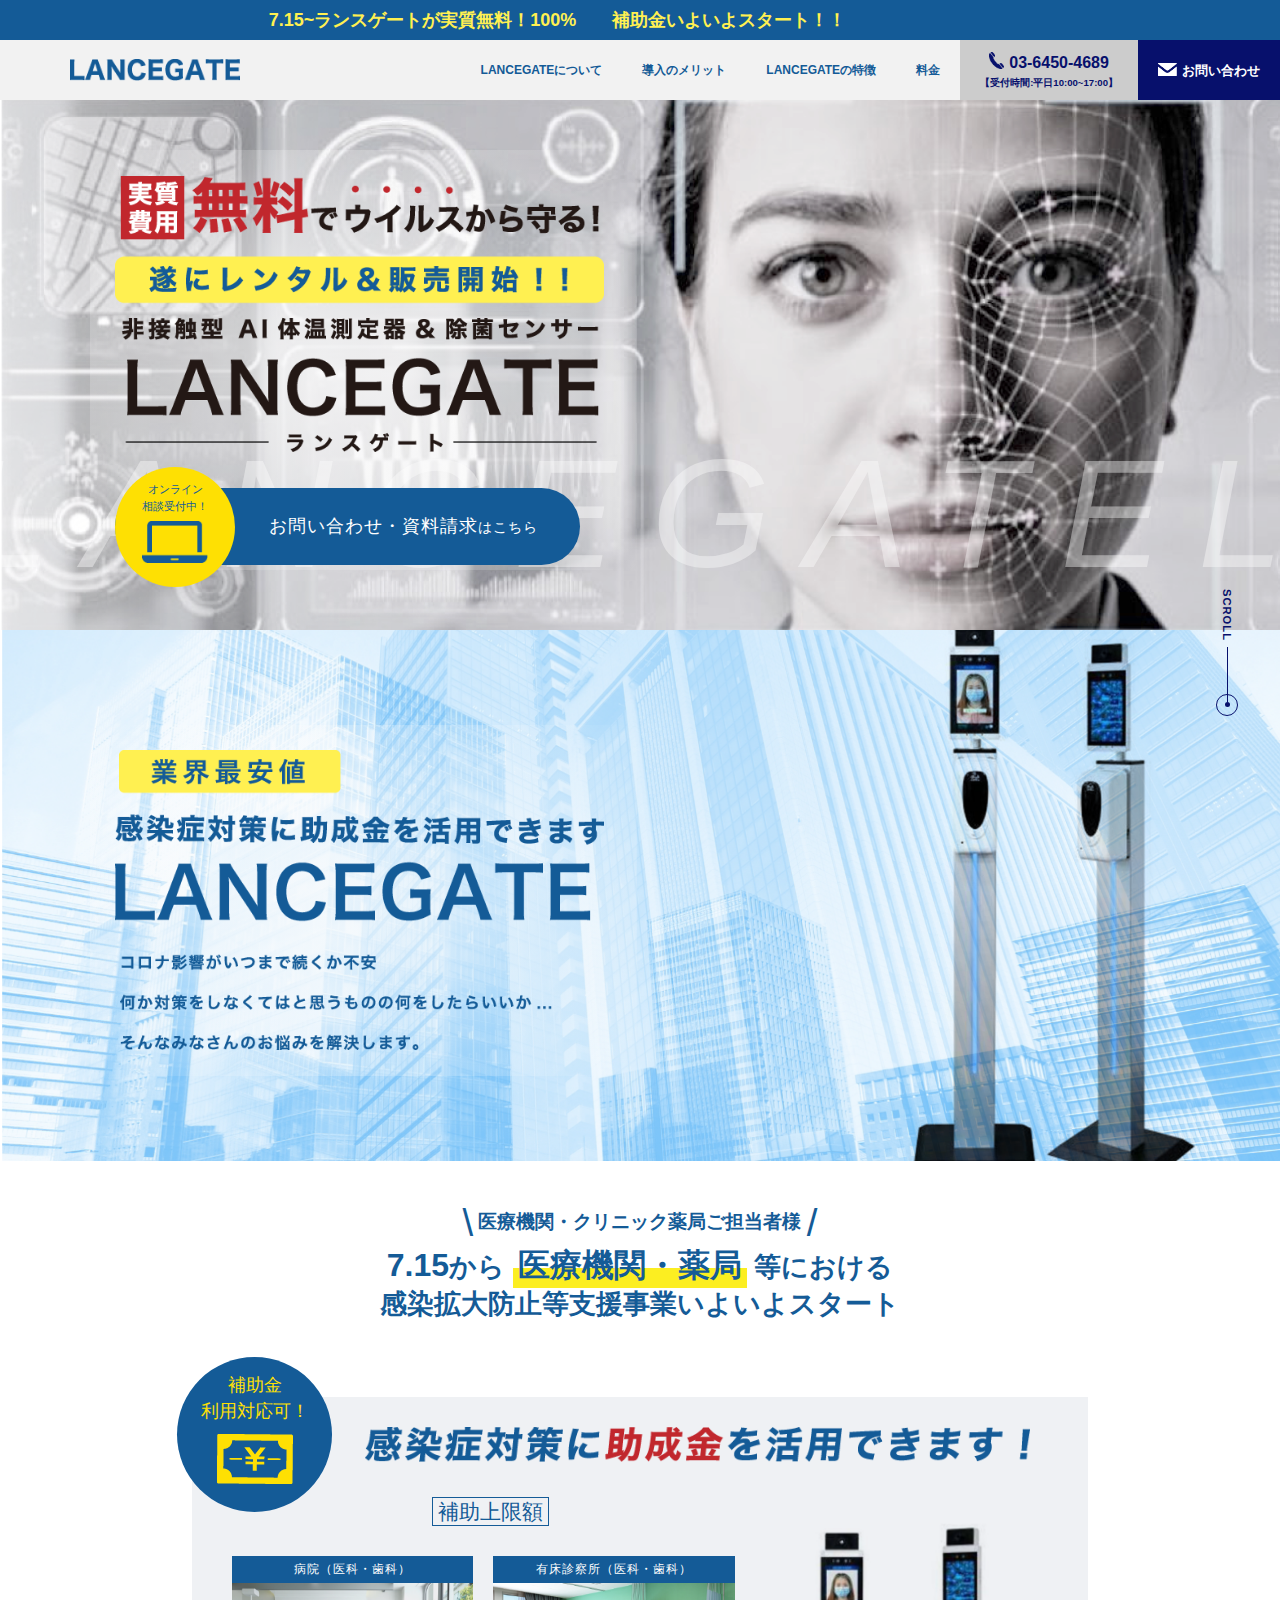
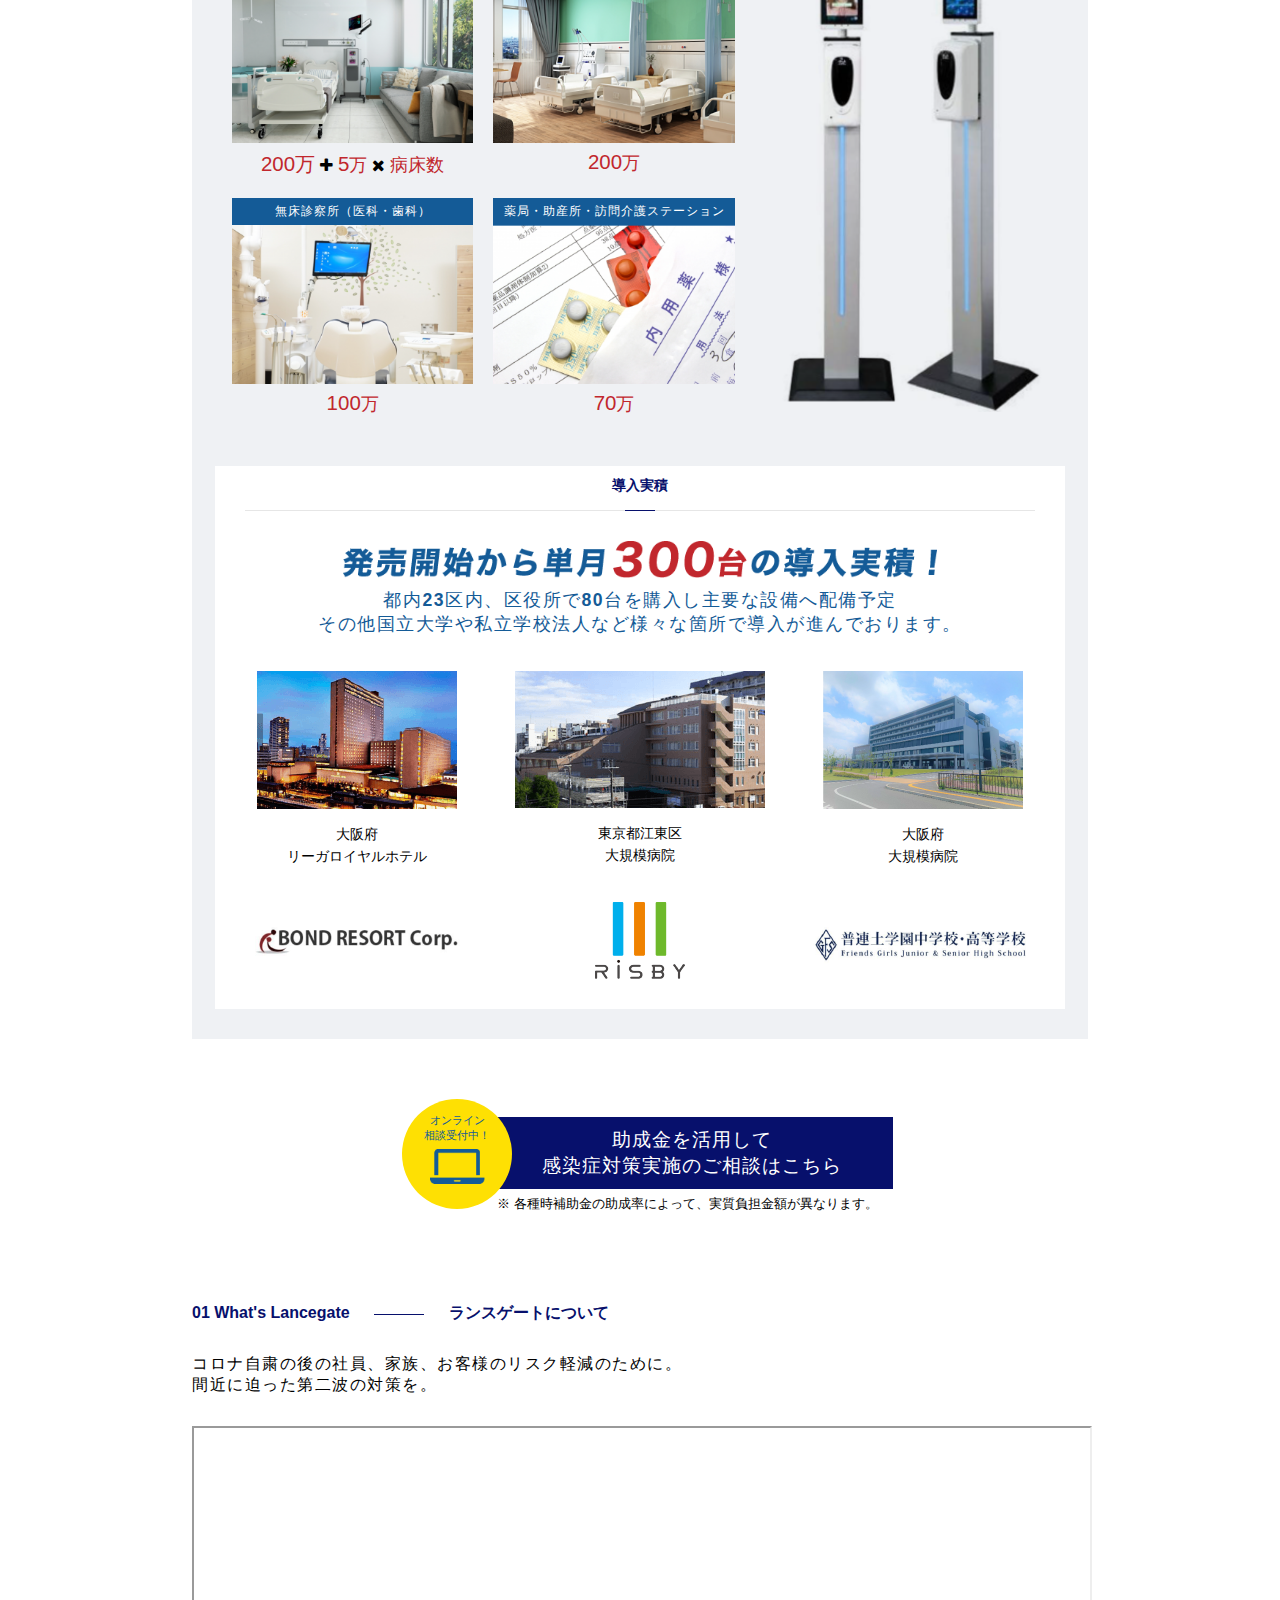
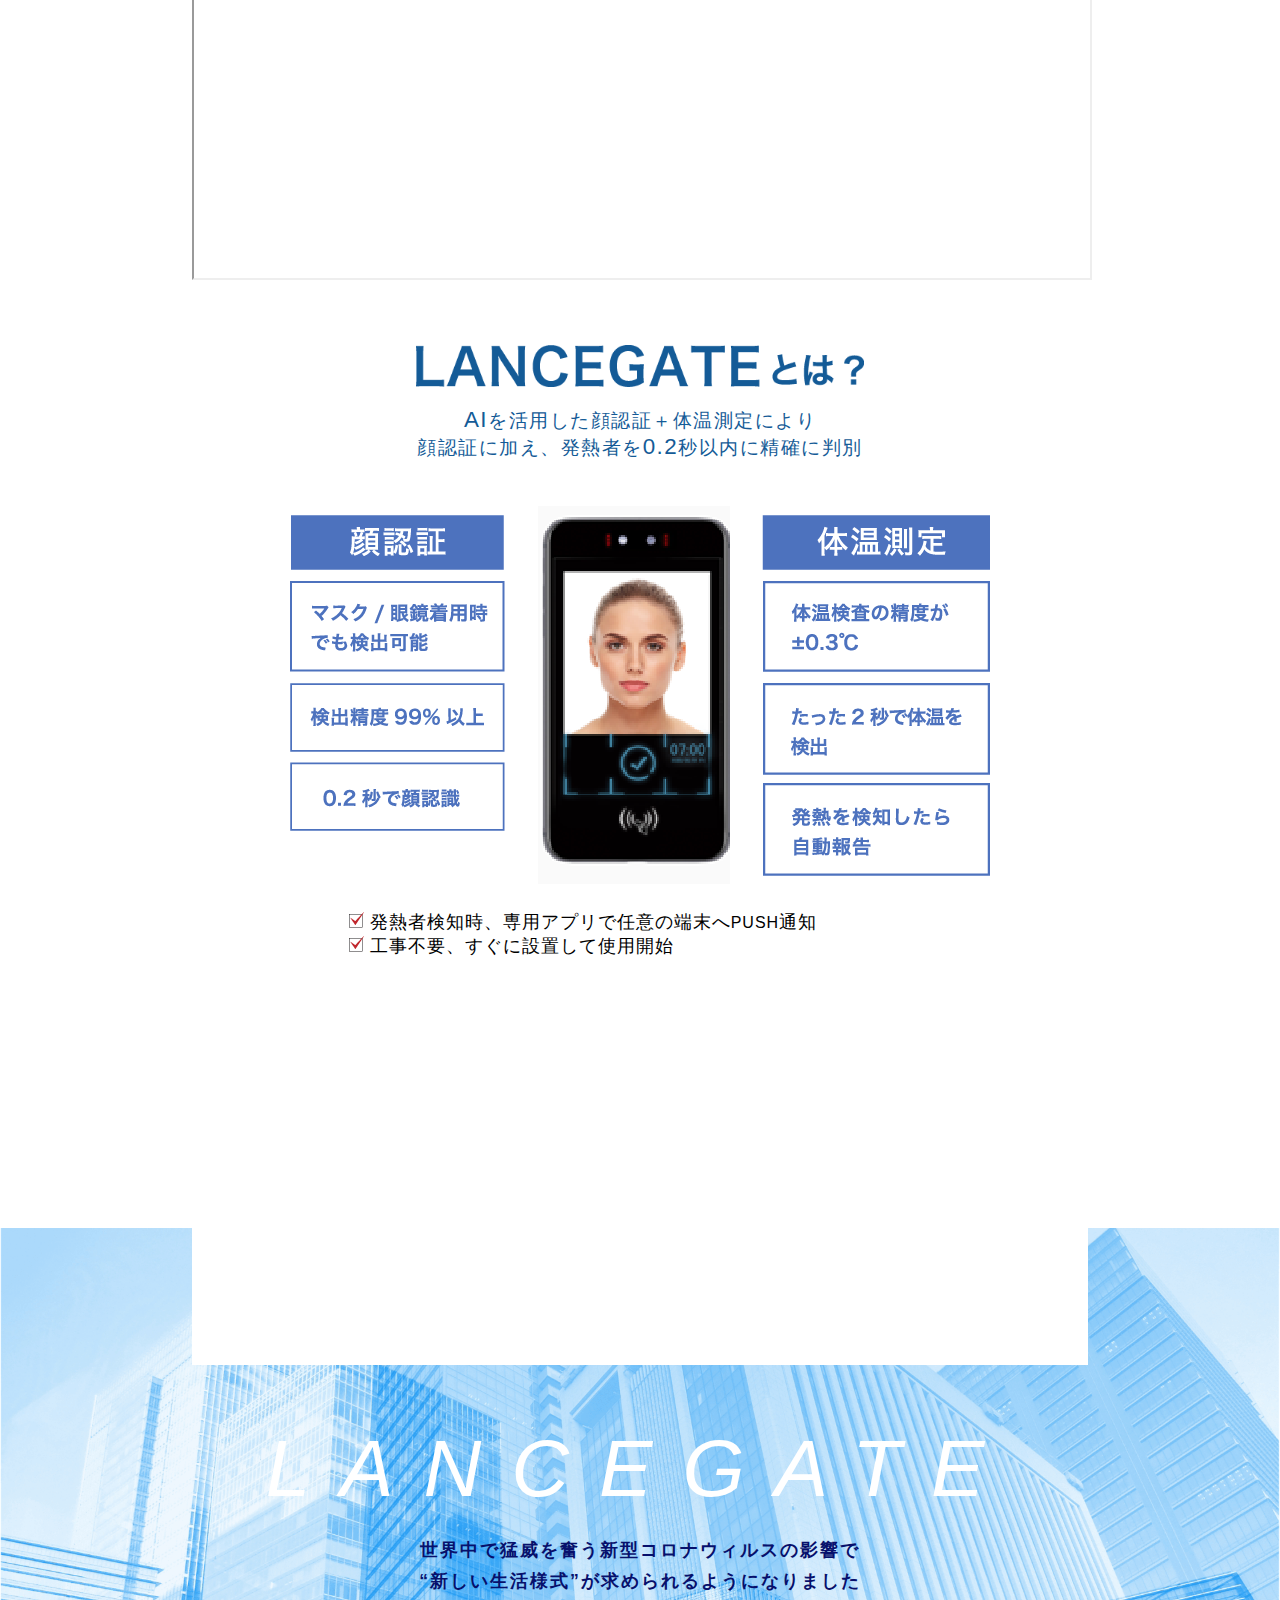
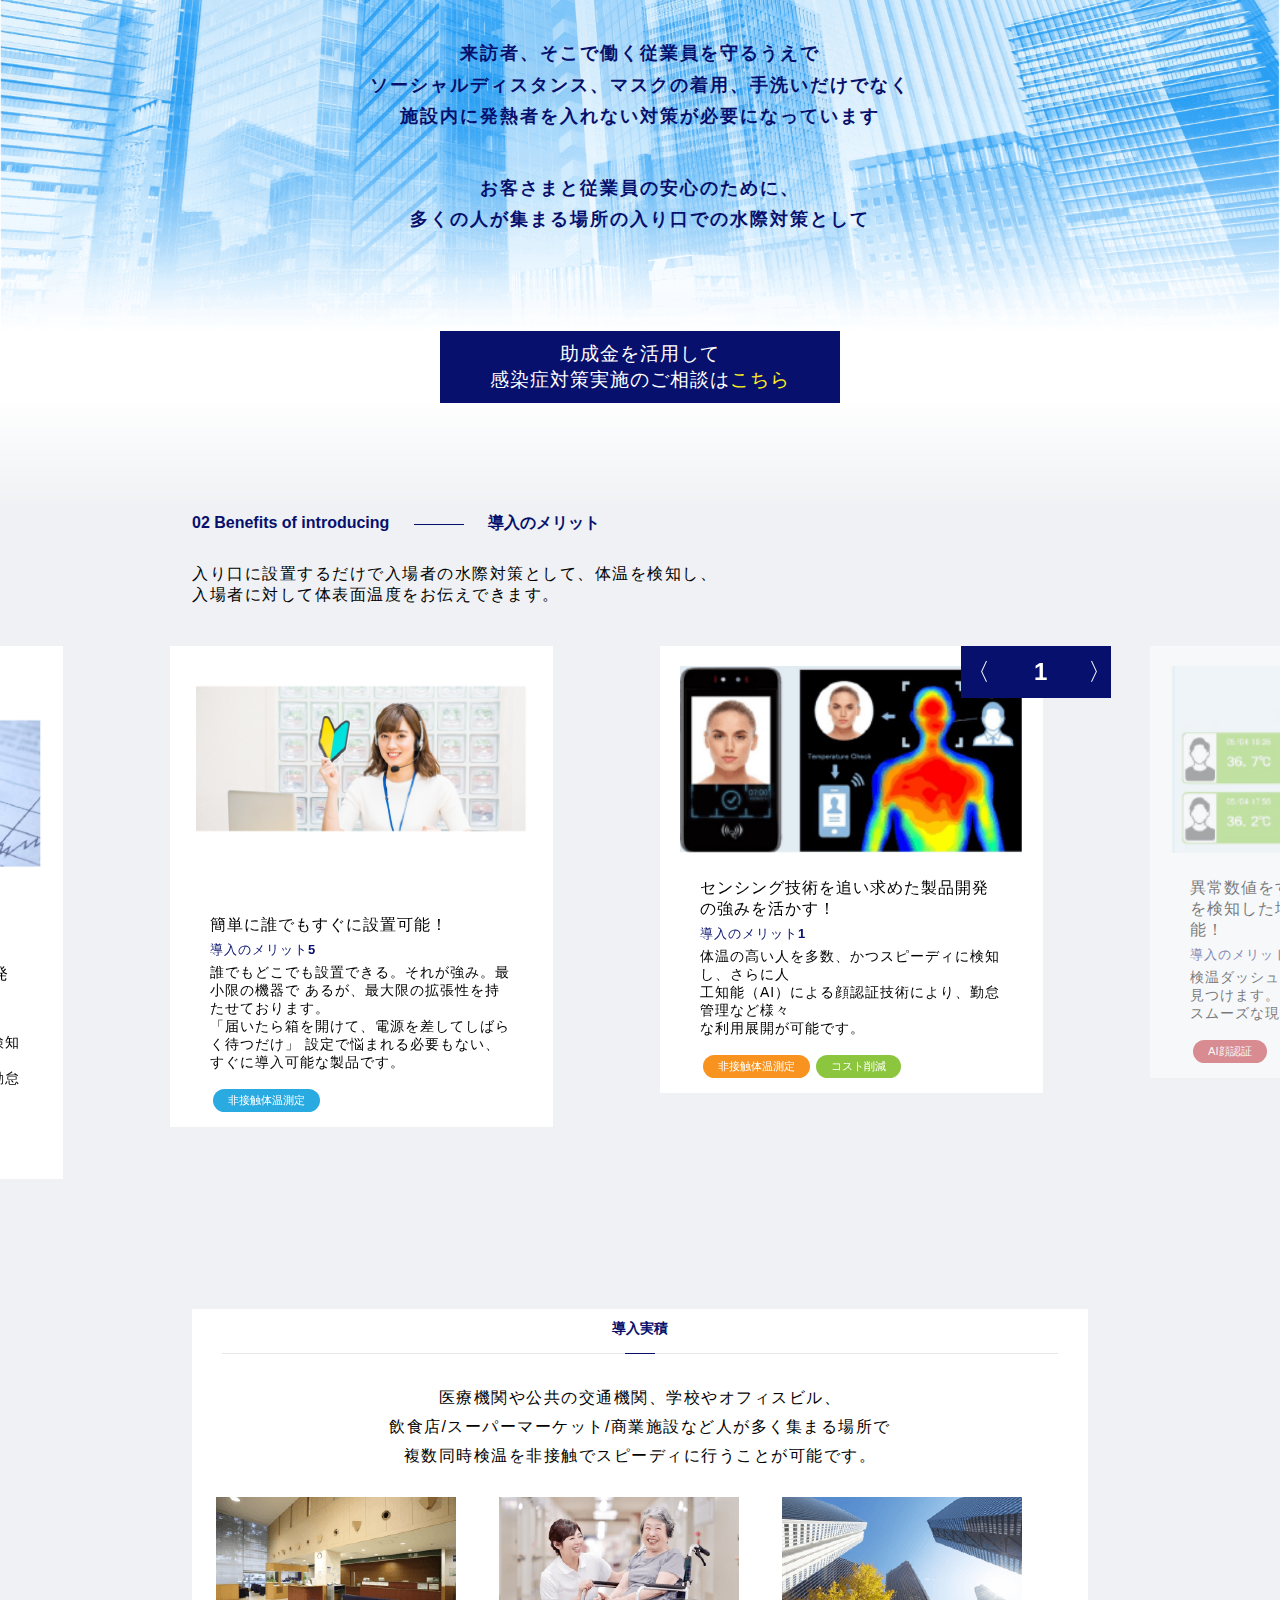
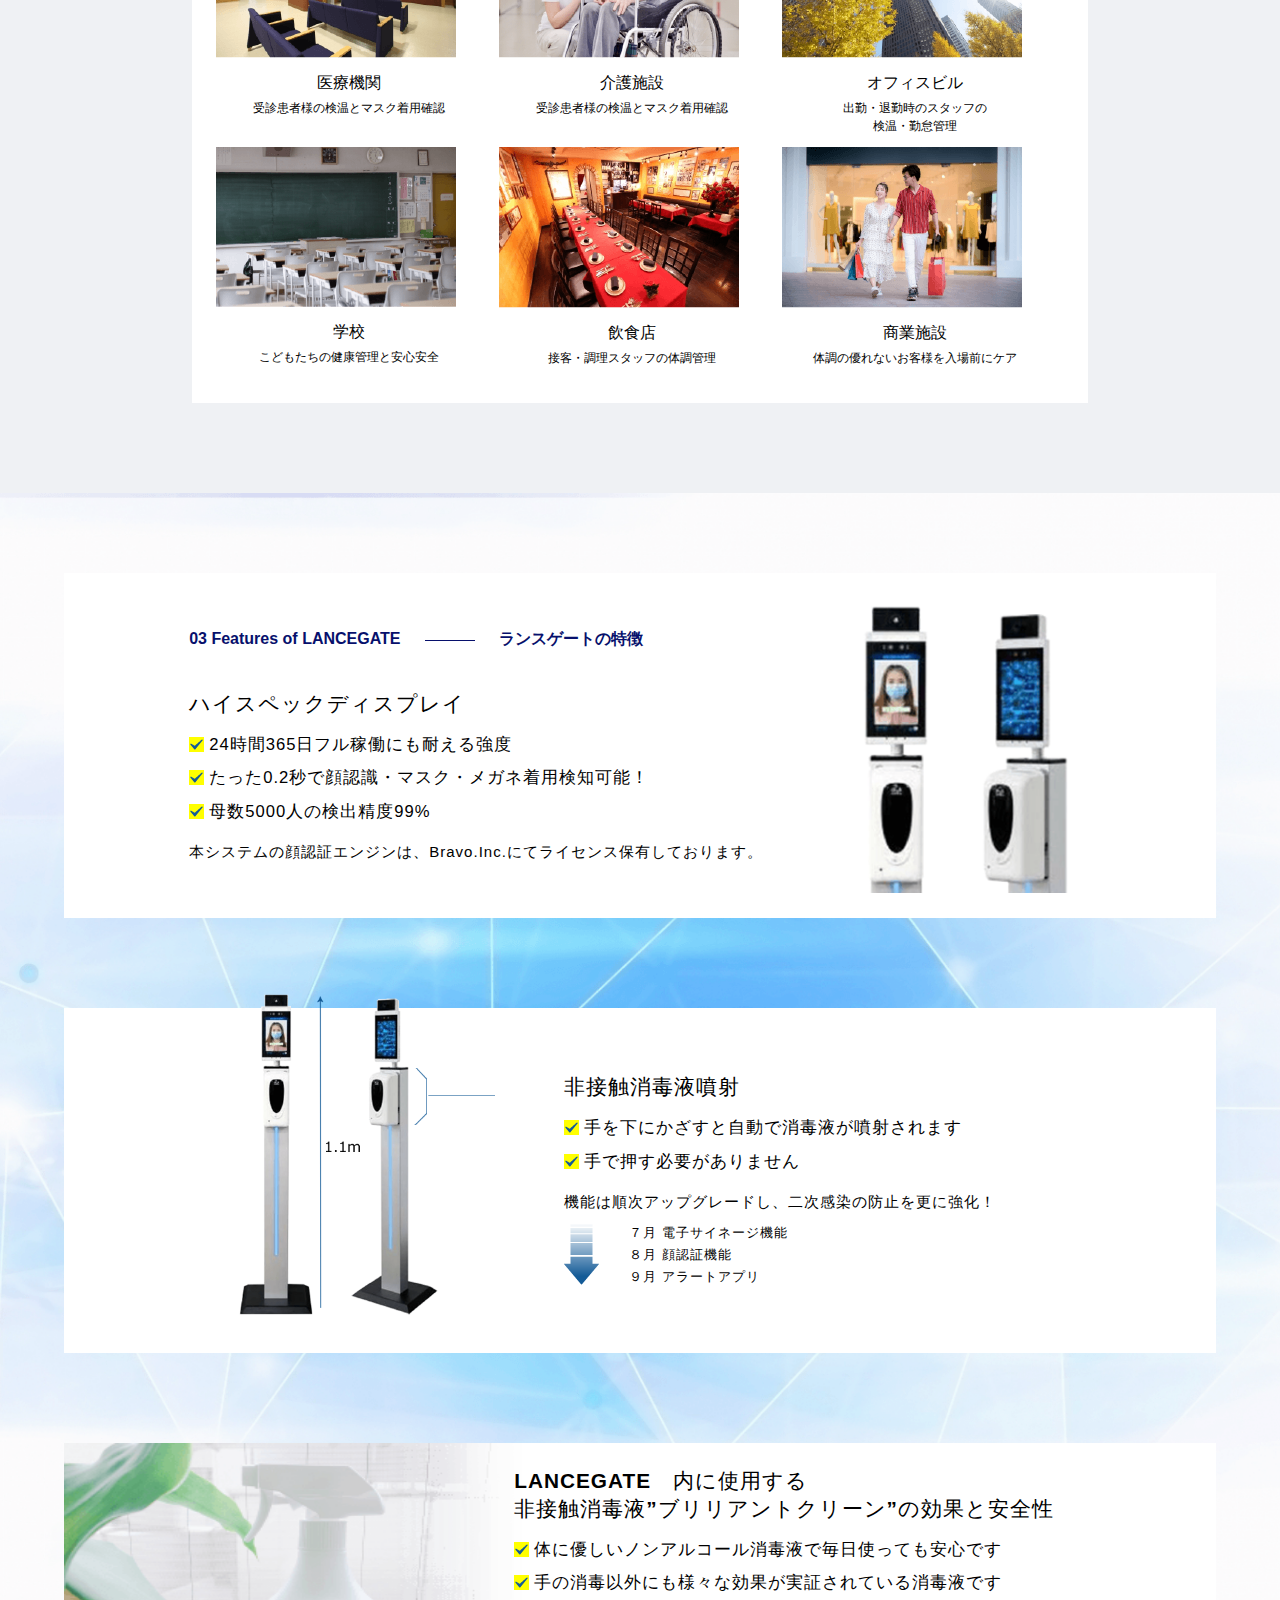
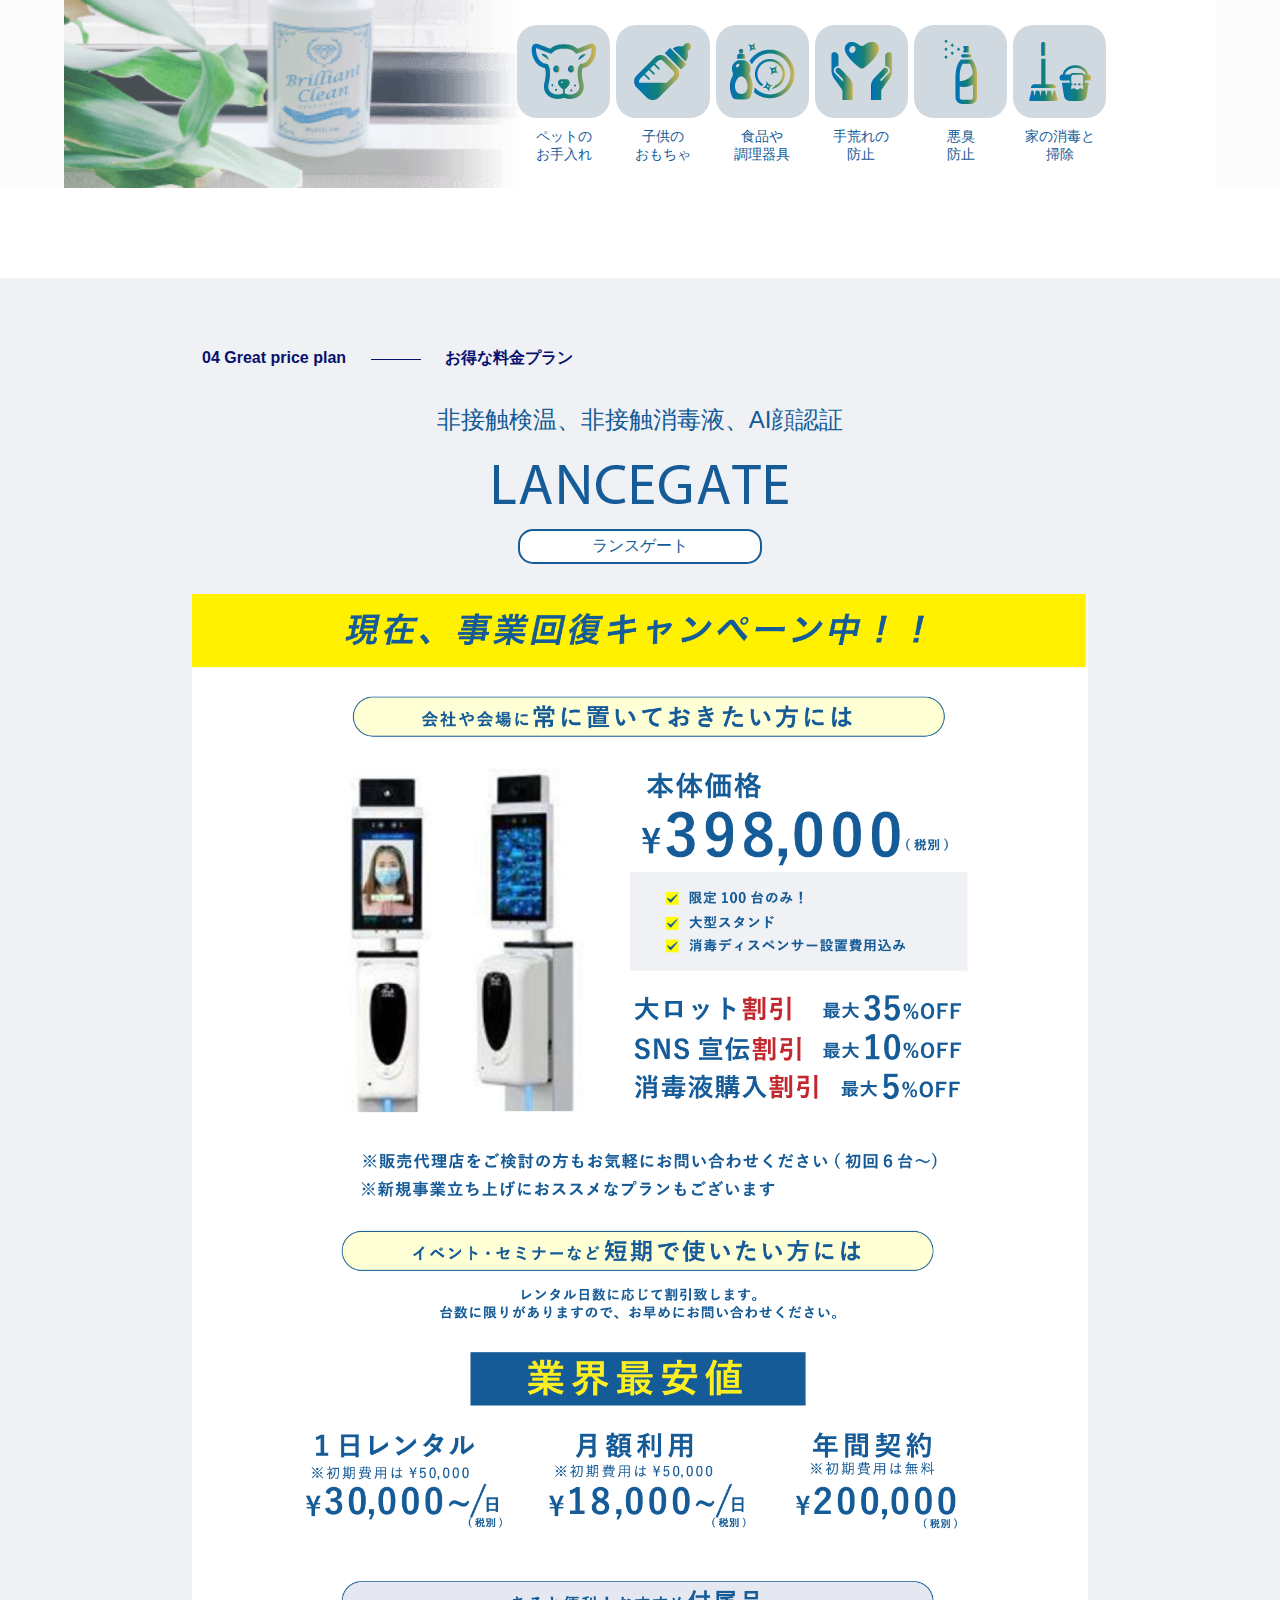
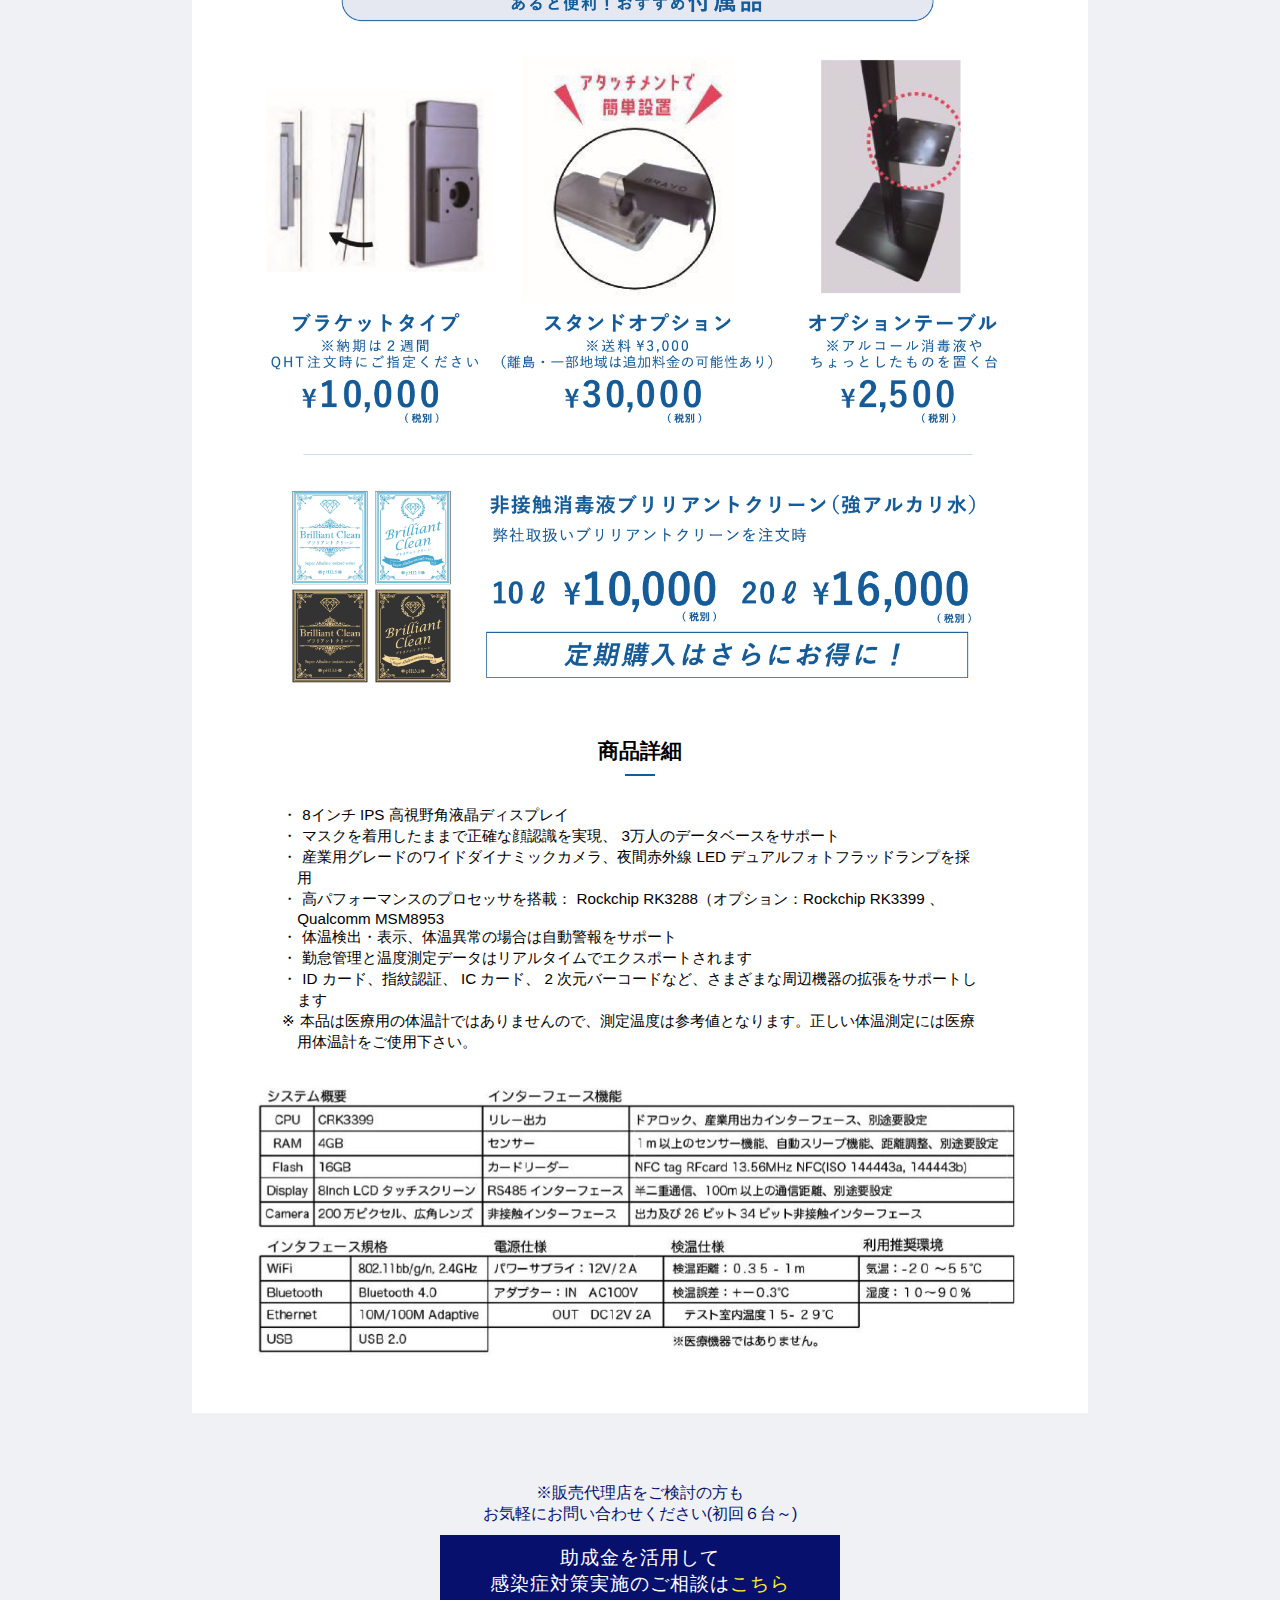
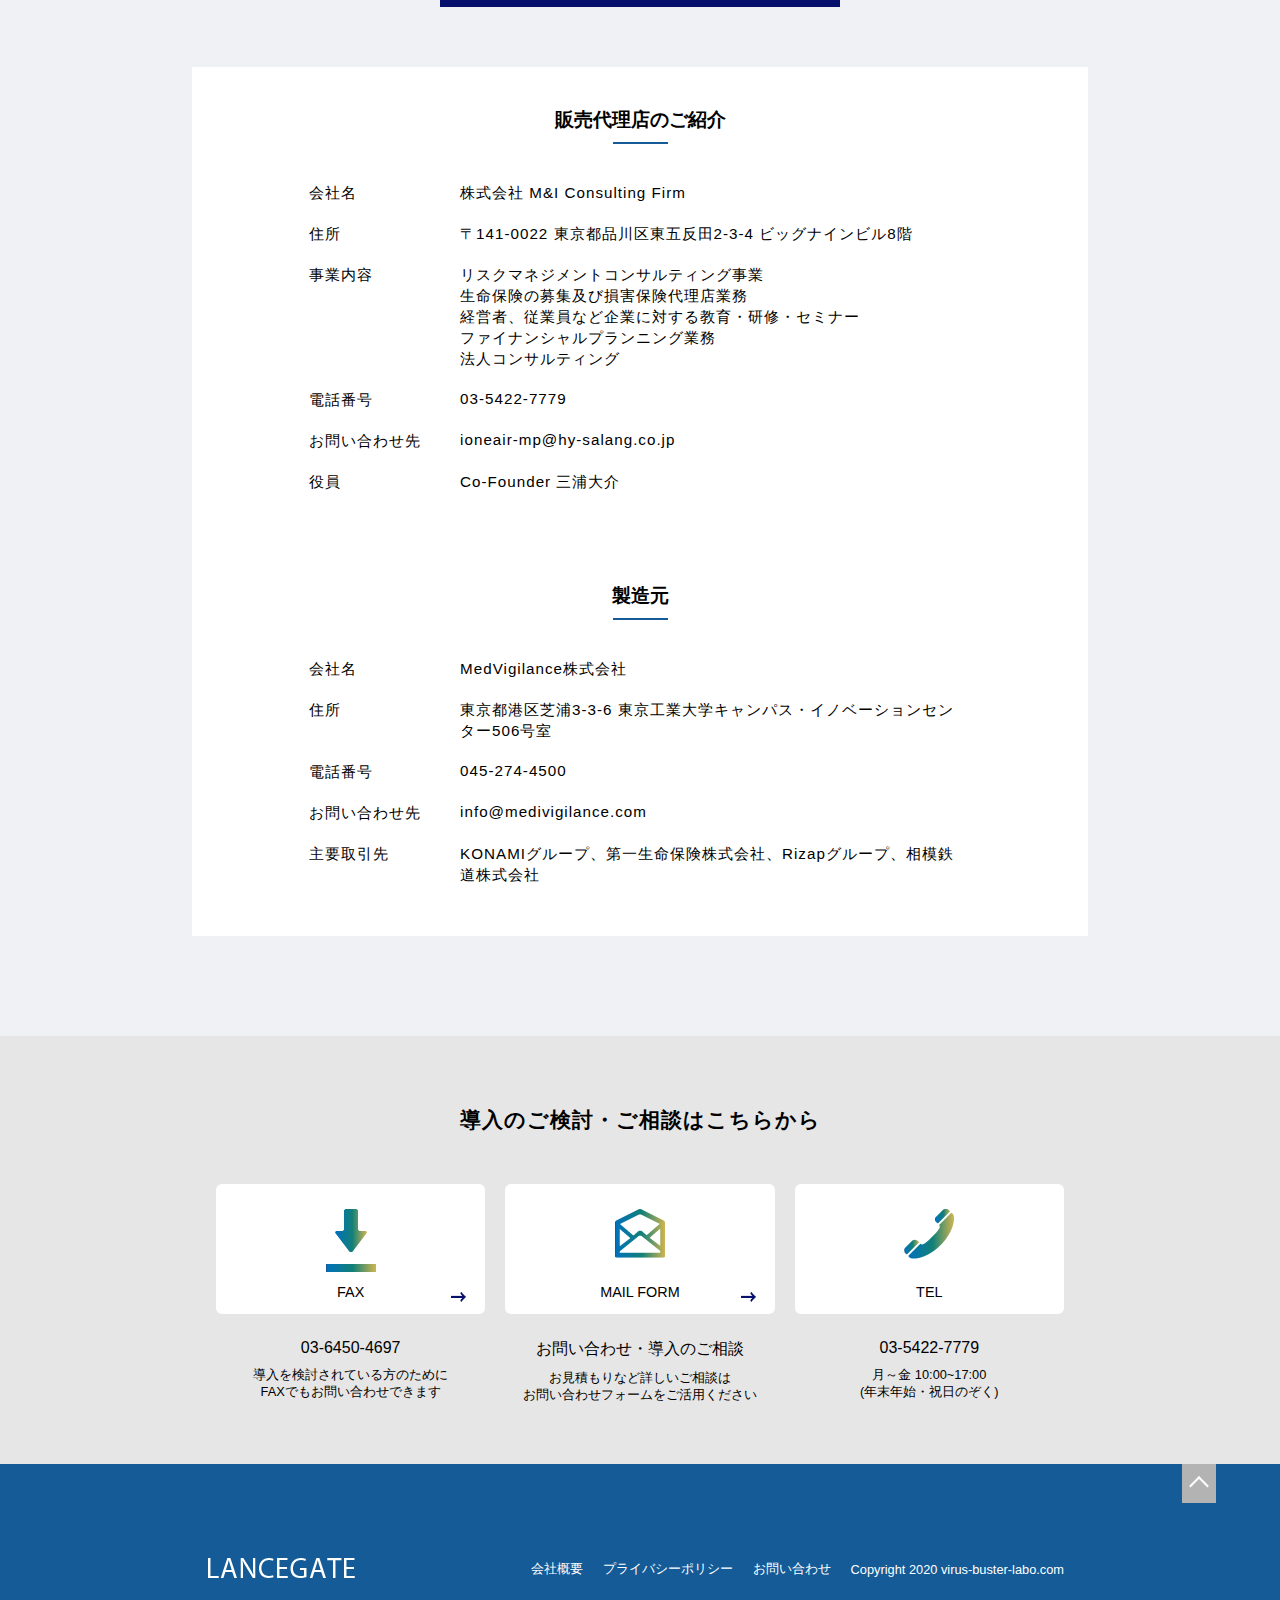
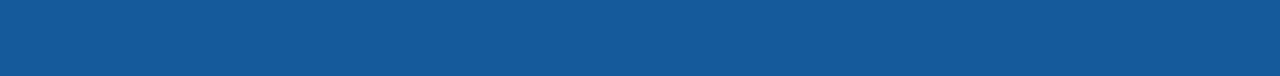
<file: Lancegate/index.html>
<!DOCTYPE html PUBLIC "-//W3C//DTD XHTML 1.0 Transitional//EN" "http://www.w3.org/TR/xhtml1/DTD/xhtml1-transitional.dtd">
<html>
<head>
<meta charset="utf-8">
<meta http-equiv="X-UA-Compatible" content="IE=edge">
<title>Lancegate</title>
<meta name="viewport" content="width=device-width, initial-scale=1">
<meta name="format-detection" content="telephone=no">
<meta name="description" content="" />
<meta name="keywords" content="" />
<meta name="author" content="" />

<link rel="stylesheet" type="text/css" href="./css/style.css">
<link rel="stylesheet" type="text/css" href="./css/style_sp.css">
<link rel="stylesheet" type="text/css" href="./css/style_ipad.css">
<link rel="stylesheet" type="text/css" href="assets/font-awesome-4.7.0/css/font-awesome.min.css" type="text/css" />
<link rel="stylesheet" type="text/css" href="./assets/slick/slick.css">
<!-- <link rel="stylesheet" type="text/css" href="./assets/slick/slick-theme.css"> -->
<link rel="stylesheet" type="text/css" href="./css/animate.min.css">

<script src="https://ajax.googleapis.com/ajax/libs/jquery/3.5.1/jquery.min.js"></script>
<script type="text/javascript" src="./js/common.js"></script>
<script type="text/javascript" src="./js/jquery.marquee.js"></script>

</head>

<body>

<div id="main-wrapper">
    <div class="promo-block">
        <div class="promo-block__slide">
            <p class="promo-block__slide--text">7.15~ランスゲートが実質無料！100%&emsp;&emsp;補助金いよいよスタート！！</p>
            <!-- <p class="promo-block__slide--text">補助金いよいよスタート！！</p> -->
        </div>
    </div>
    <header class="nav-wrapper">
        <nav class="navbar">
            <a href="#" class="logo"><img src="./images/logo_top.png" alt="logo"></a>
            <!-- <span class="navbar-toggle" id="js-navbar-toggle">
                    <i class="fas fa-bars"></i>
            </span> -->
            <span class="sub-nav__wrap">
                <ul class="sub-nav" id="js-menu">
                    <li>
                        <a href="tel:03-6450-468"><img src="./images/icon-tel.png" alt=""></a>
                    </li>
                    <li>
                        <a href="#"><img src="./images/icon-mail.png" alt=""></a>
                    </li>
                </ul>
            </span>
            <ul class="main-nav" id="js-menu">
              <li>
                <a href="#lancegate-about" class="nav-links">LANCEGATEについて</a>
              </li>
              <li>
                <a href="#lancegate-benefits" class="nav-links">導入のメリット</a>
              </li>
              <li>
                <a href="#lancegate-features" class="nav-links">LANCEGATEの特徴</a>
              </li>
              <li>
                <a href="#lancegate-prices" class="nav-links">料金</a>
              </li>
              <li>
                <a href="#lancegate-tel" class="nav-links">03-6450-4689<span>【受付時間:平日10:00~17:00】</span></a>
              </li>
              <li>
                <a href="#lancegate-mail" class="nav-links">お問い合わせ</a>
              </li>
            </ul>
        </nav>
    </header>
    <div class="container">
            <div class="top-bg__block">
                <div class="top-bg__block__slide slick-bg">
                    <div class="bg-block bg-block--1">
                        <div>
                                <div class="top-left__keyframe">
                                        <div class="top-left__keyframe__inner">
                                            <div class="top-left__keyframe__inner--img">
                                                <img src="./images/keyframe_img1.png" alt="">
                                            </div>
                                            
                                            <div class="row-six">
                                                <a href="#">
                                                <div class="row-six__btn">
                                                    <p class="row-six__btn__text">オンライン</br>相談受付中！</p>
                                                    <img src="./images/icon-laptop.png" alt="">
                                                </div>
                                                <p class="row-six__text">お問い合わせ・資料請求<span>はこちら</span></p>
                                                </a>
                                            </div>
                                        </div>
                                    </div>
                        </div>
                    </div>
                    <div class="bg-block bg-block--2">
                        <div>
                                <div class="top-left__keyframe">
                                        <div class="top-left__keyframe__inner">
                                            <div class="top-left__keyframe__inner--img">
                                                <img src="./images/keyframe_img2.png" alt="">
                                            </div>
                                        </div>
                                    </div>
                        </div>
                    </div>
                </div>
                
                <div class="top-bg__block__text">
                        <div class="top-bg__block__text--slide">
                            <ul class="list-repeat" id="marquee-horizontal">
                                <li class="list-repeat__item">
                                    <p>LANCEGATE</p>
                                </li>
                            </ul>
                        </div>
                    </div>
                    <div class="center-con">
                            <a href="#scroll-second" class="center-con__btn">
                                <div class="center-con__text">Scroll</div>
                                <div class="round">
                                    <div id="cta">
                                        <span class="arrow primera next "></span>
                                    </div>
                                </div>
                            </a>
                        </div>
            </div>
        <!-- <div class="top-bg__block">
            <div class="top-bg__block__text">
                <div class="top-bg__block__text--slide">
                    <ul class="list-repeat" id="marquee-horizontal">
                        <li class="list-repeat__item">
                            <p>LANCEGATE</p>
                        </li>
                    </ul>
                </div>
            </div>
            <div class="top-left__keyframe">
                <div class="top-left__keyframe__inner">
                    <div class="top-left__keyframe__inner--img">
                        <img src="./images/keyframe_img.png" alt="">
                    </div>
                    
                    <div class="row-six">
                        <a href="#">
                        <div class="row-six__btn">
                            <p class="row-six__btn__text">オンライン</br>相談受付中！</p>
                            <img src="./images/icon-laptop.png" alt="">
                        </div>
                        <p class="row-six__text">お問い合わせ・資料請求<span>はこちら</span></p>
                        </a>
                    </div>
                </div>
            </div>
            <div class="center-con">
                <a href="#scroll-second" class="center-con__btn">
                    <div class="center-con__text">Scroll</div>
                    <div class="round">
                        <div id="cta">
                            <span class="arrow primera next "></span>
                        </div>
                    </div>
                </a>
            </div>
        </div> -->
    </div>

    <div id="scroll-second" class="content-wrapper">
        <section class="med-clinic">
            <div class="row-six__sp">
                <a href="#">
                <div class="row-six__btn">
                    <p class="row-six__btn__text">オンライン</br>相談受付中！</p>
                    <img src="./images/icon-laptop.png" alt="">
                </div>
                <p class="row-six__text">お問い合わせ・資料請求<span>はこちら</span></p>
                </a>
            </div>
            <div class="med-clinic__title">
                <h3><span>\</span> 医療機関・クリニック薬局ご担当者様 <span>/</span></h3>
                <p><span class="med-clinic__title--numeric">7.15</span>から
                    <span class="med-clinic__title--bgy">医療機関・薬局</span> 等における</br>
                    感染拡大防止等支援事業いよいよスタート
                </p>
            </div>
            <div class="med-clinic__content">
                <div class="med-clinic__content__icon">
                    <p class="med-clinic__content__icon--text">補助金</br>利用対応可！</p>
                    <img src="./images/icon-yen.png" alt="">
                </div>
                <div class="med-clinic__content__price">
                    <!-- <p class="med-clinic__content__price--quote">感染症対策に<span>助成金</span>を活用できます！</p> -->
                    <div class="med-clinic__content__price--quote">
                        <img src="./images/content_price_quote_img.png" alt="">
                    </div>
                    <div class="content-price">
                        <div class="content-price__col__left">
                            <p class="content-price__col__left--title">補助上限額</p>
                            <div class="content-price__left__wrapper">
                                <div class="content-price__left__col">
                                    <div class="left-col__img_wrap">
                                        <p class="content-price__left__col--title">病院（医科・歯科）</p>
                                        <img src="./images/content_price-img1.png" alt="">
                                    </div>
                                    <p class="content-price__left__col--text">
                                        <span class="content-price_numeric">200万</span>
                                        <span class="content-price_icon"><i class="fa fa-plus" aria-hidden="true"></i></span>
                                        <span class="content-price_numeric">5</span>万
                                        <span class="content-price_icon"><i class="fa fa-times" aria-hidden="true"></i></span> 病床数
                                    </p>
                                </div>
                                <div class="content-price__left__col">
                                    <div class="left-col__img_wrap">
                                        <p>有床診察所（医科・歯科）</p>
                                        <img src="./images/content_price-img2.png" alt="">
                                    </div>
                                    <p class="content-price__left__col--text">
                                        <span class="content-price_numeric">200</span>万
                                    </p>
                                </div>
                            </div>
                            <div class="content-price__left__wrapper">
                                <div class="content-price__left__col">
                                    <div class="left-col__img_wrap">
                                        <p>無床診察所（医科・歯科）</p>
                                        <img src="./images/content_price-img4.png" alt="">
                                    </div>
                                    <p class="content-price__left__col--text">
                                        <span class="content-price_numeric">100</span>万
                                    </p>
                                </div>
                                <div class="content-price__left__col">
                                    <div class="left-col__img_wrap">
                                        <p>薬局・助産所・訪問介護ステーション</p>
                                        <img src="./images/content_price-img3.png" alt="">
                                    </div>
                                    <p class="content-price__left__col--text">
                                        <span class="content-price_numeric">70</span>万
                                    </p>
                                </div>
                            </div>
                        </div>
                        <div class="content-price__col__right">
                            <div class="content-price__col__right--img">
                                <img src="./images/med_clinic_img.png" alt="">
                            </div>
                        </div>
                    </div>
                </div>
                <div class="med-clinic__content__company">
                    <h4>導入実積</h4>
                    <!-- <p class="med-clinic__content__company__title">発売開始から単月<span class="med-clinic__content__company__title-red">
                        <span class="med-clinic_title_numeric">300</span>台</span>の導入実積！
                    </p> -->
                    <p class="med-clinic__content__company__title">
                        <img src="./images/clinic_title_img.png" alt="">
                    </p>
                    <p class="med-clinic__content__company__text">都内<span>23</span>区内、区役所で<span>80</span>台を購入し主要な設備へ配備予定</br>
                        その他国立大学や私立学校法人など様々な箇所で導入が進んでおります。
                    </p>
                    <div class="med-clinic__content__company__row">
                        <div class="company-column company-col">
                            <img src="./images/company_img1.png" alt="">
                            <p>大阪府</br>リーガロイヤルホテル</p>
                        </div>
                        <div class="company-column__middle company-col">
                            <img src="./images/company_img2.png" alt="">
                            <p>東京都江東区</br>大規模病院</p>
                        </div>
                        <div class="company-column company-col">
                            <img src="./images/company_img3.png" alt="">
                            <p>大阪府</br>大規模病院</p>
                        </div>
                    </div>
                    <div class="med-clinic__content__company__logo">
                        <div class="company-column company-col">
                            <img src="./images/company_logo1.png" alt="">
                        </div>
                        <div class="company-column__middle company-col">
                            <img src="./images/company_logo2.png" alt="">
                        </div>
                        <div class="company-column company-col">
                            <img src="./images/company_logo3.png" alt="">
                        </div>
                    </div>
                </div>
            </div>
            <div class="contact-btn__circle">
                <div class="row-six">
                    <a href="#">
                    <div class="row-six__btn">
                        <p class="row-six__btn__text">オンライン</br>相談受付中！</p>
                        <img src="./images/icon-laptop.png" alt="">
                    </div>
                    <p class="row-six__text">助成金を活用して</br>感染症対策実施のご相談はこちら</span></p>
                    </a>
                    <p class="row-six__info">※ 各種時補助金の助成率によって、実質負担金額が異なります。</p>
                </div>
            </div>
        </section>
        <section class="information">
            <div class="description-block">
                <span id="lancegate-about" class="nav-id__scroll"></span>
                <h4>01 What's Lancegate <span></span> <br class="line-break__sp">ランスゲートについて</h4>
                <p>コロナ自粛の後の社員、家族、お客様のリスク軽減のために。</br>
                    間近に迫った第二波の対策を。
                </p>
            </div>
            <div class="youtube-wrapper">
                <div class="">
                    <iframe src="https://www.youtube.com/embed/tgbNymZ7vqY?playlist=tgbNymZ7vqY&loop=1"></iframe>
                </div>
            </div>
            <div class="about-info">
                <div class="about-info__description">
                    <!-- <h3 class="about-info__description__heading">LANCEGATE<span> とは？</span></h3> -->
                    <h3 class="about-info__description__heading">
                        <img src="./images/about_info_title_img.png" alt="">
                    </h3>
                    <p><span>AI</span>を活用した顔認証＋体温測定により</br>
                        顔認証に加え、発熱者を<span>0.2</span>秒以内に精確に判別</p>
                </div>
                <div class="about-info__row">
                    <!-- <div class="about-info__col">
                        <p class="about-info__col--title">顔認証</p>
                        <p class="about-info__col--text">マスク/眼鏡着用時</br>でも検出可能</p>
                        <p class="about-info__col--text">検出精度<span>99%</span>以上</p>
                        <p class="about-info__col--text"><span>0.2</span>秒で顔認識</p>
                    </div> -->
                    <div class="about-info__col">
                        <div class="about-info__col--img">
                            <img src="./images/about_info_description.png" alt="">
                        </div>
                    </div>
                    <!-- <div class="about-info__col">
                        <p class="about-info__col--title">体温測定</p>
                        <p class="about-info__col--text">体温検査の精度が</br><span><img src="./images/celcius.png" alt=""></span></p>
                        <p class="about-info__col--text">たった2 秒で体温を</br>検出</p>
                        <p class="about-info__col--text">発熱を検知したら</br>自動報告</p>
                    </div> -->
                </div>
                <div class="about-info__check">
                    <p><img src="./images/icon-info_check.png" alt=""> 発熱者検知時、専用アプリで任意の端末へ<span>PUSH</span>通知</p>
                    <p><img src="./images/icon-info_check.png" alt=""> 工事不要、すぐに設置して使用開始</p>
                </div>
            </div>
        </section>
    </div>
    <div class="secondary-content">
        <section class="points">
            <div class="points-container">
                <div class="points-row">
                    <div class="points-row__col wow fadeInUp" data-wow-delay="0.4s">
                        <div class="points-row__icon__bg">
                            <p>Automatic</br>detection</p>
                        </div>
                        <div class="points-row__col__text">
                            <p class="points-row__col__text--large">非接触で自動検知</p>
                            <p class="points-row__col__text--normal">
                                マスクを着用したまま</br>検温・認証可能
                            </p>
                        </div>
                    </div>
                    <div class="points-row__col wow fadeInUp" data-wow-delay="0.6s">
                        <div class="points-row__icon__bg">
                            <p>High</br>measurement</br>accuracy</p>
                        </div>
                        <div class="points-row__col__text">
                            <p class="points-row__col__text--large">高い測定精度</p>
                            <p class="points-row__col__text--normal">
                                ADD IMAGE HERE</br>※標準室温23℃で測定した場合
                            </p>
                        </div>
                    </div>
                    <div class="points-row__col wow fadeInUp" data-wow-delay="0.8s">
                        <div class="points-row__icon__bg">
                            <p>Quick</br>measurement</p>
                        </div>
                        <div class="points-row__col__text">
                            <p class="points-row__col__text--large">1秒以内で素早く測定</p>
                            <p class="points-row__col__text--normal">
                                入り口の混雑を緩和
                            </p>
                        </div>
                    </div>
                    <div class="points-row__col wow fadeInUp" data-wow-delay="1.2s">
                        <div class="points-row__icon__bg">
                            <p>No</br>construction</br>required</p>
                        </div>
                        <div class="points-row__col__text">
                            <p class="points-row__col__text--large">工事不要</p>
                            <p class="points-row__col__text--normal">
                                すぐ設置いつでも撤去
                            </p>
                        </div>
                    </div>
                </div>
                <div class="points-text">
                    <div class="points-text__title">
                        <h3 class="left-aligned">LANCEGATE</h3>
                    </div>
                    <div class="points-text__normal">
                        <p>
                            世界中で猛威を奮う新型コロナウィルスの影響で</br>
                            “新しい生活様式”が求められるようになりました
                        </p>
                    </div>
                    <div class="points-text__normal">
                        <p>
                            来訪者、そこで働く従業員を守るうえで</br>
                            ソーシャルディスタンス、マスクの着用、手洗いだけでなく</br>
                            施設内に発熱者を入れない対策が必要になっています
                        </p>
                    </div>
                    <div class="points-text__normal">
                        <p>
                            お客さまと従業員の安心のために、</br>
                            多くの人が集まる場所の入り口での水際対策として
                        </p>
                    </div>
                </div>
            </div>
        </section>
        <div class="contact-btn">
            <div class="contact-btn__circle">
                <div class="row-six">
                    <a href="#">
                    <p class="row-six__text">助成金を活用して<br>感染症対策実施のご相談は<span>こちら</span></p>
                    </a>
                </div>
            </div>
        </div>
    </div>
    <div class="content-slider">
        <div class="slide-top__bg"></div>
        <section class="content-slider__wrapper">
            <div class="slider-heading">
                <span id="lancegate-benefits" class="nav-id__scroll"></span>
                <h4>02 Benefits of introducing <span></span> <br class="line-break__sp">導入のメリット</h4>
                <p>入り口に設置するだけで入場者の水際対策として、体温を検知し、<br class="line-break__pc">
                    入場者に対して体表面温度をお伝えできます。
                </p>
            </div>
            <div class="slider-body">
                <div class="slider-nav__block">
                    <p class="left">〈　</p>
                    <div class="slider slider-for">
                        <div>
                            <h3>1</h3>
                        </div>
                        <div>
                            <h3>2</h3>
                        </div>
                        <div>
                            <h3>3</h3>
                        </div>
                        <div>
                            <h3>4</h3>
                        </div>
                        <div>
                            <h3>5</h3>
                        </div>
                    </div>
                    <p class="right">　〉</p>
                </div>
                <section class="slider-body__inner center slider slider-nav">
                    <div class="slide-box">
                        <div class="slide-box__content">
                            <div class="slide-box__content--img content-img1">
                                <img src="./images/slider_img1.png" alt="">
                            </div>
                            <div class="slide-box__content__text">
                                <p class="slide-box__content__text--important">
                                    センシング技術を追い求めた製品開発の強みを活かす！
                                </p>
                                <p class="slide-box__content__text--point">
                                    導入のメリット1
                                </p>
                                <p class="slide-box__content__text--info">
                                    体温の高い人を多数、かつスピーディに検知し、さらに人</br>
                                    工知能（AI）による顔認証技術により、勤怠管理など様々</br>
                                    な利用展開が可能です。
                                </p>
                                <ul>
                                    <li class="slide-box__content__text--orange">非接触体温測定</li>
                                    <li class="slide-box__content__text--green">コスト削減</li>
                                </ul>
                            </div>
                        </div>
                    </div>
                    <div class="slide-box">
                        <div class="slide-box__content">
                            <div class="slide-box__content--img content-img2">
                                <img src="./images/slider_img2.png" alt="">
                            </div>
                            <div class="slide-box__content__text">
                                <p class="slide-box__content__text--important">
                                    異常数値をすぐ見つけます！異常温度を検知した場合、アラーム音で報告可能！
                                </p>
                                <p class="slide-box__content__text--point">
                                    導入のメリット2
                                </p>
                                <p class="slide-box__content__text--info">
                                    検温ダッシュボード一覧で簡易に異常数値を見つけます。</br>
                                    スムーズな現場導入が可能となります。
                                </p>
                                <ul>
                                    <li class="slide-box__content__text--red">AI顔認証</li>
                                </ul>
                            </div>
                        </div>
                    </div>
                    <div class="slide-box">
                        <div class="slide-box__content">
                            <div class="slide-box__content--img content-img3">
                                <img src="./images/slider_img3.png" alt="">
                            </div>
                            <div class="slide-box__content__text">
                                <p class="slide-box__content__text--important">
                                    IDカード、指紋認、ICカード、二次元バーコードなど様々な周辺機器の拡張サポートが可能！
                                </p>
                                <p class="slide-box__content__text--point">
                                    導入のメリット3
                                </p>
                                <p class="slide-box__content__text--info">
                                    顔認証データの記録分析によって既存のシステムと連携す
                                    れば、検温と同時に入退室・勤怠管理などを行うことがで
                                    き、3万人のデータを記録できます。
                                </p>
                                <ul>
                                    <li class="slide-box__content__text--blue">拡張サポート</li>
                                </ul>
                            </div>
                        </div>
                    </div>
                    <div class="slide-box">
                        <div class="slide-box__content">
                            <div class="slide-box__content--img content-img4">
                                <img src="./images/slider_img4.png" alt="">
                            </div>
                            <div class="slide-box__content__text">
                                <p class="slide-box__content__text--important">
                                    センシング技術を追い求めた製品開発の強みを活かす！
                                </p>
                                <p class="slide-box__content__text--point">
                                    導入のメリット4
                                </p>
                                <p class="slide-box__content__text--info">
                                    体温の高い人を多数、かつスピーディに検知し、さらに人</br>
                                    工知能（AI）による顔認証技術により、勤怠管理など様々</br>
                                    な利用展開が可能です。
                                </p>
                                <ul>
                                    <li class="slide-box__content__text--pink">非接触体温測定</li>
                                </ul>
                            </div>
                        </div>
                    </div>
                    <div class="slide-box">
                        <div class="slide-box__content">
                            <div class="slide-box__content--img content-img5">
                                <img src="./images/slider_img5.png" alt="">
                            </div>
                            <div class="slide-box__content__text">
                                <p class="slide-box__content__text--important">
                                    簡単に誰でもすぐに設置可能！
                                </p>
                                <p class="slide-box__content__text--point">
                                    導入のメリット5
                                </p>
                                <p class="slide-box__content__text--info">
                                    誰でもどこでも設置できる。それが強み。最小限の機器で
                                    あるが、最大限の拡張性を持たせております。</br>
                                    「届いたら箱を開けて、電源を差してしばらく待つだけ」
                                    設定で悩まれる必要もない、すぐに導入可能な製品です。 
                                </p>
                                <ul>
                                    <li class="slide-box__content__text--teal">非接触体温測定</li>
                                </ul>
                            </div>
                        </div>
                    </div>
                </section>
            </div>
        </section>
    </div>
    <div class="product-block">
        <section class="product-intro">
            <div class="product-intro__content">
                <h4>導入実積</h4>
                <p class="product-intro__content--text">
                    医療機関や公共の交通機関、学校やオフィスビル、</br>
                    飲食店/スーパーマーケット/商業施設など人が多く集<br class="line-break__sp">まる場所で<br class="line-break__pc">
                    複数同時検温を非接触でスピーディに行うこ<br class="line-break__sp">とが可能です。
                </p>
                <div class="product-intro__content__row">
                    <div class="product-intro__col intro-col">
                        <img src="./images/product_intro1.png" alt="">
                        <p class="intro-col__title">医療機関</p>
                        <p class="intro-col__text">受診患者様の検温とマスク着用確認</p>
                    </div>
                    <div class="product-intro__col intro-col">
                        <img src="./images/product_intro2.png" alt="">
                        <p class="intro-col__title">介護施設</p>
                        <p class="intro-col__text">受診患者様の検温とマスク着用確認</p>
                    </div>
                    <div class="product-intro__col intro-col">
                        <img src="./images/product_intro3.png" alt="">
                        <p class="intro-col__title">オフィスビル</p>
                        <p class="intro-col__text">出勤・退勤時のスタッフの</br>検温・勤怠管理</p>
                    </div>
                    <div class="product-intro__col intro-col">
                        <img src="./images/product_intro4.png" alt="">
                        <p class="intro-col__title">学校</p>
                        <p class="intro-col__text">こどもたちの健康管理と安心安全</p>
                    </div>
                    <div class="product-intro__col intro-col">
                        <img src="./images/product_intro5.png" alt="">
                        <p class="intro-col__title">飲食店</p>
                        <p class="intro-col__text">接客・調理スタッフの体調管理</p>
                    </div>
                    <div class="product-intro__col intro-col">
                        <img src="./images/product_intro6.png" alt="">
                        <p class="intro-col__title">商業施設</p>
                        <p class="intro-col__text">体調の優れないお客様を入場前にケア</p>
                    </div>
                </div>
            </div>
        </section>
        <section class="product-description">
            <div class="description-bg">
                <div class="description-wrap">
                    <div class="description-row__one">
                        <div class="description-col__left">
                            <div class="description-heading">
                                <span id="lancegate-features" class="nav-id__scroll"></span>
                                <h4>03 Features of LANCEGATE <span></span> <br class="line-break__sp">ランスゲートの特徴</h4>
                            </div>
                            <h4 class="description-subheading">ハイスペックディスプレイ</h4>
                            <ul class="description-col__list">
                                <li class="description-col__list--item">24時間365日フル稼働にも耐える強度</li>
                                <li class="description-col__list--item">たった0.2秒で顔認識・マスク・メガネ着用検知可能！</li>
                                <li class="description-col__list--item">母数5000人の検出精度99%</li>
                            </ul>
                            <p class="description-col__note">本システムの顔認証エンジンは、Bravo.Inc.にてライセンス保有しております。</p>
                        </div>
                        <div class="description-col__right">
                            <div class="description-col__right__img">
                                <img src="./images/description_img1.png" alt="">
                            </div>
                        </div>
                    </div>
                </div>
            </div>
            <div class="description-bg">
                <div class="description-wrap">
                    <div class="description-row__two">
                        <div class="description-col__right">
                            <div class="description-col__right__img">
                                <img src="./images/description_img2.png" alt="">
                            </div>
                        </div>
                        <div class="description-col__left">
                            <h4 class="description-subheading">非接触消毒液噴射</h4>
                            <ul class="description-col__list">
                                <li class="description-col__list--item">手を下にかざすと自動で消毒液が噴射されます</li>
                                <li class="description-col__list--item">手で押す必要がありません</li>
                            </ul>
                            <p class="description-col__note">機能は順次アップグレードし、二次感染の防止を更に強化！</p>
                            <div class="description-chart">
                                <div class="chart-img">
                                    <img src="./images/description_chart.png" alt="">
                                </div>
                                <div class="description-tips">
                                    <ul>
                                        <li class="description-tips__item">７月  電子サイネージ機能</li>
                                        <li class="description-tips__item">８月  顔認証機能</li>
                                        <li class="description-tips__item">９月  アラートアプリ</li>
                                    </ul>
                                </div>
                            </div>
                        </div>
                    </div>
                </div>
            </div>
            <div class="description-bg description-col__bg__img">
                <div class="description-wrap">
                    <div class="description-row__three">
                        <div class="description-col__left">
                            <div class="description-col__bg--area">
                            </div>
                        </div>
                        <div class="description-col__right bg-right">
                            <h4 class="description-subheading">LANCEGATE　内に使用する</br>非接触消毒液”ブリリアントクリーン”の効果と安全性</h4>
                            <ul class="description-col__list">
                                <li class="description-col__list--item">体に優しいノンアルコール消毒液で毎日使っても安心です</li>
                                <li class="description-col__list--item">手の消毒以外にも様々な効果が実証されている消毒液です</li>
                            </ul>
                            <div class="description-chart">
                                <ul class="description-tips__icons">
                                    <li class="description-tips__icons--item">
                                        <span><img src="./images/icon_description1.png" alt=""></span>
                                        <p>ペットの</br>お手入れ</p>
                                    </li>
                                    <li class="description-tips__icons--item">
                                        <span><img src="./images/icon_description2.png" alt=""></span>
                                        <p>子供の</br>おもちゃ</p>
                                    </li>
                                    <li class="description-tips__icons--item">
                                        <span><img src="./images/icon_description3.png" alt=""></span>
                                        <p>食品や</br>調理器具</p>
                                    </li>
                                    <li class="description-tips__icons--item">
                                        <span><img src="./images/icon_description4.png" alt=""></span>
                                        <p>手荒れの</br>防止</p>
                                    </li>
                                    <li class="description-tips__icons--item">
                                        <span><img src="./images/icon_description5.png" alt=""></span>
                                        <p>悪臭</br>防止</p>
                                    </li>
                                    <li class="description-tips__icons--item">
                                        <span><img src="./images/icon_description6.png" alt=""></span>
                                        <p>家の消毒と</br>掃除</p>
                                    </li>
                                </ul>
                            </div>
                        </div>
                    </div>
                </div>
            </div>
        </section>
        <section class="campaign-info">
            <div class="campaign-info__top">
                <div class="campaign-heading">
                    <span id="lancegate-prices" class="nav-id__scroll"></span>
                    <h4>04 Great price plan <span></span> <br class="line-break__sp">お得な料金プラン</h4>
                </div>
                <div class="campaign-info__top__text">
                    <h4>非接触検温、非接触消毒液、AI顔認証</h4>
                    <img src="./images/campaign_company_logo.png" alt="">
                    <p class="campaign-info__text">ランスゲート</p>
                </div>
            </div>
            <div class="campaign-content">
                <!-- <h4 class="campaign-content__title">現在、事業回復キャンペーン中！！</h4>
                <div class="campaign-content__title--text">
                    <p>会社や会場に<span>常に置いておきたい方には</span></p>
                </div>
                <div class="campaign-content__block__wrap">
                    <div class="campaign-content__block_one">
                        <div class="content-block__one_left">
                            <img src="./images/campaign_item4.png" alt="">
                        </div>
                        <div class="content-block__one_right">
                            <p class="content-block__one_right--title">本体価格</p>
                            <p class="content-block__one_right--price">
                                <span class="price-currency">￥</span> <span class="price-numeric">398,000</span> (税別)
                            </p>
                            <ul class="content-block__one_right__feature">
                                <li class="content-block__one_right__feature--item">限定100台のみ！</li>
                                <li class="content-block__one_right__feature--item">大型スタンド</li>
                                <li class="content-block__one_right__feature--item">消毒ディスペンサー設置費用込み</li>
                            </ul>
                            <ul class="content-block__one_right__discount">
                                <li class="content-block__one_right__discount--item">
                                    <span class="discount-text">大ロット<span class="discount-red"> 割引</span>&nbsp;&nbsp;&nbsp;</span> 最大
                                    <span class="discount-percentage">35</span>%OFF
                                </li>
                                <li class="content-block__one_right__discount--item">
                                    <span class="discount-text">SNS宣伝<span class="discount-red"> 割引</span>&nbsp;&nbsp;&nbsp;</span> 最大
                                    <span class="discount-percentage">10</span>%OFF
                                </li>
                                <li class="content-block__one_right__discount--item">
                                    <span class="discount-text">消毒液購入<span class="discount-red"> 割引</span>&nbsp;</span> 最大
                                    <span class="discount-percentage">5</span>%OFF
                                </li>
                            </ul>
                        </div>
                    </div>
                    <div class="discount-price__text">
                        <p class="discount-price__text--normal">
                           <span>販売代理店をご検討の方もお気軽にお問い合わせください(初回６台～)</span></br>
                           <span>新規事業立ち上げにおススメなプランもございます</span>
                        </p>
                        <p class="discount-price__text--highlighted">
                            イベント・セミナーなど<span>短期で使いたい方には</span>
                        </p>
                        <p class="discount-price__text--sm">
                            レンタル日数に応じて割引致します。</br>
                            台数に限りがありますので、お早めにお問い合わせください。
                        </p>
                    </div>
                    <div class="discount-price__rental">
                        <h4>業界最安値</h4>
                        <div class="discount-price__rental__box__wrap">
                            <div class="discount-price__rental__box">
                                <p class="rental-box__title">１日レンタル</p>
                                <p class="rental-box__text">※初期費用は¥50,000</p>
                                <p class="rental-box__price">
                                    <span class="rental-box__price--symbol">¥</span>30,000~/
                                    <span class="rental-box__price--day">日</span>
                                    <span class="rental-box__price--text">(税別)</span>
                                </p>
                            </div>
                            <div class="discount-price__rental__box">
                                <p class="rental-box__title">月額利用</p>
                                <p class="rental-box__text">※初期費用は¥50,000</p>
                                <p class="rental-box__price">
                                    <span class="rental-box__price--symbol">¥</span>18,000~/
                                    <span class="rental-box__price--day">日</span>
                                    <span class="rental-box__price--text">(税別)</span>
                                </p>
                                
                            </div>
                            <div class="discount-price__rental__box">
                                <p class="rental-box__title">年間契約</p>
                                <p class="rental-box__text">※初期費用は無料</p>
                                <p class="rental-box__price"><span class="rental-box__price--symbol">¥</span>200,000
                                    <span class="rental-box__price--text">(税別)</span>
                                </p>
                            </div>
                        </div>
                        <p class="discount-price__rental__title__middle">
                            あると便利！おすすめ<span>付属品</span>
                        </p>
                    </div>
                </div>
                <div class="discount-price__rental">
                    <div class="discount-price__rental__box__wrap">
                        <div class="discount-price__rental__box">
                            <div class="rental-box__img"><img src="./images/campaign_item1.jpg" alt=""></div>
                            <p class="rental-box__sub__title">ブラケットタイプ</p>
                            <p class="rental-box__text">※納期は２週間</br>QHT注文時にご指定ください</p>
                            <p class="rental-box__price">
                                <span class="rental-box__price--symbol">¥</span>10,000~/
                                <span class="rental-box__price--text">(税別)</span>
                            </p>
                        </div>
                        <div class="discount-price__rental__box">
                            <div class="rental-box__img"><img src="./images/campaign_item2.jpg" alt=""></div>
                            <p class="rental-box__sub__title">月額利用</p>
                            <p class="rental-box__text">※送料¥3,000</br>（離島・一部地域は追加料金の可能性あり）</p>
                            <p class="rental-box__price">
                                <span class="rental-box__price--symbol">¥</span>30,000~/
                                <span class="rental-box__price--text">　(税別)</span>
                            </p>
                        </div>
                        <div class="discount-price__rental__box">
                            <div class="rental-box__img"><img src="./images/campaign_item3.jpg" alt=""></div>
                            <p class="rental-box__sub__title">オプションテーブル</p>
                            <p class="rental-box__text">※アルコール消毒液や</br>ちょっとしたものを置く台</p>
                            <p class="rental-box__price">
                                <span class="rental-box__price--symbol">¥</span>2,500
                                <span class="rental-box__price--text">(税別)</span>
                            </p>
                        </div>
                    </div>
                </div>
                <div class="price-label">
                    <div class="price-label__left">
                        <img src="./images/campaign_item5.png" alt="">
                    </div>
                    <div class="price-label__right">
                        <p class="price-label__right__text--high">非接触消毒液ブリリアントクリーン<br class="line-break__sp">
                            （強アルカリ水）</p>
                        <p class="price-label__right__text--low">弊社取扱いブリリアントクリーンを注文時</p>
                        <p class="price-label__right__text">
                            10ℓ <span class="price-label__right--symbol">￥</span><span class="price-label__right__price">10,000
                                <span class="price-label__right__price--text">(税別)</span>
                            </span>
                            20ℓ <span class="price-label__right--symbol">￥</span><span class="price-label__right__price">16,000
                                <span class="price-label__right__price--text">(税別)</span>
                            </span>
                        </p>
                        <p class="price-label__right__text--bordered">定期購入はさらにお得に！</p>
                    </div>
                </div> -->
                <div class="campaign-content__block">
                    <img src="./images/campaign_img1.png" alt="">
                    <img src="./images/campaign_img2.png" alt="">
                    <img src="./images/campaign_img3.png" alt="">
                </div>
                <div class="product-details">
                    <h4>商品詳細</h4>
                    <div class="product-details__content">
                        <ul>
                            <li>8インチ IPS 高視野角液晶ディスプレイ</li>
                            <li>マスクを着用したままで正確な顔認識を実現、 3万人のデータベースをサポート</li>
                            <li>産業用グレードのワイドダイナミックカメラ、夜間赤外線 LED デュアルフォトフラッドランプを採用</li>
                            <li>高パフォーマンスのプロセッサを搭載： Rockchip RK3288（オプション：Rockchip RK3399 、 Qualcomm MSM8953</li>
                            <li>体温検出・表示、体温異常の場合は自動警報をサポート</li>
                            <li>勤怠管理と温度測定データはリアルタイムでエクスポートされます</li>
                            <li>ID カード、指紋認証、 IC カード、 2 次元バーコードなど、さまざまな周辺機器の拡張をサポートします</li>
                            <li>本品は医療用の体温計ではありませんので、測定温度は参考値となります。正しい体温測定には医療用体温計をご使用下さい。</li>
                        </ul>
                    </div>
                    <div class="product-details__img">
                        <img src="./images/product_details_img.png" alt="">
                    </div>
                </div>
            </div>
            <div class="contact-btn">
                <p class="contact-btn__circle--text">※販売代理店をご検討の方も</br>
                    お気軽にお問い合わせください(初回６台～)</p>
                <div class="contact-btn__circle">
                    <div class="row-six">
                        <a href="#">
                        <p class="row-six__text">助成金を活用して<br>感染症対策実施のご相談は<span>こちら</span></p>
                        </a>
                    </div>
                </div>
            </div>
            <div class="company-info">
                <div class="distributor">
                    <h4>販売代理店のご紹介</h4>
                    <div class="distributor-text">
                        <p class="distributor-text__title">会社名</p>
                        <p class="distributor-text__info">株式会社 M&I Consulting Firm</p>
                    </div>
                    <div class="distributor-text">
                        <p class="distributor-text__title">住所</p>
                        <p class="distributor-text__info">〒141-0022 東京都品川区東五反田2-3-4 ビッグナインビル8階</p>
                    </div>
                    <div class="distributor-text">
                        <p class="distributor-text__title">事業内容</p>
                        <p class="distributor-text__info">
                            リスクマネジメントコンサルティング事業</br>
                            生命保険の募集及び損害保険代理店業務</br>
                            経営者、従業員など企業に対する教育・研修・セミナー</br>
                            ファイナンシャルプランニング業務</br>
                            法人コンサルティング
                        </p>
                    </div>
                    <div class="distributor-text">
                        <p class="distributor-text__title">電話番号</p>
                        <p class="distributor-text__info">03-5422-7779</p>
                    </div>
                    <div class="distributor-text">
                        <p class="distributor-text__title">お問い合わせ先</p>
                        <p class="distributor-text__info">ioneair-mp@hy-salang.co.jp</p>
                    </div>
                    <div class="distributor-text">
                        <p class="distributor-text__title">役員</p>
                        <p class="distributor-text__info">Co-Founder 三浦大介</p>
                    </div>
                </div>
                <div class="manufacturer">
                    <h4>製造元</h4>
                    <div class="manufacturer-text">
                        <p class="manufacturer-text__title">会社名</p>
                        <p class="manufacturer-text__info">MedVigilance株式会社</p>
                    </div>
                    <div class="manufacturer-text">
                        <p class="manufacturer-text__title">住所</p>
                        <p class="manufacturer-text__info">東京都港区芝浦3-3-6 東京工業大学キャンパス・イノベーションセンター506号室</p>
                    </div>
                    <div class="manufacturer-text">
                        <p class="manufacturer-text__title">電話番号</p>
                        <p class="manufacturer-text__info">045-274-4500</p>
                    </div>
                    <div class="manufacturer-text">
                        <p class="manufacturer-text__title">お問い合わせ先</p>
                        <p class="manufacturer-text__info">info@medivigilance.com</p>
                    </div>
                    <div class="manufacturer-text">
                        <p class="manufacturer-text__title">主要取引先</p>
                        <p class="manufacturer-text__info">KONAMIグループ、第一生命保険株式会社、Rizapグループ、相模鉄道株式会社</p>
                    </div>
                </div>
            </div>
        </section>
        <section class="contact-info">
            <h4>導入のご検討・ご相談はこちらから</h4>
            <div class="contact-info__area">
                <div class="contact-info__area__box">
                    <a href="#">
                        <div class="contact-info__area__box__white">
                            <div class="contact-info__area__box__white--img">
                                <img src="./images/icon_fax.png" alt="">
                            </div>
                            <p class="contact-info__area__box__white--text">FAX</p>
                            <div class="center-con__arrow">
                                <div class="arrow-wrap">
                                    <div id="cta-arrow">
                                        <span class="arrow-right primera-right next-arrow"></span>
                                    </div>
                                </div>
                            </div>
                        </div>
                    </a>
                    <div class="contact-info__area__box__text">
                        <p class="contact-info__area__box__text--title">03-6450-4697</p>
                        <p class="contact-info__area__box__text--normal">
                            導入を検討されている方のために</br>
                            FAXでもお問い合わせできます
                        </p>
                    </div>
                </div>
                <div class="contact-info__area__box">
                    <a href="#">
                        <div class="contact-info__area__box__white">
                            <div class="contact-info__area__box__white--img">
                                <img src="./images/icon_email.png" alt="">
                            </div>
                            <p class="contact-info__area__box__white--text">MAIL FORM</p>
                            <div class="center-con__arrow">
                                <div class="arrow-wrap">
                                    <div id="cta-arrow">
                                        <span class="arrow-right primera-right next-arrow"></span>
                                    </div>
                                </div>
                            </div>
                        </div>
                    </a>
                    <div class="contact-info__area__box__text">
                        <p class="contact-info__area__box__text--title">お問い合わせ・導入のご相談</p>
                        <p class="contact-info__area__box__text--normal">
                            お見積もりなど詳しいご相談は</br>
                            お問い合わせフォームをご活用ください
                        </p>
                    </div>
                </div>
                <div class="contact-info__area__box">
                    <a href="tel:03-6450-468">
                        <div class="contact-info__area__box__white">
                            <div class="contact-info__area__box__white--img">
                                <img src="./images/icon_phone.png" alt="">
                            </div>
                            <p class="contact-info__area__box__white--text">TEL</p>
                        </div>
                    </a>
                    <div class="contact-info__area__box__text">
                        <p class="contact-info__area__box__text--title">03-5422-7779</p>
                        <p class="contact-info__area__box__text--normal">
                            月～金 10:00~17:00</br>
                            (年末年始・祝日のぞく)
                        </p>
                    </div>
                </div>
            </div>
        </section>
    </div>
</div>

<footer>
    <div class="footer-set">
        <div class="footer-set__logo">
            <img src="./images/logo_footer_img.png" alt="">
        </div>
        <div class="footer-set__content">
            <div class="footer-content__block">
                <p class="footer-set__content__item">
                <a href="#">会社概要</a>
                </p>
                <p class="footer-set__content__item">
                    <a href="#">プライバシーポリシー</a>
                </p>
                <p class="footer-set__content__item">
                    <a href="#">お問い合わせ</a>
                </p>
            </div>
            <p class="footer-set__content__item footer-set__content__item--copyright">
                Copyright 2020 virus-buster-labo.com
            </p>
        </div>
    </div>
    <div class="goto-top">
        <a href="#go-top" class="arrow-goto__top">
            <span class="arrow-goto__top--icon"></span>
        </a>
    </div>
</footer>    


<script src="./assets/slick/slick.js" type="text/javascript" charset="utf-8"></script>
<script src="./js/wow.min.js" type="text/javascript"></script>
<script type="text/javascript">
new WOW().init();
</script>
    
</body>
</html>
</file>
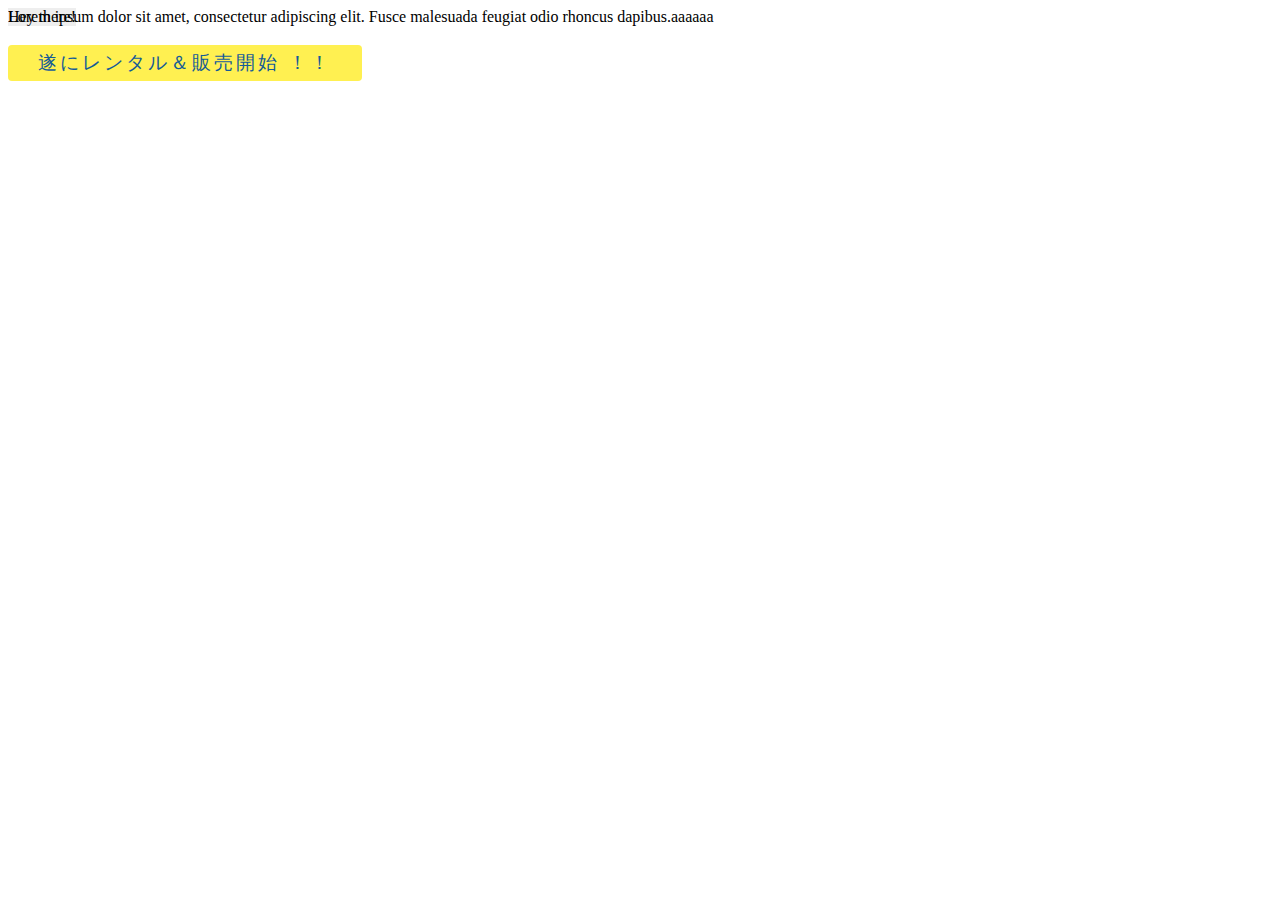
<file: Lancegate/test.html>
<!DOCTYPE HTML>
<html>
<head>
<meta charset="utf-8">
<meta http-equiv="X-UA-Compatible" content="IE=edge">
<title>Lancegate</title>
<meta name="viewport" content="width=device-width, initial-scale=1">
<meta name="description" content="" />
<meta name="keywords" content="" />
<meta name="author" content="" />

<style>
.marquee {
    background: #eee;
    overflow: hidden;
    white-space: nowrap;
    position: absolute;
}

.text_wrapper{
    width: 100%;
    white-space: nowrap;
    overflow: hidden;
}

.text_overflow {
    position:relative;
    width: 200px;
}
.row-two {
    display: inline-block;
}
.row-two__text {
  color: #145B97;
  background-color: #FFF051;
  font-size: 19px;
  font-weight: 440;
  letter-spacing: 3px;
  padding: 5px 30px;
  border-radius: 4px;
}

</style>
<script src="https://ajax.googleapis.com/ajax/libs/jquery/3.5.1/jquery.min.js"></script>
<script type="text/javascript" src="./js/test.js"></script>

</head>

<body>
    <div class="marquee">Hey there!</div>

    <div>

        <div class="text_wrapper">
            <span class="text_overflow">Lorem ipsum dolor sit amet, consectetur adipiscing elit. Fusce malesuada feugiat odio rhoncus dapibus.aaaaaa </span>
        </div>
    </div>

    <div class="row-two">
        <p class="row-two__text">遂にレンタル＆販売開始 ！！</p>
    </div>
    
</body>
</html>
</file>
<file: Lancegate/css/style.css>
* {
    font-family: '小塚ゴシック',sans-serif;
    font-size: 16px;
    color: #145B97;
    margin: 0;
    padding: 0;
}
#main-wrapper {
    width: 100%;
}
#main-wrapper .promo-block {
    width: 100%;
    height: 40px;
    background-color: #145B97;
    overflow: hidden;
}
#main-wrapper .promo-block .promo-block__slide {
    width: 58vw;
    height: 40px;
    margin: 0 auto;
    display: flex;
    justify-content: space-between;
    align-items: center;
    animation: marquee 10s linear infinite;
}
@keyframes marquee {
  from {transform: translateX(100%); }
  to {transform: translateX(-100%); }
}
#main-wrapper .promo-block .promo-block__slide .promo-block__slide--text {
    color: #FFF051;
    font-size: 18px;
    font-weight: bold;
}
.nav-wrapper .navbar {
  background-color: #F2F2F2;
  /* font-size: 18px;
  background-image: linear-gradient(260deg, #2376ae 0%, #c16ecf 100%);
  border: 1px solid rgba(0, 0, 0, 0.2);
  padding-bottom: 10px; */
}
.nav-wrapper .main-nav {
  list-style-type: none;
  display: none;
}

.nav-wrapper .nav-links,
.nav-wrapper .logo {
  text-decoration: none;
  color: rgba(255, 255, 255, 0.7);
}

.nav-wrapper .main-nav li {
  text-align: center;
  margin: 15px auto;
}

.nav-wrapper .logo {
  display: inline-block;
  /* font-size: 22px; */
  margin-top: 10px;
  margin-left: 70px;
  max-width: 170px;
}
.nav-wrapper .logo img {
  max-width: 100%;
}

.nav-wrapper .navbar-toggle {
  position: relative;
  cursor: pointer;
  color: rgba(255, 255, 255, 0.8);
  font-size: 24px;
}

.nav-wrapper .active {
  display: block;
}
.sub-nav__wrap {
  display: none;
}
.sub-nav  {
  display: flex;
  justify-content: flex-end;
}
.sub-nav li {
  list-style: none;
  padding: 17px 18px;
}
.sub-nav li:nth-child(1) {
  background-color: #CCCCCC;
}
.sub-nav li:nth-child(2) {
  background-color: #07106C;
}
/* .sub-nav li:nth-child(1)::before {
  background-image: url(../images/icon-tel.png);
  background-size: 100%;
  display: inline-block;
  width: 15px;
  position: relative;
  top: 2px;
  background-repeat: no-repeat;
  height: 18px;
  content: "";
}
.sub-nav li:nth-child(2)::before {
  background-image: url(../images/icon-mail.png);
  background-size: 100%;
  display: inline-block;
  width: 20px;
  position: relative;
  top: 4px;
  background-repeat: no-repeat;
  height: 14px;
  content: "";
} */

@media screen and (min-width: 740px) {
  .nav-wrapper .navbar {
    display: flex;
    justify-content: space-between;
    padding-bottom: 0;
    /* height: 70px; */
    align-items: center;
  }

  .nav-wrapper .main-nav {
    display: flex;
    /* margin-right: 30px; */
    margin: 0;
    flex-direction: row;
    justify-content: flex-end;
  }

  .nav-wrapper .main-nav li {
    margin: 0;
    height: 60px;
    display: flex;
    align-items: center;
    justify-content: center;
    font-size: 0.7rem;
  }
  .nav-wrapper .main-nav li a {
    font-size: 0.75rem;
    font-weight: bold;
    color: #145B97;
    transition: 0.4s;
  }
  .nav-wrapper .main-nav li:nth-child(5) {
    background-color: #CCCCCC;
    transition: 0.4s;
    display: table;
  }
  .nav-wrapper .main-nav li:nth-child(5):hover {
    background-color: #afafaf;
  }
  .nav-wrapper .main-nav li:nth-child(5) a {
    font-size: 1rem;
    font-weight: bold;
    line-height: 1.6;
    color: #07106C;
    text-decoration: none;
    display: table-cell;
    width: 100%;
    height: 100%;
    vertical-align: middle;
  }
  .nav-wrapper .main-nav li:nth-child(5) a span {
    display: block;
    font-size: 0.6rem;
    color: #07106C;
  }
  .nav-wrapper .main-nav li:nth-child(5) a::before {
    background-image: url(../images/icon-tel.png);
    background-size: 100%;
    display: inline-block;
    width: 15px;
    position: relative;
    top: 2px;
    background-repeat: no-repeat;
    height: 18px;
    content: "";
    margin-right: 5px;
  }
  .nav-wrapper .main-nav li:nth-child(6) {
    background-color: #07106C;
    transition: 0.4s;
    display: table;
  }
  .nav-wrapper .main-nav li:nth-child(6):hover {
    background-color: #02094c;
  }
  .nav-wrapper .main-nav li:nth-child(6) a {
    color: #ffffff;
    font-size: 0.8rem;
    text-decoration: none;
    display: table-cell;
    width: 100%;
    height: 100%;
    vertical-align: middle;
  }
  .nav-wrapper .main-nav li:nth-child(6) a::before {
    background-image: url(../images/icon-mail.png);
    background-size: 100%;
    display: inline-block;
    width: 19px;
    position: relative;
    top: 2px;
    background-repeat: no-repeat;
    height: 14px;
    content: "";
    margin-right: 5px;
  }

  .nav-wrapper .nav-links {
    /* margin-left: 40px; */
    padding-left: 20px;
    padding-right: 20px;
    transition: 0.4s;
  }

  .nav-wrapper .logo {
    margin-top: 0;
  }
  .nav-wrapper .logo img {
    width: auto;
    vertical-align: middle;
  }

  .nav-wrapper .navbar-toggle {
    display: none;
  }

  .nav-wrapper .logo:hover,
  .nav-wrapper .nav-links:hover {
    color: #07106C;
  }
  
}

.nav-id__scroll {
  margin-top: -40px; /* Size of fixed header */
  padding-bottom: 40px; 
  display: block; 
}

/* container begins */
.container .top-bg__block {
  /* width: 100%;
  padding: 50px 0 85px 0;
  background-image: url(../images/top_img.png);
  background-position: center center;
  background-repeat: no-repeat;
  background-size: cover;
  color: #ffffff; */
  position: relative;
  z-index: 1;
  /* height: 600px;
  margin-top: 50px; */
}

.top-bg__block__slide, .bg-block {
  width: 100%;
  background-position: center center;
  background-repeat: no-repeat;
  background-size: cover;
  /* padding: 50px 0 85px 0; */
  color: #ffffff;
  z-index: 1;
}

.top-bg__block__slide .slick-slide {
  margin: 0;
}

.bg-block--1 {
  background-image: url(../images/top_img.png);
  padding: 50px 0 60px;
}

.bg-block--2 {
  background-image: url(../images/top_img3.png);
  padding: 95px 0 85px;
}

/* scroll down icon */
.center-con {
  display: inline-block;
  /* height: 10vh; */
  align-items: center;
  justify-content: center;
  position: absolute;
  z-index: 6;
  right: 5%;
  top: 56%;
  cursor: pointer;
}
.center-con__text {
  font-size: 0.7rem;
  font-weight: bold;
  color: #07106C;
  letter-spacing: 1px;
  text-transform: uppercase;
  writing-mode: vertical-rl;
  position: absolute;
  top: -105px;
  right: -17px;
}

.round {
  position: absolute;
  border: 1px solid #07106C;
  width: 20px;
  height: 20px;
  border-radius: 100%;
}
#cta {
  width:100%;
  cursor: pointer;
  position: absolute;
}
#cta .arrow {
  left: 30%;
}
.arrow {
  position: absolute;
  bottom: 0;
  margin-left: 4px;
  width: 1px;
  height: 55px;
  background-size: contain;
  top: -48px;
}
.arrow::after {
  content: "";
  display: inline-block;
  position: absolute;
  background-color: #07106C;
  width: 5px;
  height: 5px;
  border-radius: 100%;
  bottom: -5px;
  right: -2px;
}
.segunda {
  margin-left: 8px;
}
.next {
  background-image: url(../images/scroll_icon.png);
}
@keyframes bounceAlpha {
0% {opacity: 1; transform: translateY(0px) scale(1);}
25%{opacity: 0; transform:translateY(10px) scale(0.9);}
26%{opacity: 0; transform:translateY(-10px) scale(0.9);}
55% {opacity: 1; transform: translateY(0px) scale(1);}
}
.bounceAlpha {
  animation-name: bounceAlpha;
  animation-duration:1.4s;
  animation-iteration-count:infinite;
  animation-timing-function:linear;
}
.arrow.primera.bounceAlpha {
  animation-name: bounceAlpha;
  animation-duration:1.4s;
  animation-delay:0.2s;
  animation-iteration-count:infinite;
  animation-timing-function:linear;
}
.round:hover .arrow{
  animation-name: bounceAlpha;
  animation-duration:1.4s;
  animation-iteration-count:infinite;
  animation-timing-function:linear;
}
.round:hover .arrow.primera{
  animation-name: bounceAlpha;
  animation-duration:1.4s;
  animation-delay:0.2s;
  animation-iteration-count:infinite;
  animation-timing-function:linear;
}
.center-con:hover .center-con__text {
  letter-spacing: 2px;
  top: -110px;
}

/* marquee styles */
.container .top-bg__block .top-bg__block__text {
  position: absolute;
  z-index: 2;
  width: 100%;
  height: 210px;
  top: 26%;
}
.container .top-bg__block .top-bg__block__text .top-bg__block__text--slide {
  height: 210px;
  top: 0;
}
.wrapper {
  width: 2000px;
  margin: auto
}
.list-repeat {
  height: 300px;
}
.list-repeat__item {
  float: left;
  list-style: none;
}
.list-repeat__item p {
  font-size: 12vw;
  font-style: italic;
  color: #FFFFFF;
  letter-spacing: 35px;
  opacity: 0.4;
}
/* marquee styles end */

.container .top-bg__block .top-left__keyframe {
  width: 53%;
  padding: 2% 2%;
  line-height: 1.5;
  margin-left: 7vw;
  background-image: radial-gradient(rgba(252, 252, 252, 0.7) 10%, rgba(255, 255, 255, 0));
  background-size: 75% 100%;
  background-repeat: no-repeat;
}
.container .top-bg__block .top-left__keyframe__inner {
  max-width: 72%;
  position: relative;
  z-index: 3;
}
.container .top-bg__block .top-left__keyframe__inner--img img {
  max-width: 100%;
}
.container .top-bg__block .top-left__keyframe__inner div p {
  display: inline-block;
}
.container .top-bg__block .top-left__keyframe .top-left__keyframe .row-one {
  display: flex;
  line-height: 1.3;
}
.container .top-bg__block .top-left__keyframe .row-one .row-one__text span {
  display: block;
}
.container .top-bg__block .top-left__keyframe .row-one__text.white {
  background-color: #C1272D;
  padding: 4px 2px 4px 6px;
  letter-spacing: 4px;
  border-radius: 3px;
}
.container .top-bg__block .top-left__keyframe .row-one__text.white span {
  font-size: 1.2rem;
  color: #ffffff;
  line-height: 1.2;
}
.container .top-bg__block .top-left__keyframe .row-one__text.red {
  font-size: 3rem;
  color: #C1272D;
  letter-spacing: 3px;
}
.container .top-bg__block .top-left__keyframe .row-one__text.black {
  color: #231815;
  font-size: 1.3rem;
  font-weight: 440;
}
.container .top-bg__block .top-left__keyframe .row-two__text {
  color: #145B97;
  background-color: #FFF051;
  font-size: 19px;
  font-weight: 440;
  letter-spacing: 3px;
  padding: 2px 30px;
  border-radius: 4px;
}
.container .top-bg__block .top-left__keyframe .row-three__text {
  color: #231815;
  letter-spacing: 3px;
  font-size: 1.1rem;
  padding-top: 12px;
}
.container .top-bg__block .top-left__keyframe .row-four__text {
  color: #231815;
  letter-spacing: 3px;
  font-size: 2.8rem;
}
.container .top-bg__block .top-left__keyframe .row-five {
  text-align: center;
}
.container .top-bg__block .top-left__keyframe .row-five__text {
  color: #231815;
  letter-spacing: 3px;
  font-size: 1.1rem;
  font-weight: 440;
  position: relative;
  z-index: 1;
  text-align: center;
}
.container .top-bg__block .top-left__keyframe .row-five__text:before, 
.container .top-bg__block .top-left__keyframe .row-five__text:after {
  position: absolute;
  top: 51%;
  overflow: hidden;
  width: 85%;
  height: 1px;
  content: '\a0';
  background-color: #231815;
}
.container .top-bg__block .top-left__keyframe .row-five__text:before {
  margin-left: -90%;
  text-align: right;
}
.med-clinic .row-six__sp {
  display: none;
}
.container .top-bg__block .top-left__keyframe .row-six {
  box-sizing: border-box;
  display: inline-block;
  margin-top: 15px;
  width: 78%;
}
.container .top-bg__block .top-left__keyframe .row-six:after {
  content: "";
  display: table;
  clear: both;
}
.container .top-bg__block .top-left__keyframe .row-six .row-six__btn {
  float: left;
  width: 17%;
  background-color: #FEE003;
  border-radius: 50%;
  width: 120px;
  height: 120px;
  text-align: center;
  position: absolute;
  z-index: 5;
}
.container .top-bg__block .top-left__keyframe .row-six .row-six__btn img {
  width: 55%;
  padding-top: 20px;
}
.container .top-bg__block .top-left__keyframe .row-six .row-six__btn .row-six__btn__text {
  font-size: 0.7rem;
  position: relative;
  top: 14px;
}
.container .top-bg__block .top-left__keyframe .row-six .row-six__text {
  float: left;
  width: 79%;
  color: #ffffff;
  font-size: 1.4vw;
  letter-spacing: 1px;
  background-color: #145B97;
  border-radius: 60px;
  position: relative;
  top: 21px;
  z-index: 4;
  padding: 25px 10px 25px 12vw;
  transition: 0.4s;
}
.container .top-bg__block .top-left__keyframe .row-six .row-six__text:hover {
  background-color: #07106C;
}
.container .top-bg__block .top-left__keyframe .row-six .row-six__text span {
  font-size: 0.9rem;
  color: #ffffff;
}

/* content-wrapper */
.content-wrapper {
  width: 70%;
  margin: 40px auto
}
.content-wrapper .med-clinic__title {
  text-align: center;
}
.content-wrapper .med-clinic__title h3 {
  font-size: 1.2rem;
}
.content-wrapper .med-clinic__title h3 span {
  font-size: 2.4rem;
  font-weight: 400;
  vertical-align: middle;
}
.content-wrapper .med-clinic__title p {
  font-size: 1.7rem;
  line-height: 1.3;
  font-weight: bold;
}
.content-wrapper .med-clinic__title p .med-clinic__title--numeric {
  font-size: 2rem;
}
.content-wrapper .med-clinic__title p .med-clinic__title--bgy {
  font-size: 2rem;
  background: linear-gradient(to top, #FCEE21 50%, transparent 0);
  padding: 0 5px 5px 5px;
}
.med-clinic .med-clinic__content {
  background-color: #EFF1F4;
  padding: 10px;
  margin-top: 75px;
  position: relative;
}
.med-clinic .med-clinic__content__icon {
  background-color: #145B97;
  border-radius: 50%;
  width: 155px;
  height: 155px;
  text-align: center;
  position: absolute;
  left: -15px;
  top: -40px;
  z-index: 5;
}
.med-clinic .med-clinic__content__icon .med-clinic__content__icon--text {
  font-size: 1.1rem;
  color: #FEE003;
  line-height: 1.5;
  position: relative;
  top: 15px;
}

.med-clinic .med-clinic__content__icon img {
  width: auto;
  padding-top: 25px;
}
.med-clinic .med-clinic__content__price .med-clinic__content__price--quote {
  font-size: 2.5vw;
  text-align: center;
  padding: 20px 5px 5px 120px;
  letter-spacing: 2px;
  width: 76%;
  margin: 0 auto;
}
.med-clinic .med-clinic__content__price .med-clinic__content__price--quote img {
  max-width: 100%;
}
.med-clinic .med-clinic__content__price .med-clinic__content__price--quote span {
  font-size: 1.6rem;
  color: #C1272D;
}
.med-clinic .content-price {
  padding: 20px 10px;
}
.med-clinic .content-price__col__left {
  box-sizing: border-box;
}
.med-clinic .content-price__col__left {
  float: left;
  width: 65%;
  padding: 10px;
  text-align: center;
}
.med-clinic .content-price__col__right {
  float: left;
  width: 31%;
  padding: 10px;
}
.med-clinic .content-price::after {
  content: "";
  display: table;
  clear: both;
}
.med-clinic .content-price__col__left .content-price__left__wrapper {
  box-sizing: border-box;
}
.med-clinic .content-price__col__left .content-price__col__left--title {
  text-align: center;
  font-size: 1.3rem;
  font-weight: 440;
  border: 1.5px solid #145B97;
  line-height: 1.3;
  display: inline-block;
  padding: 0 5px;
  margin-bottom: 20px;
}
.med-clinic .content-price__col__left .content-price__left__wrapper .content-price__left__col {
  float: left;
  width: 45%;
  padding: 10px 10px;
}
.med-clinic .content-price__col__left .content-price__left__wrapper::after {
  content: "";
  display: table;
  clear: both;
}
.med-clinic .content-price__left__wrapper .content-price__left__col .left-col__img_wrap {
  background-color: #145B97;
}
.med-clinic .content-price__left__wrapper .content-price__left__col img {
  width: 100%;
}
.med-clinic .content-price__left__wrapper .content-price__left__col p:nth-child(1) {
  font-size: 0.92vw;
  font-weight: 440;
  letter-spacing: 1px;
  color: #ffffff;
  padding: 6px 2px;
}
.med-clinic .content-price__col__right .content-price__col__right--img {
  width: 100%;
  margin-top: 2vw;
}
.med-clinic .content-price__col__right .content-price__col__right--img img {
  width: 100%;
}
.med-clinic .content-price__left__col .content-price__left__col--text {
  font-size: 1.4vw;
  color: #C1272D;
  padding-top: 7px;
  font-weight: 440;
}
.med-clinic .content-price__left__col .content-price__left__col--text span {
  font-size: 1.6vw;
  color: #C1272D;
}
.med-clinic .content-price__left__col .content-price__left__col--text span .fa {
  font-size: 1rem;
  color: #000000;
}

.med-clinic .med-clinic__content__company {
  width: 97%;
  margin: 10px auto 20px;
  background-color: #ffffff;
}
.med-clinic .med-clinic__content__company h4 {
  font-size: 0.9rem;
  color: #07106C;
  text-align: center;
  border-bottom: 1px solid #E6E6E6;
  padding: 10px 0 15px;
  margin: 0 30px;
  position: relative;
}
.med-clinic .med-clinic__content__company h4::after {
  content: "";
  border-bottom: 1px solid #07106C;
  width: 30px;
  display: inline-block;
  position: absolute;
  bottom: -1px;
  left: calc(50% - 15px);
}
.med-clinic .med-clinic__content__company .med-clinic__content__company__title {
  font-size: 1.5rem;
  font-weight: 440;
  text-align: center;
  width: 70%;
  margin: 30px auto 0;
}
.med-clinic .med-clinic__content__company .med-clinic__content__company__title img {
  max-width: 100%;
}
.med-clinic .med-clinic__content__company .med-clinic__content__company__title-red {
  font-size: 1.5rem;
  color: #C1272D;
}
.med-clinic .med-clinic__content__company .med-clinic_title_numeric {
  font-size: 1.7rem;
  color: #C1272D;
}
.med-clinic .med-clinic__content__company .med-clinic__content__company__text {
  text-align: center;
  font-size: 1.1rem;
  letter-spacing: 1.5px;
  margin-top: 10px;
}
.med-clinic .med-clinic__content__company .med-clinic__content__company__text span {
  font-size: 1.1rem;
  font-weight: bold;
}
.med-clinic__content__company__row {
  box-sizing: border-box;
  width: 97%;
  margin: 20px auto;
  display: flex;
  justify-content: space-around;
}
.med-clinic__content__company__row .company-col {
  padding: 15px;
}
.med-clinic__content__company__row .company-col img {
  max-width: 100%;
}
/* .med-clinic__content__company__row .company-column {
  float: left;
  width: 26%;
  padding: 17.5px;
}
.med-clinic__content__company__row .company-column__middle {
  float: left;
  width: 33%;
  padding: 17.5px;
}
.med-clinic__content__company__row:after {
  content: "";
  display: table;
  clear: both;
}
.med-clinic__content__company__row .company-col img {
  width: 100%;
} */
.med-clinic__content__company__row .company-col p {
  text-align: center;
  padding-top: 15px;
  color: #000000;
  font-size: 0.9rem;
  line-height: 1.5;
}
.med-clinic__content__company__logo {
  display: flex;
  justify-content: space-between;
  align-items: center;
  width: 92%;
  margin: 10px auto;
  padding-bottom: 30px;
}
.med-clinic__content__company__logo .company-column img {
  max-width: 100%;
}
.contact-btn__circle {
  display: flex;
  justify-content: center;
  align-content: center;
  margin: 60px auto;
}
.contact-btn__circle .row-six {
  box-sizing: border-box;
  display: inline-block;
}
.contact-btn__circle .row-six:after {
  content: "";
  display: table;
  clear: both;
}
.contact-btn__circle .row-six a {
  text-decoration: none;
}
.contact-btn__circle .row-six .row-six__btn {
  float: left;
  width: 17%;
  background-color: #FEE003;
  border-radius: 50%;
  width: 110px;
  height: 110px;
  text-align: center;
  position: absolute;
  z-index: 5;
}
.contact-btn__circle .row-six .row-six__btn img {
  width: 50%;
  padding-top: 20px;
}
.contact-btn__circle .row-six .row-six__btn .row-six__btn__text {
  font-size: 0.7rem;
  position: relative;
  top: 14px;
}
.contact-btn__circle .row-six .row-six__text {
  width: 80%;
  color: #ffffff;
  font-size: 1.2rem;
  text-align: center;
  letter-spacing: 1px;
  background-color: #07106C;
  position: relative;
  top: 18px;
  left: 30px;
  z-index: 4;
  padding: 10px 10px 10px 70px;
  transition: 0.4s;
}
.contact-btn__circle .row-six .row-six__text:hover {
  background-color: #02094c;
}
.contact-btn__circle .row-six .row-six__text span {
  font-size: 0.7rem;
  color: #ffffff;
}
.contact-btn__circle .row-six .row-six__info {
  font-size: 0.8rem;
  color: #000000;
  padding: 25px 0 10px 95px;
  text-align: center;
}

/* information styles */
.information {
  margin-top: 80px;
}
.line-break__sp {
  display: none;
}
.line-break__pc {
  display: block;
}
.information .description-block h4 {
  font-size: 1rem;
  font-weight: bold;
  color: #07106C;
}
.information .description-block h4 span {
  display: inline-block;
  border-bottom: 1px solid #07106C;
  width: 50px;
  margin: 0 20px 3px;
}
.information .description-block  p {
  margin: 30px auto;
  font-size: 1rem;
  letter-spacing: 1.5px;
  color: #000000;
}
.information .youtube-wrapper iframe {
  width: 100%;
  height: 450px;
}
.information .about-info {
  margin: 65px auto -30px;
}
.information .about-info .about-info__description {
  text-align: center;
}
.information .about-info .about-info__description h3 {
  font-size: 2.7rem;
  font-weight: 440;
  letter-spacing: 3px;
}
.information .about-info .about-info__description .about-info__description__heading {
  width: 50%;
  margin: 0 auto;
}
.information .about-info .about-info__description .about-info__description__heading img {
  max-width: 100%;
}
.information .about-info .about-info__description h3 span {
  font-size: 2.2rem;
  font-weight: 440;
  letter-spacing: 3px;
}
.information .about-info .about-info__description p {
  padding: 20px 0;
  font-size: 1.2rem;
  letter-spacing: 1.5px;
}
.information .about-info .about-info__description p span {
  font-size: 1.4rem;
  font-weight: 440;
}
.information .about-info .about-info__row {
  box-sizing: border-box;
  width: 100%;
  margin: 20px auto;
  display: flex;
  justify-content: space-around;
}
.information .about-info .about-info__row .about-info__col {
  padding: 5px;
}
.information .about-info .about-info__row .about-info__col p {
  display: block;
  border: 1.5px solid #4D72BE;
  padding: 10px;
  font-size: 1rem;
  margin-bottom: 15px;
  letter-spacing: 0.5px;
}
.information .about-info .about-info__row .about-info__col .about-info__col--title {
  background-color: #4D72BE;
  color: #ffffff;
  font-size: 1.3rem;
  font-weight: 440;
  text-align: center;
}
.information .about-info .about-info__row .about-info__col .about-info__col--text img {
  width: auto;
}
.information .about-info .about-info__row .about-info__col .about-info__col--img img {
  max-width: 100%;
}
.about-info .about-info__check {
  width: 65%;
  margin: 20px auto;
}
.about-info .about-info__check p {
  font-size: 1.1rem;
  color: #000000;
  letter-spacing: 1px;
}
.about-info .about-info__check p span {
  font-size: 1rem;
  color: #000000;
  letter-spacing: 1px;
}

/* points styles */
.secondary-content {
  margin-top: 300px;
}
.secondary-content .points .points-container {
  width: 70%;
  margin: 40px auto 10px;
  position: relative;
}
.secondary-content .points {
  width: 100%;
  /* height: 600px;
  margin-top: 50px; */
  padding: 200px 0 40px 0;
  margin-bottom: -50px;
  background-image: url(../images/company_points_bg.png);
  background-position: center center;
  background-repeat: no-repeat;
  background-size: cover;
  color: #ffffff;
  position: relative;
  z-index: 1;
}
.secondary-content .points-row {
  box-sizing: border-box;
  width: 100%;
  margin: 20px auto;
  display: flex;
  justify-content: space-around;
  background-color: #ffffff;
  padding: 50px 20px;
  position: absolute;
  top: -510px;
}
.secondary-content .points-row .points-row__col {
  background-color: #A7B8C5;
  padding: 35px 15px;
  margin: 7px;
  width: 19%;
}
.secondary-content .points-row .points-row__col:nth-child(2) {
  position: relative;
  top: 10px
}
.secondary-content .points-row .points-row__col:nth-child(3) {
  position: relative;
  top: 20px
}
.secondary-content .points-row .points-row__col:nth-child(4) {
  position: relative;
  top: 30px
}
.secondary-content .points-row .points-row__col:nth-child(1) .points-row__icon__bg {
  width: 100%;
  background-image: url(../images/icon_mask.png);
  background-position: center center;
  background-repeat: no-repeat;
  background-size: contain;
  color: #ffffff;
  position: relative;
  z-index: 1;
}
.secondary-content .points-row .points-row__col:nth-child(2) .points-row__icon__bg {
  width: 100%;
  background-image: url(../images/icon_themometer.png);
  background-position: center center;
  background-repeat: no-repeat;
  background-size: contain;
  color: #ffffff;
  position: relative;
  z-index: 1;
}
.secondary-content .points-row .points-row__col:nth-child(3) .points-row__icon__bg {
  width: 100%;
  background-image: url(../images/icon_head.png);
  background-position: center center;
  background-repeat: no-repeat;
  background-size: contain;
  color: #ffffff;
  position: relative;
  z-index: 1;
}
.secondary-content .points-row .points-row__col:nth-child(4) .points-row__icon__bg {
  width: 100%;
  background-image: url(../images/icon_helmet.png);
  background-position: center center;
  background-repeat: no-repeat;
  background-size: contain;
  color: #ffffff;
  position: relative;
  z-index: 1;
}
.secondary-content .points-row .points-row__col .points-row__icon__bg {
  text-align: center;
}
.secondary-content .points-row .points-row__col .points-row__icon__bg p {
  font-size: 1rem;
  letter-spacing: 4px;
  color: #ffffff;
  padding: 25px 0;
  height: 3.5vw
}
.secondary-content .points-row .points-row__col .points-row__col__text {
  margin-top: 30px;
  text-align: center;
}
.secondary-content .points-row .points-row__col .points-row__col__text .points-row__col__text--large {
  font-size: 1.2vw;
  color: #ffffff;
  padding-bottom: 10px;
  letter-spacing: 1px;
}
.secondary-content .points-row .points-row__col .points-row__col__text .points-row__col__text--normal {
  font-size: 0.95vw;
  color: #ffffff;
  letter-spacing: 1px;
}
.secondary-content .points-text {
  text-align: center;
  position: relative;
    top: -45px;
}
.secondary-content .points-text .points-text__title h3 {
  font-size: 5rem;
  font-weight: 440;
  font-style: italic;
  letter-spacing: 30px;
  color: #ffffff;
}
.secondary-content .points-text .points-text__normal {
  padding: 20px 0;
}
.secondary-content .points-text .points-text__normal p {
  font-size: 1.1rem;
  font-weight: bold;
  color: #07106C;
  letter-spacing: 2px;
  line-height: 1.8;
}
.secondary-content .contact-btn__circle {
  margin-top: 30px !important;
  margin-bottom: 0;
}
.secondary-content .contact-btn__circle .row-six .row-six__text {
  padding: 10px 50px;
  text-align: center;
}

/* content-slider styles */
.content-slider .slide-top__bg {
  width: 100%;
  padding: 50px 0 50px 0;
  background-image: url(../images/slide_top_bg.png);
  background-position: center center;
  background-repeat: no-repeat;
  background-size: cover;
  color: #ffffff;
  position: relative;
  z-index: 1;
}
.content-slider .content-slider__wrapper {
  background-color: #EFF1F4;
  padding-top: 5px;
  padding-bottom: 30px;
}
.content-slider .slider-heading {
  width: 70%;
  margin: 5px auto 40px;
}
.content-slider .slider-heading h4 {
  font-size: 1rem;
  font-weight: bold;
  color: #07106C;
}
.content-slider .slider-heading h4 span {
  display: inline-block;
  border-bottom: 1px solid #07106C;
  width: 50px;
  margin: 0 20px 3px;
}
.content-slider .slider-heading p {
  margin: 30px auto;
  font-size: 1rem;
  letter-spacing: 1.5px;
  color: #000000;
}
.content-slider .slider-body__inner {
  box-sizing: border-box;
}
/* .content-slider .slide-box {
  float: left;
  width: 28%;
  padding: 17px;
  margin: 10px 10px;
  height: 370px;
  background-color: #ffffff;
} */
.content-slider .slide-box {
  float: left;
  width: 85% !important;
  padding: 20px 20px 40px;
  /* margin: 10px 10px; */
  /* height: 440px; */
  background-color: #ffffff;
  position: relative;
}
.content-slider .slick-track {
  display: flex !important;
}
.content-slider .slick-slide {
  height: inherit !important;
}
/* .content-slider .slide-box .content-img1 {
  width: 100%;
  padding: 80px 0;
  background: url(../images/slider_img1.png), #EFF1F4;
  background-position: center center;
  background-repeat: no-repeat;
  background-size: cover;
  position: relative;
  z-index: 1;
}
.content-slider .slide-box .content-img2 {
  width: 100%;
  padding: 80px 0;
  background: url(../images/slider_img2.png), #EFF1F4;
  background-position: center center;
  background-repeat: no-repeat;
  background-size: cover;
  position: relative;
  z-index: 1;
}
.content-slider .slide-box .content-img3 {
  width: 100%;
  padding: 80px 0;
  background: url(../images/slider_img3.png), #EFF1F4;
  background-position: center center;
  background-repeat: no-repeat;
  background-size: cover;
  position: relative;
  z-index: 1;
}
.content-slider .slide-box .content-img4 {
  width: 100%;
  padding: 80px 0;
  background: url(../images/slider_img4.png), #EFF1F4;
  background-position: center center;
  background-repeat: no-repeat;
  background-size: cover;
  position: relative;
  z-index: 1;
}
.content-slider .slide-box .content-img5 {
  width: 100%;
  padding: 80px 0;
  background: url(../images/slider_img5.png), #EFF1F4;
  background-position: center center;
  background-repeat: no-repeat;
  background-size: cover;
  position: relative;
  z-index: 1;
} */
.content-slider .slider-body__inner:after {
  content: "";
  display: table;
  clear: both;
}
.content-slider .slide-box__content .slide-box__content--img {
  width: auto;
  text-align: center;
}
.content-slider .slide-box__content .slide-box__content--img img {
  width: 100%;
}
.content-slider .slide-box__content .slide-box__content__text {
  text-align: left;
  margin-top: 15px;
  padding: 10px 20px 15px;
}
.content-slider .slide-box__content__text .slide-box__content__text--important {
  font-size: 16px;
  color: #000000;
  letter-spacing: 1px;
  font-weight: 440;
}
.content-slider .slide-box__content__text .slide-box__content__text--point {
  font-size: 13px;
  color: #07106C;
  letter-spacing: 1px;
  font-weight: 550;
  padding: 5px 0 5px;
}
.content-slider .slide-box__content__text .slide-box__content__text--info {
  font-size: 14px;
  color: #000000;
  letter-spacing: 1px;
  font-weight: 440;
}
.content-slider .slide-box__content__text ul {
  display: flex;
  justify-content: flex-start;
  margin-top: 15px;
  position: absolute;
  bottom: 15px;
}
.content-slider .slide-box__content__text ul li {
  /* width: 70px; */
  text-align: center;
  list-style: none;
  font-size: 0.7rem;
  color: #ffffff;
  border-radius: 40px;
  margin: 0 3px;
  padding: 4px 15px;
}
.content-slider .slide-box__content__text ul .slide-box__content__text--orange {
  background-color: #F7931E;
}
.content-slider .slide-box__content__text ul .slide-box__content__text--green {
  background-color: #8CC63F;
}
.content-slider .slide-box__content__text ul .slide-box__content__text--red {
  background-color: #C1272D;
}
.content-slider .slide-box__content__text ul .slide-box__content__text--blue {
  background-color: #145B97;
}
.content-slider .slide-box__content__text ul .slide-box__content__text--pink {
  background-color: #FF7BAC;
}
.content-slider .slide-box__content__text ul .slide-box__content__text--teal {
  background-color: #29ABE2;
}

/* slick-slider styles */
.slider-body {
  position: relative;
  z-index: 3;
}
.slide-box {
  box-sizing: border-box;
}
.slider {
  width: 100%;
  margin: 0 auto;
}
.slick-slide {
  margin: 0px 20px;
}
.slick-slide img {
  width: auto;
  margin: 0 auto;
  max-width: 100%;
}
.slick-prev:before,
.slick-next:before {
  color: black;
}
.slick-slide {
  transition: all ease-in-out .3s;
  opacity: 1;
}
.slick-slide:focus {
  outline: 0;
}
.slick-active {
  opacity: .5;
}
.slick-current {
  opacity: 1;
}
.slider-nav__block {
  display: flex;
  width: 140px;
  position: absolute;
  z-index: 4;
  background-color: #07106C;
  padding: 10px 5px;
  top: 0;
  right: 169px;
}
.slider-nav__block p {
  color: #ffffff;
  cursor: pointer;
  font-size: 1.5rem;
}
.slider-nav__block h3 {
  color: #ffffff;
  font-size: 1.5rem;
}
.slider-for {
  width: 50px;
}
.slider-nav__block .slider-for.slick-slider {
  display: flex;
  align-items: center;
}

/* product-intro styles */
/* .product-block {
  margin-top: 90px;
} */
.product-block .product-intro {
  background-color: #EFF1F4;
  padding-top: 90px;
  padding-bottom: 70px;
}
.product-block .product-intro__content {
  width: 70%;
  margin: 10px auto 20px;
  padding-bottom: 20px;
  background-color: #ffffff;
}
.product-block .product-intro__content h4 {
  font-size: 0.9rem;
  color: #07106C;
  text-align: center;
  border-bottom: 1px solid #E6E6E6;
  padding: 10px 0 15px;
  margin: 0 30px;
  position: relative;
}
.product-block .product-intro__content h4::after {
  content: "";
  border-bottom: 1px solid #07106C;
  width: 30px;
  display: inline-block;
  position: absolute;
  bottom: -1px;
  left: calc(50% - 15px);
}
.product-intro__content .product-intro__content--text {
  color: #000000;
  text-align: center;
  font-size: 1rem;
  letter-spacing: 1.5px;
  line-height: 1.8;
  margin: 30px auto 20px;
}
.product-intro__content__row {
  box-sizing: border-box;
  width: 96%;
  margin: 10px auto;
  display: block;
}
.product-intro__content__row .product-intro__col {
  padding: 6px;
  display: inline-block;
  width: 31%;
  vertical-align: top;
}
.product-intro__content__row .product-intro__col img {
  max-width: 100%;
}
.product-intro__content__row .product-intro__col .intro-col__title {
  text-align: center;
  padding-top: 15px;
  color: #000000;
  font-size: 1rem;
  font-weight: 440;
  line-height: 1.2;
}
.product-intro__content__row .product-intro__col .intro-col__text {
  text-align: center;
  padding-top: 7px;
  color: #000000;
  font-size: 0.75rem;
  line-height: 1.5;
}

/* product-description styles */
.product-description {
  /* background-color: #EFF1F4;
  padding-top: 35px;
  padding-bottom: 60px; */
  width: 100%;
  padding: 30px 0 0 0;
  background: url(../images/product_description_bg2.png), #EFF1F4;
  background-position: center center;
  background-repeat: no-repeat;
  background-size: cover;
  position: relative;
  z-index: 1;
}
.product-description .description-bg {
  width: 90%;
  margin: 50px auto 90px;
  background-color: #ffffff;
  height: 345px;
  display: flex;
  align-items: center;
}
.product-description .description-wrap {
  width: 80%;
  margin: 0 auto;
}
.description-row__one {
  box-sizing: border-box;
  width: 100%;
  margin: 10px auto;
  display: flex;
  justify-content: space-between;
  align-items: center;
}
.description-row__two {
  box-sizing: border-box;
  width: 100%;
  margin: 10px auto;
  display: flex;
  justify-content: flex-start;
  align-items: center;
}
.description-row__three {
  box-sizing: border-box;
  width: 100%;
  margin: 10px auto;
  display: flex;
  justify-content: flex-start;
  align-items: center;
}
.description-heading {
  padding: 0 0 30px;
}
.description-heading h4 {
  font-size: 1rem;
  font-weight: bold;
  color: #07106C;
}
.description-heading h4 span {
  display: inline-block;
  border-bottom: 1px solid #07106C;
  width: 50px;
  margin: 0 20px 3px;
}
.description-row__one .description-col__left {
  padding: 10px;
  width: 78%
}
.description-row__one .description-col__right {
  width: 34%;
}
.description-row__two .description-col__left {
  padding: 10px;
  width: 65%
}
.description-row__two .description-col__right {
  width: 34%;
}
.description-row__three .description-col__left {
  padding: 10px;
  width: 33%
}
.description-row__three .description-col__right {
  width: 70%;
}
.description-col__left .description-subheading {
  font-size: 1.3rem;
  font-weight: 555;
  color: #000000;
  letter-spacing: 1px;
  padding: 10px 0 10px;
}
.description-col__list .description-col__list--item {
  list-style: none;
  font-size: 1.04rem;
  color: #000000;
  letter-spacing: 1px;
  line-height: 2;
}
.description-col__list .description-col__list--item::before {
  background-image: url(../images/icon-info_check_yellow.png);
  display: inline-block;
  width: 15px;
  position: relative;
  top: 2px;
  background-repeat: no-repeat;
  height: 15px;
  content: "";
  margin-right: 5px;
}
.description-col__note {
  font-size: 0.94rem;;
  color: #000000;
  letter-spacing: 1px;
  padding-top: 15px;
}
.description-col__right__img img {
  max-width: 100%;
}
.description-row__two .description-col__right__img {
  position: relative;
  top: -2vw;
}
/* .description-row__one {
  box-sizing: border-box;
  width: 100%;
}
.description-col__left {
  float: left;
  width: 46.7%;
  padding: 10px;
  height: 300px;
}
.description-col__right {
  float: left;
  width: 46.7%;
  padding: 10px;
  height: 300px;
}
.description-row__one:after {
  content: "";
  display: table;
  clear: both;
} */

.description-col__left__img img {
  max-width: 100%;
}
.description-row__two .description-col__right {
  margin: 0 50px;
}
.description-row__two .description-col__right.bg-left {
  padding-left: 70px;
}
.description-row__three .description-col__right {
  margin-left: 50px;
}
.description-row__three .description-col__right.bg-left {
  padding-left: 70px;
}
.description-col__bg--area {
  width: 265px;
}
.description-col__right h4 {
  font-size: 1.3rem;
  font-weight: 555;
  color: #000000;
  letter-spacing: 1px;
  padding: 10px 0 10px;
}
.description-tips {
  padding-left: 30px;
}
.description-tips__item {
  list-style: none;
  font-size: 0.8rem;
  color: #000000;
  letter-spacing: 1px;
  line-height: 1.7;
}
.description-chart {
  box-sizing: border-box;
  width: 100%;
  margin: 10px auto;
  display: flex;
  justify-content: flex-start;
  align-items: center;
}
.description-chart .chart-img img {
  max-width: 100%;
}
.description-col__bg__img {
  width: 100%;
  background-position-x: 0px;
  background-size: 40% 100%;
  background-image: url(../images/description_bg.png);
  background-position: left center;
  background-repeat: no-repeat;
  color: #ffffff;
  position: relative;
  z-index: 1;
}
.description-tips__icons {
  display: flex;
  justify-content: flex-start;
  align-items: center;
  padding-top: 15px;
}
.description-tips__icons .description-tips__icons--item {
  list-style: none;
  width: 18%;
}
.description-tips__icons .description-tips__icons--item span {
  width: 6.5vw;
  height: 6.5vw;
  display: flex;
  justify-content: center;
  align-items: center;
  border-radius: 20px;
  margin: 0 3px;
  padding: 5px;
  background-color: #D0D9E0;
}
.description-tips__icons .description-tips__icons--item span img {
  max-width: 100%;
  max-height: 100%;
}
.description-tips__icons .description-tips__icons--item p {
  font-size: 0.85rem;
  text-align: center;
  margin-top: 10px;
}

/* campaign-content styles */
.campaign-info {
  background-color: #EFF1F4;
  padding-bottom: 70px;
}
.campaign-info .campaign-info__top {
  width: 70%;
  margin: 0 auto;
  padding-top: 70px;
}
.campaign-heading h4 {
  font-size: 1rem;
  font-weight: bold;
  color: #07106C;
  padding-left: 10px;
}
.campaign-heading h4 span {
  display: inline-block;
  border-bottom: 1px solid #07106C;
  width: 50px;
  margin: 0 20px 3px;
}
.campaign-info__top .campaign-info__top__text {
  text-align: center;
  padding-top: 35px;
}
.campaign-info__top .campaign-info__top__text h4 {
  font-size: 1.5rem;
  font-weight: 450;
  padding-bottom: 20px;
}
.campaign-info__top .campaign-info__top__text img {
  max-width: 100%;
}
.campaign-info__top .campaign-info__top__text .campaign-info__text {
  width: 20%;
  margin: 10px auto 0;
  background-color: #ffffff;
  padding: 5px 30px;
  border: 2px solid #145B97;
  border-radius: 15px;
}
.campaign-content {
  width: 70%;
  margin: 30px auto;
  padding-bottom: 25px;
  background-color: #ffffff;
}
.campaign-content .campaign-content__title {
  font-size: 2rem;
  font-weight: 450;
  letter-spacing: 2px;
  padding: 10px 0;
  background-color: #FFF100;
  text-align: center;
}
.campaign-content__title--text {
  display: flex;
  justify-content: center;
  align-items: center;
}
.campaign-content__title--text p {
  text-align: center;
  font-size: 1rem;
  font-weight: 540;
  letter-spacing: 2px;
  background-color: #FFFFD5;
  border: 1px solid #145B97;
  border-radius: 25px;
  margin-top: 30px;
  padding: 0 70px;
}
.campaign-content__title--text span {
  font-size: 1.5rem;
}
.campaign-content__block__wrap {
  width: 73%;
  margin: 0 auto;
}
.campaign-content__block_one {
  box-sizing: border-box;
  width: 100%;
  margin: 25px auto;
  display: flex;
  justify-content: space-around;
}
.campaign-content__block {

}
.campaign-content__block img {
  max-width: 100%;
}
.content-block__one_right .content-block__one_right--title {
  font-size: 2rem;
  font-weight: 540;
  margin-top: 10px;
}
.content-block__one_right .content-block__one_right--price {
  font-size: 1rem;
  letter-spacing: 0.9px;
}
.content-block__one_right .content-block__one_right--price .price-currency {
  font-size: 1.8rem;
}
.content-block__one_right .content-block__one_right--price .price-numeric {
  font-size: 2.5rem;
  font-weight: 540;
}
.content-block__one_right__feature {
  margin-top: 15px;
  background-color: #EFF1F4;
  padding: 10px 10%;
}
.content-block__one_right__feature .content-block__one_right__feature--item {
  list-style: none;
  font-size: 0.85rem;
  line-height: 1.7;
}
.content-block__one_right__feature .content-block__one_right__feature--item::before {
  background-image: url(../images/icon-info_check_yellow.png);
  display: inline-block;
  width: 14px;
  position: relative;
  top: 2px;
  background-repeat: no-repeat;
  height: 14px;
  content: "";
  margin-right: 5px;
}
.content-block__one_right__discount {
  margin-top: 15px;
}
.content-block__one_right__discount .content-block__one_right__discount--item {
  list-style: none;
  font-size: 1rem;
}
.content-block__one_right__discount .content-block__one_right__discount--item .discount-text {
  font-size: 1.5rem;
}
.content-block__one_right__discount .content-block__one_right__discount--item .discount-red {
  color: #C1272D;
  font-size: 1.5rem;
}
.content-block__one_right__discount .content-block__one_right__discount--item .discount-percentage {
  font-size: 1.5rem;
}
.discount-price__text .discount-price__text--normal {
  margin: 10px auto;
  font-size: 1rem;
  font-weight: 450;
  padding-left: 10%;
}
.discount-price__text .discount-price__text--normal span {
  text-indent: -14px;
}
.discount-price__text .discount-price__text--normal span::before {
  content: "※";
  display: inline-block;
}
.discount-price__text .discount-price__text--highlighted {
  text-align: center;
  font-size: 1rem;
  font-weight: 540;
  letter-spacing: 2px;
  background-color: #FFFFD5;
  border: 1px solid #145B97;
  border-radius: 25px;
  width: 85%;
  margin: 30px auto 0;
  padding: 0 20px;
}
.discount-price__text .discount-price__text--highlighted span {
  font-size: 1.4rem;
}
.discount-price__text .discount-price__text--sm {
  margin-top: 20px;
  font-size: 0.8rem;
  text-align: center;
}
.campaign-content__block__wrap .discount-price__rental {
  text-align: center;
  margin: 25px auto;
  width: 100%;
}
.discount-price__rental {
  text-align: center;
  margin: 25px auto;
  width: 85%;
}
.discount-price__rental h4 {
  text-align: center;
  font-size: 2rem;
  color: #FCEE21;
  background-color: #145B97;
  padding: 0 20px;
  display: inline-block;
}
.discount-price__rental .discount-price__rental__box {
  width: 33.33%;
  text-align: center;
}
.discount-price__rental .discount-price__rental__box__wrap {
  box-sizing: border-box;
  width: 100%;
  margin: 45px auto 60px;
  display: flex;
  justify-content: space-around;
}
.discount-price__rental__box .rental-box__img img {
  max-width: 100%;
}
.discount-price__rental__box .rental-box__title {
  font-size: 1.5rem;
  font-weight: 540;
  letter-spacing: 1.2px;
}
.discount-price__rental__box .rental-box__sub__title {
  font-size: 1.1rem;
  font-weight: 540;
  letter-spacing: 1.2px;
  text-align: center;
  margin-top: 25px;
}
.discount-price__rental__box .rental-box__text {
  font-size: 0.9rem;
  letter-spacing: 1.5px;
  text-align: center;
}
.discount-price__rental__box .rental-box__price {
  font-size: 2rem;
  font-weight: 540;
  letter-spacing: 1.5px;
  text-align: center;
  position: relative;
}
.discount-price__rental__box .rental-box__price .rental-box__price--symbol {
  font-size: 1.2rem;
}
.discount-price__rental__box .rental-box__price .rental-box__price--day {
  font-size: 1rem;
  vertical-align: middle;
}
.campaign-content__block__wrap .discount-price__rental__box .rental-box__price--text {
  font-size: 0.7rem;
  position: absolute;
  top: 30px;
  right: 6px;
}
.discount-price__rental__box .rental-box__price--text {
  font-size: 0.7rem;
  position: absolute;
  top: 30px;
  right: 33px;
}
.discount-price__rental__title__middle {
  text-align: center;
  font-size: 1rem;
  font-weight: 540;
  letter-spacing: 2px;
  background-color: #E5E8F1;
  border: 1px solid #145B97;
  border-radius: 25px;
  width: 80%;
  margin: 30px auto 0;
  padding: 0 10px;
}
.discount-price__rental__title__middle span {
  font-size: 1.4rem;
}
.price-label {
  width: 85%;
  margin: 20px auto;
  padding: 45px 0;
  border-top: 1px solid #145B97;
  box-sizing: border-box;
  display: flex;
  justify-content: space-around;
}
.price-label .price-label__left img {
  max-width: 100%;
}
.price-label .price-label__right {
  text-align: center;
}
.price-label .price-label__right .price-label__right__text--high {
  font-size: 1.1rem;
  text-align: left;
}
.price-label .price-label__right .price-label__right__text--low {
  font-size: 0.9rem;
  text-align: left;
}
.price-label .price-label__right .price-label__right__text {
  font-size: 1.4rem;
  padding-top: 20px;
  text-align: left;
}
.price-label .price-label__right .price-label__right__text .price-label__right__price {
  font-size: 2rem;
}
.price-label .price-label__right .price-label__right__text .price-label__right--symbol {
  font-size: 1.2rem;
}
.price-label .price-label__right .price-label__right__text .price-label__right__price--text {
  font-size: 0.7rem;
}
.price-label .price-label__right .price-label__right__text--bordered {
  font-size: 1.5rem;
  border: 1px solid #145B97;
  margin-top: 25px;
  padding: 2px 30px;
}
.product-details {
  width: 90%;
  margin: 20px auto;
}
.product-details h4 {
  font-size: 1.3rem;
  position: relative;
  color: #000000;
  text-align: center;
  padding-bottom: 10px;
}
.product-details h4::after {
  content: "";
  border-bottom: 2px solid #145B97;
  width: 30px;
  display: inline-block;
  position: absolute;
  bottom: -1px;
  left: calc(50% - 15px);
}
.product-details .product-details__content {
  width: 85%;
  margin: 30px auto;
}
.product-details .product-details__content ul li {
  color: #000000;
  font-size: 0.95rem;
}
.product-details .product-details__content ul li:not(:last-child) {
  list-style: none;
}
.product-details .product-details__content ul li:not(:last-child)::before {
  content: "・";
  color: #000000;
  display: inline-block;
  text-indent: -15px;
  padding-right: 5px;
}
.product-details .product-details__content ul li:last-child {
  list-style: none;
}
.product-details .product-details__content ul li:last-child::before {
  content: "※";
  color: #000000;
  display: inline-block;
  text-indent: -15px;
  padding-right: 3px;
}
.product-details__img {
  width: 95%;
  margin: 30px auto;
}
.product-details__img img {
  max-width: 100%;
}
.contact-btn .contact-btn__circle--text {
  text-align: center;
  font-size: 1rem;
  color: #07106C;
  margin-top: 70px;
}
.contact-btn .contact-btn__circle {
  margin-top: 10px;
}
.contact-btn .contact-btn__circle .row-six__text {
  color: #ffffff;
  font-size: 1.2rem;
  letter-spacing: 1px;
  background-color: #07106C;
  position: relative;
  z-index: 4;
  padding: 10px 50px;
  text-align: center;
  width: auto;
  position: relative;
  top: 0;
  left: 0;
  transition: 0.4s;
}
.contact-btn .contact-btn__circle .row-six__text:hover {
  background-color: #02094c;
}
.contact-btn .contact-btn__circle .row-six__text span {
  color: #FCEE21;
  font-size: 1.2rem;
}

/* company-info styles */
.company-info {
  width: 70%;
  margin: 30px auto;
  padding-bottom: 0;
  background-color: #ffffff;
  color: #000000;
}
.company-info .distributor h4,
.company-info .manufacturer h4 {
  color: #000000;
  font-size: 1.2rem;
  position: relative;
  text-align: center;
  margin-bottom: 30px;
  padding-bottom: 10px;
}
.company-info .distributor h4::after,
.company-info .manufacturer h4::after {
  content: "";
  border-bottom: 2px solid #145B97;
  width: 55px;
  display: inline-block;
  position: absolute;
  bottom: -1px;
  left: calc(50% - 27px);
}
.company-info .distributor {
  padding: 40px 20px;
  width: 75%;
  margin: 0 auto;
}
.company-info .distributor-text__title {
  float: left;
  width: 21%;
  padding: 10px 5px;
  color: #000000;
  font-size: 0.95rem;
  letter-spacing: 1px;
}
.company-info .distributor-text__info {
  float: left;
  width: 75%;
  padding: 10px 5px;
  color: #000000;
  font-size: 0.95rem;
  letter-spacing: 1px;
}
.company-info .distributor-text:after {
  content: "";
  display: table;
  clear: both;
}
.company-info .manufacturer {
  padding: 40px 20px;
  width: 75%;
  margin: 0 auto;
}
.company-info .manufacturer-text__title {
  float: left;
  width: 21%;
  padding: 10px 5px;
  color: #000000;
  font-size: 0.95rem;
  letter-spacing: 1px;
}
.company-info .manufacturer-text__info {
  float: left;
  width: 75%;
  padding: 10px 5px;
  color: #000000;
  font-size: 0.95rem;
  letter-spacing: 1px;
}
.company-info .manufacturer-text:after {
  content: "";
  display: table;
  clear: both;
}

/* contact-info styles */
.contact-info {
  background-color: #E6E6E6;
  padding: 70px 20px 50px;
}
.contact-info h4 {
  font-size: 1.3rem;
  color: #000000;
  letter-spacing: 1px;
  text-align: center;
}
.contact-info .contact-info__area {
  box-sizing: border-box;
  width: 70%;
  margin: 50px auto 10px;
  display: flex;
  justify-content: space-around;
}
.contact-info__area .contact-info__area__box {
  width: 31%;
}
.contact-info__area .contact-info__area__box a {
  text-decoration: none;
}
.contact-info__area .contact-info__area__box__white {
  background-color: #ffffff;
  border-radius: 6px;
  text-align: center;
  padding: 25px 30px;
  height: 80px;
  position: relative;
  transition: 0.4s;
}
.contact-info__area .contact-info__area__box__white:hover {
  background-color: #f2f1f1;
}
.contact-info__area .contact-info__area__box__white .contact-info__area__box__white--img {
  height: 65px;
  margin-bottom: 10px;
}
.contact-info__area .contact-info__area__box__white .contact-info__area__box__white--img img {
  max-width: 80%;
}
.contact-info__area__box .contact-info__area__box__white--text {
  color: #000000;
  font-size: 0.9rem;
}
.contact-info__area__box .contact-info__area__box__white--arrow {
  color: #07106C;
  font-size: 1.2rem;
  font-weight: bold;
  position: absolute;
  right: 18px;
  bottom: 7px;
}
.contact-info__area__box__text {
  margin-top: 25px;
  text-align: center;
}
.contact-info__area__box__text .contact-info__area__box__text--title {
  font-size: 1rem;
  color: #000000;
}
.contact-info__area__box__text .contact-info__area__box__text--normal {
  margin-top: 10px;
  font-size: 0.8rem;
  color: #000000;
}

.center-con__arrow {
  display: flex;
  align-items: center;
  justify-content: flex-end;
  position: relative;
  right: -24px;
}
.arrow-wrap {
  position: absolute;
  width: 40px;
  height: 40px;
  border-radius: 100%;
}
#cta-arrow{
  width:100%; 
  cursor: pointer; 
  position: absolute;
}
#cta-arrow .arrow-right{
  left: 30%;
}
.arrow-right {
  position: absolute;
  bottom: 0;  
  margin-left:0px; 
  width: 15px;
  height: 11px;
  background-size: contain; 
  top:12px;
}
.next-arrow {
background-image: url(../images/arrow_right_blue.png);
background-repeat: no-repeat;
background-size: 100%;
}
@keyframes bounceAlpha2 {
0% {opacity: 1; transform: translateX(0px) scale(1);}
25%{opacity: 0; transform:translateX(10px) scale(0.9);}
26%{opacity: 0; transform:translateX(-10px) scale(0.9);}
55% {opacity: 1; transform: translateX(0px) scale(1);}
}
.bounceAlpha2 {
  animation-name: bounceAlpha2;
  animation-duration:1.4s;
  animation-iteration-count:infinite;
  animation-timing-function:linear;
}
.arrow-right.primera-right.bounceAlpha2 {
  animation-name: bounceAlpha2;
  animation-duration:1.4s;
  animation-delay:0.2s;
  animation-iteration-count:infinite;
  animation-timing-function:linear;
}
.contact-info__area__box__white:hover .arrow-right{
  animation-name: bounceAlpha2;
  animation-duration:1.4s;
  animation-iteration-count:infinite;
  animation-timing-function:linear;
}
.contact-info__area__box__white:hover .arrow-right.primera-right{
  animation-name: bounceAlpha2;
  animation-duration:1.4s;
  animation-delay:0.2s;
  animation-iteration-count:infinite;
  animation-timing-function:linear;
}

/* footer styles */
footer {
  width: auto;
  background-color: #145B97;
  padding: 90px 20px;
  position: relative;
}
footer .footer-set {
  width: 70%;
  margin: 0 auto;
  box-sizing: border-box;
  display: flex;
  justify-content: space-between;
}
footer .footer-set .footer-set__logo img {
  max-width: 100%;
  vertical-align: middle;
}
footer .footer-set__content {
  box-sizing: border-box;
  display: flex;
  justify-content: flex-end;
  align-items: center;
}
footer .footer-set__content .footer-set__content__item a {
  font-size: 0.8rem;
  color: #ffffff;
  text-decoration: none;
}
footer .footer-set__content .footer-set__content__item {
  font-size: 0.8rem;
  color: #ffffff;
  padding: 0 10px;
}
.footer-content__block {
  display: flex;
  justify-content: center;
}
.goto-top {
  position: absolute;
  top: 0;
  right: 5%;
}
.goto-top .arrow-goto__top {
  text-align: center;
  padding: 15px 10px 10px;
  background-color: #B3B3B3;
  display: inline-block;
}
.arrow-goto__top--icon {
  border: solid #ffffff;
  border-width: 0 2px 2px 0;
  display: inline-block;
  padding: 6px;
  transform: rotate(-135deg);
  -webkit-transform: rotate(-135deg);
}
</file>
<file: Lancegate/css/style_sp.css>
@media only screen and (max-width: 740px) {


  #main-wrapper .promo-block {
    width: 100%;
  }
  #main-wrapper .promo-block .promo-block__slide {
    width: 132%;
  }
  #main-wrapper .promo-block .promo-block__slide .promo-block__slide--text {
    font-size: 15px;
  }
  .nav-wrapper .navbar {
    display: flex;
    justify-content: space-between;
  }
  .nav-wrapper .logo {
    max-width: 145px;
    margin-top: 5px;
    margin-left: 13px;
    display: flex;
    align-items: center;
  }
  .nav-wrapper .nav-links {
    text-decoration: none;
    display: block;
    width: 100%;
    height: 100%;
  }
  .sub-nav__wrap {
    display: block;
  }
  .sub-nav li a {
    text-decoration: none;
    display: block;
    width: 100%;
    height: 100%;
    display: flex;
    align-items: center;
  }
  .sub-nav li:nth-child(1) {
    width: 25px;
  }
  .sub-nav li:nth-child(1) a img {
    max-width: 100%;
    max-height: 100%;
  }
  .sub-nav li:nth-child(2) {
    width: 29px;
  }
  .sub-nav li:nth-child(2) a img {
    max-width: 100%;
    max-height: 100%;
  }
  .list-repeat__item p {
    font-size: 5.5rem;
    opacity: 0.3;
  }
  .container .top-bg__block {
    /* padding: 50px 0 50px 0; */
  }
  .bg-block--1 {
    padding: 65px 0 60px;
  }
  .bg-block--2 {
    padding: 55px 0 55px;
  }
  .container .top-bg__block .top-left__keyframe {
    width: 85%;
    margin-left: 6vw;
    background-image: radial-gradient(rgba(252, 252, 252, 0.7) 25%, rgba(255, 255, 255, 0));
    background-size: 100% 100%;
  }
  .container .top-bg__block .top-left__keyframe__inner {
    max-width: 100%;
  }
  .container .top-bg__block .top-bg__block__text {
    height: 180px;
    top: 85px;
  }
  .container .top-bg__block .top-bg__block__text .top-bg__block__text--slide {
    height: 180px;
    top: 30%;
  }
  .list-repeat {
    height: 180px;
  }
  .center-con {
    display: none;
  }
  .container .top-bg__block .top-left__keyframe .row-six {
    display: none;
  }
  .product-description .description-wrap {
    width: 95%;
  }
  .description-row__three {
    display: block;
  }
  .description-row__three .description-col__left {
    width: 100%;
  }
  .description-row__three .description-col__right {
    margin-left: 0;
    width: 100%;
  }
  .description-col__right h4 {
    font-size: 17px;
  }
  .description-col__list .description-col__list--item::before {
    background-size: 10px 10px;
    width: 10px;
    height: 10px;
  }
  .description-col__list .description-col__list--item {
    font-size: 10px;
    text-indent: -14px;
    padding-left: 14px;
  }
  .description-tips__icons .description-tips__icons--item span {
    width: 38px;
    height: 38px;
    border-radius: 9px;
  }
  .description-tips__icons {
    width: 100%;
  }
  .product-description .description-bg {
    width: 90%;
    position: relative;
    margin: 0 auto 25px;
    height: auto;
  }
  .description-col__bg__img {
    background-size: 105% 100%;
    background-image: linear-gradient(
      rgba(255, 255, 255, 0.4), 
      rgba(255, 255, 255, 0.2)
    ), url(../images/description_bg.png);
  }
  .description-tips__icons .description-tips__icons--item p {
    font-size: 10px;
  }
  .content-wrapper {
    width: 100%;
    padding: 0;
    margin-top: 0;
  }
  .med-clinic .row-six__sp {
    box-sizing: border-box;
    display: inline-block;
    margin-left: 20px;
    margin-top: 30px;
    width: 78%;
  }
  .med-clinic .row-six__sp:after {
    content: "";
    display: table;
    clear: both;
  }
  .med-clinic .row-six__sp .row-six__btn {
    float: left;
    width: 17%;
    background-color: #FEE003;
    border-radius: 50%;
    width: 90px;
    height: 90px;
    text-align: center;
    position: absolute;
    z-index: 5;
  }
  .med-clinic .row-six__sp .row-six__btn img {
    width: 43%;
    padding-top: 19px;
  }
  .med-clinic .row-six__sp .row-six__btn .row-six__btn__text {
    font-size: 11px;
    position: relative;
    top: 14px;
    line-height: 1.4;
  }
  .med-clinic .row-six__sp .row-six__text {
    float: left;
    width: 80%;
    color: #ffffff;
    font-size: 14px;
    letter-spacing: 1px;
    background-color: #145B97;
    border-radius: 60px;
    position: relative;
    top: 14px;
    z-index: 4;
    margin-left: 5px;
    padding: 22px 10px 22px 88px;
    transition: 0.4s;
  }
  .med-clinic .row-six__sp .row-six__text:hover {
    background-color: #07106C;
  }
  .med-clinic .row-six__sp .row-six__text span {
    font-size: 0.9rem;
    color: #ffffff;
  }
  .content-wrapper .med-clinic__title {
    margin-top: 50px;
  }
  .content-wrapper .med-clinic__title h3 {
    font-size: 14px;
  }
  .content-wrapper .med-clinic__title p {
    font-size: 15px;
  }
  .content-wrapper .med-clinic__title p .med-clinic__title--numeric {
    font-size: 16px;
  }
  .content-wrapper .med-clinic__title p .med-clinic__title--bgy {
    font-size: 18px;
  }
  .med-clinic .med-clinic__content {
    width: 100%;
    padding: 0 0 15px 0;
  }
  .med-clinic .med-clinic__content__icon {
    width: 80px;
    height: 80px;
    left: 1px;
    top: -22px;
  }
  .med-clinic .med-clinic__content__icon .med-clinic__content__icon--text {
    font-size: 11px;
    line-height: 1.5;
    top: 11px;
  }
  .med-clinic .med-clinic__content__icon img {
    padding-top: 15px;
    max-width: 100%;
    width: 45%;
  }
  .med-clinic .med-clinic__content__price .med-clinic__content__price--quote {
    padding: 20px 5px 5px 72px;
    width: 73%;
  }
  .med-clinic .content-price {
    padding: 20px 0;
  }
  .med-clinic .content-price__col__left {
    padding: 0;
    width: 100%;
  }
  .med-clinic .content-price__col__left .content-price__left__wrapper .content-price__left__col {
    width: 44%;
  }
  .med-clinic .content-price__col__left .content-price__col__left--title {
    font-size: 17px;
    margin-bottom: 10px;
  }
  .med-clinic .content-price__left__col .content-price__left__col--text {
    font-size: 14px;
  }
  .med-clinic .content-price__left__col .content-price__left__col--text span {
    font-size: 15px;
  }
  .med-clinic .content-price__left__wrapper .content-price__left__col p:nth-child(1) {
    font-size: 8px;
  }
  .med-clinic .med-clinic__content__company {
    width: 92%;
  }
  .med-clinic .med-clinic__content__company h4 {
    font-size: 12px;
    padding: 6px 0 8px;
  }
  .med-clinic .med-clinic__content__company .med-clinic__content__company__title {
    width: 88%;
    margin-top: 19px;
  }
  .med-clinic .med-clinic__content__company .med-clinic__content__company__text {
    font-size: 10px;
    letter-spacing: 0px;
  }
  .med-clinic .med-clinic__content__company .med-clinic__content__company__text span {
    font-size: 13px;
  }
  .med-clinic__content__company__row .company-col {
    padding: 1px;
  }
  .med-clinic__content__company__row .company-col p {
    font-size: 10px;
  }
  .med-clinic__content__company__logo {
    padding-bottom: 15px;
  }
  .med-clinic__content__company__logo .company-column__middle {
    padding: 0 6px;
  }
  .med-clinic__content__company__logo .company-col img {
    max-width: 100%;
  }
  .content-price__col__right {
    display: none;
  }
  .contact-btn {
    position: relative;
  }
  .contact-btn__circle {
    width: 100%;
    margin: 40px auto 40px;
  }
  .contact-btn__circle .row-six .row-six__btn {
    width: 90px;
    height: 90px;
  }
  .contact-btn__circle .row-six .row-six__btn .row-six__btn__text {
    font-size: 11px;
    position: relative;
    top: 14px;
    line-height: 1.4;
  }
  .contact-btn__circle .row-six .row-six__btn img {
    width: 40%;
    padding-top: 19px;
  }
  .contact-btn__circle .row-six .row-six__text {
    width: 70%;
    color: #ffffff;
    font-size: 14px;
    text-align: center;
    letter-spacing: 1px;
    background-color: #07106C;
    position: relative;
    top: 6px;
    left: 30px;
    z-index: 4;
    padding: 18px 10px 18px 59px;
    transition: 0.4s;
  }
  .contact-btn__circle .row-six .row-six__info {
    font-size: 9px;
    color: #000000;
    padding: 17px 0 10px 67px;
    text-align: center;
  }
  .information {
    margin-top: 50px;
  }
  .information .description-block {
    padding: 0 20px;
  }
  .line-break__sp {
    display: block;
  }
  .line-break__pc {
    display: none;
  }
  .information .description-block h4 {
    font-size: 16px;
    line-height: 1.7;
  }
  .information .description-block p {
    margin: 15px auto 30px;
    font-size: 14px;
  }
  .information .youtube-wrapper iframe {
    width: 100%;
    height: 278px;
  }
  .information .about-info {
    width: 95%;
    margin: 65px auto;
  }
  .information .about-info .about-info__description .about-info__description__heading {
    width: 75%;
  }
  .information .about-info .about-info__description p {
    padding: 20px 0;
    font-size: 13px;
    letter-spacing: 1.3px;
  }
  .information .about-info .about-info__row {
    width: 100%;
    margin: 0 auto;
  }
  .information .about-info .about-info__row .about-info__col .about-info__col--title {
    font-size: 15px;
  }
  .information .about-info .about-info__row .about-info__col p {
    padding: 5px;
    font-size: 11px;
    margin-bottom: 8px;
  }
  .information .about-info .about-info__row .about-info__col p span {
    font-size: 11px;
  }
  .information .about-info .about-info__row .about-info__col:nth-child(2) {
    width: 27%;
  }
  .information .about-info .about-info__row .about-info__col .about-info__col--text img {
    max-width: 100%;
  }
  .about-info .about-info__check {
    width: 95%;
    margin: 5px auto 20px;
  }
  .about-info .about-info__check p img {
    position: relative;
    top: 2px;
  }
  .about-info .about-info__check p {
    font-size: 12px;
  }
  .about-info .about-info__check p span {
    font-size: 13px;
  }

  .secondary-content  {
    width: 100%;
    margin-top: 450px;
  }
  .secondary-content .points-text {
    top: 0;
  }
  .secondary-content .points-text .points-text__title h3 {
    font-size: 38px;
    letter-spacing: 4px;
  }
  .secondary-content .points-text .points-text__normal p {
    font-size: 11px;
    letter-spacing: 1px;
  }
  .secondary-content .points .points-container {
    width: 90%;
    top: 15px;
    margin: 0 auto 10px;
  }
  .secondary-content .points-row {
    width: 100%;
    display: inline-block;
    padding: 10px 0 10px;
    top: -520px;
  }
  .secondary-content .points-row .points-row__col {
    width: 36%;
    display: inline-block;
  }
  .secondary-content .points-row .points-row__col:nth-child(2),
  .secondary-content .points-row .points-row__col:nth-child(3),
  .secondary-content .points-row .points-row__col:nth-child(4) {
    top: 0;
  }
  .secondary-content .points-row .points-row__col:nth-child(2) .points-row__icon__bg p {
    padding-top: 14px;
  }
  .secondary-content .points-row .points-row__col .points-row__icon__bg p {
    font-size: 13px;
  }
  .secondary-content .points-row .points-row__col .points-row__col__text .points-row__col__text--large {
    font-size: 11px;
  }
  .secondary-content .points-row .points-row__col .points-row__col__text .points-row__col__text--normal {
    font-size: 10px;
  }
  .secondary-content .points-text .points-text__normal {
    padding: 10px 0;
  }
  .secondary-content .points {
    padding: 50px 0 110px 0;
  }
  .secondary-content .contact-btn__circle .row-six .row-six__text {
    width: 78%;
    font-size: 13px;
    padding: 10px 35px;
    top: -30px;
    left: 0;
    right: 0;
  }
  .contact-btn .contact-btn__circle .row-six__text span {
    font-size: 15px;
  }
  .content-slider .slider-heading {
    width: 90%;
  }
  .content-slider .slider-heading h4 {
    font-size: 16px;
    line-height: 1.7;
  }
  .content-slider .slider-heading p {
    font-size: 14px;
  }
  .content-slider .slide-top__bg {
    padding: 20px 0 20px 0;
  }
  .slider-nav__block {
    padding: 3px 3px;
    right: 60px;
    width: 110px;
  }
  .slider-nav__block h3 {
    font-size: 16px;
  }
  .slider-nav__block p {
    font-size: 15px;
  }
  .content-slider .slide-box {
    padding: 10px 10px 35px 10px;
  }
  .content-slider .slide-box__content .slide-box__content__text {
    padding: 10px 10px 15px;
  }
  .content-slider .slide-box__content__text .slide-box__content__text--important {
    font-size: 14px;
  }
  .content-slider .slide-box__content__text .slide-box__content__text--point {
    font-size: 12px;
  }
  .content-slider .slide-box__content__text .slide-box__content__text--info {
    font-size: 12px;
  }
  .content-slider .slide-box__content__text ul li {
    font-size: 11px;
  }
  .product-block .product-intro {
    padding-top: 35px;
  }
  .product-block .product-intro__content {
    width: 90%;
    padding-bottom: 10px;
    margin: 10px auto 65px;
  }
  .product-block .product-intro__content h4 {
    font-size: 12px;
    padding: 6px 0 8px;
  }
  .product-intro__content .product-intro__content--text {
    font-size: 12px;
    letter-spacing: 0px;
    line-height: 1.7;
    text-align: left;
    padding-left: 15px;
  }
  .product-intro__content__row .product-intro__col {
    width: 45%;
    vertical-align: top;
  }
  .product-intro__content__row .product-intro__col .intro-col__title {
    font-size: 12px;
  }
  .product-intro__content__row .product-intro__col .intro-col__text {
    font-size: 8px;
  }
  .description-heading {
    padding: 0 0 10px;
    position: absolute;
    top: -70px;
    width: 100%;
  }
  .description-heading h4 {
    font-size: 16px;
  }
  .description-col__left .description-subheading {
    font-size: 16px;
    padding: 0 0 10px;
  }
  .product-description {
    padding: 0;
  }
  .description-col__note {
    font-size: 11px;
  }
  .description-row__one .description-col__left {
    padding: 0px;
  }
  .description-row__one .description-col__right {
    width: 40%;
  }
  .description-tips {
    padding-left: 8px;
  }
  .description-tips__item {
    font-size: 9px;
  }
  .description-row__two .description-col__right {
    margin: 0 0 0 5px;
    width: 47%;
  }
  .description-chart .chart-img img {
    max-width: 80%
  }

  /* campaign-content styles */
  .campaign-info {
    background-color: #EFF1F4;
    padding-bottom: 70px;
    width: 90%;
    padding: 0 20px 30px;
  }
  .campaign-info .campaign-info__top {
    width: 94%;
    margin: 0 auto;
    padding-top: 70px;
  }
  .campaign-heading h4 {
    font-size: 16px;
    font-weight: bold;
    color: #07106C;
    padding-left: 10px;
    line-height: 1.7;
  }
  .campaign-heading h4 span {
    display: inline-block;
    border-bottom: 1px solid #07106C;
    width: 50px;
    margin: 0 20px 3px;
  }
  .campaign-info__top .campaign-info__top__text {
    text-align: center;
    padding-top: 35px;
  }
  .campaign-info__top .campaign-info__top__text h4 {
    font-size: 17px;
    font-weight: 450;
    padding-bottom: 5px;
  }
  .campaign-info__top .campaign-info__top__text img {
    max-width: 70%;
  }
  .campaign-info__top .campaign-info__top__text .campaign-info__text {
    width: 40%;
    margin: 10px auto 0;
    background-color: #ffffff;
    padding: 2px 15px;
    border: 2px solid #145B97;
    border-radius: 15px;
  }
  .campaign-info .contact-btn__circle .row-six .row-six__text {
    width: 78%;
    font-size: 13px;
    padding: 10px 35px;
    top: 0;
    left: 0;
    right: 0;
  }
  .campaign-content {
    width: 100%;
    margin: 30px auto;
    padding-bottom: 25px;
    background-color: #ffffff;
  }
  .campaign-content .campaign-content__title {
    font-size: 16px;
    font-weight: 450;
    letter-spacing: 2px;
    padding: 10px 0;
    background-color: #FFF100;
    text-align: center;
  }
  .campaign-content__title--text {
    display: flex;
    justify-content: center;
    align-items: center;
  }
  .campaign-content__title--text p {
    text-align: center;
    font-size: 11px;
    font-weight: 540;
    letter-spacing: 2px;
    background-color: #FFFFD5;
    border: 1px solid #145B97;
    border-radius: 25px;
    margin: 22px 10px 0;
    padding: 4px 20px;
  }
  .campaign-content__title--text span {
    font-size: 13px;
  }
  .campaign-content__block__wrap {
    width: 95%;
    margin: 0 auto;
  }
  .campaign-content__block_one {
    box-sizing: border-box;
    width: 100%;
    margin: 25px auto;
    display: flex;
    justify-content: space-around;
  }
  .content-block__one_left {
    width: 40%;
    display: flex;
    align-items: center;
  }
  .content-block__one_left img {
    max-width: 100%;
  }
  .content-block__one_right .content-block__one_right--title {
    font-size: 19px;
    font-weight: 540;
    margin-top: 10px;
  }
  .content-block__one_right .content-block__one_right--price {
    font-size: 13px;
    letter-spacing: 0.9px;
  }
  .content-block__one_right .content-block__one_right--price .price-currency {
    font-size: 16px;
  }
  .content-block__one_right .content-block__one_right--price .price-numeric {
    font-size: 22px;
    font-weight: 540;
  }
  .content-block__one_right__feature {
    margin-top: 15px;
    background-color: #EFF1F4;
    padding: 10px 5%;
  }
  .content-block__one_right__feature .content-block__one_right__feature--item {
    list-style: none;
    font-size: 12px;
    line-height: 1.7;
  }
  .content-block__one_right__feature .content-block__one_right__feature--item::before {
    background-image: url(../images/icon-info_check_yellow.png);
    display: inline-block;
    width: 10px;
    position: relative;
    top: 2px;
    background-repeat: no-repeat;
    height: 10px;
    content: "";
    margin-right: 4px;
    background-size: 10px;
  }
  .content-block__one_right__discount {
    margin-top: 10px;
  }
  .content-block__one_right__discount .content-block__one_right__discount--item {
    list-style: none;
    font-size: 12px;
  }
  .content-block__one_right__discount .content-block__one_right__discount--item .discount-text {
    font-size: 13px;
  }
  .content-block__one_right__discount .content-block__one_right__discount--item .discount-red {
    color: #C1272D;
    font-size: 14px;
  }
  .content-block__one_right__discount .content-block__one_right__discount--item .discount-percentage {
    font-size: 15px;
  }
  .discount-price__text .discount-price__text--normal {
    margin: 10px auto;
    font-size: 13px;
    font-weight: 450;
    padding-left: 5%;
  }
  .discount-price__text .discount-price__text--normal span {
    text-indent: -14px;
    font-size: 9px;
  }
  .discount-price__text .discount-price__text--normal span::before {
    content: "※";
    display: inline-block;
  }
  .discount-price__text .discount-price__text--highlighted {
    text-align: center;
    font-size: 11px;
    font-weight: 540;
    letter-spacing: 2px;
    background-color: #FFFFD5;
    border: 1px solid #145B97;
    border-radius: 25px;
    width: 98%;
    margin: 20px auto 0;
    padding: 4px 1px;
  }
  .discount-price__text .discount-price__text--highlighted span {
    font-size: 12.5px;
  }
  .discount-price__text .discount-price__text--sm {
    margin-top: 20px;
    font-size: 11px;
    text-align: center;
  }
  .campaign-content__block__wrap .discount-price__rental {
    text-align: center;
    margin: 25px auto;
    width: 100%;
  }
  .discount-price__rental {
    text-align: center;
    margin: 25px auto;
    width: 85%;
  }
  .discount-price__rental h4 {
    text-align: center;
    font-size: 19px;
    color: #FCEE21;
    background-color: #145B97;
    padding: 0 20px;
    display: inline-block;
  }
  .discount-price__rental .discount-price__rental__box {
    width: 33%;
    text-align: center;
  }
  .discount-price__rental .discount-price__rental__box__wrap {
    box-sizing: border-box;
    width: 100%;
    margin: 28px auto 41px;
    display: flex;
    justify-content: space-around;
  }
  .discount-price__rental__box .rental-box__img img {
    max-width: 100%;
  }
  .discount-price__rental__box .rental-box__title {
    font-size: 12px;
    font-weight: 540;
    letter-spacing: 1.2px;
  }
  .discount-price__rental__box .rental-box__sub__title {
    font-size: 9px;
    font-weight: 540;
    letter-spacing: 1.2px;
    text-align: center;
    margin-top: 25px;
  }
  .discount-price__rental__box .rental-box__text {
    font-size: 8px;
    letter-spacing: 1.5px;
    text-align: center;
  }
  .discount-price__rental__box .rental-box__price {
    font-size: 13px;
    font-weight: 540;
    letter-spacing: 1.5px;
    text-align: center;
    position: relative;
  }
  .discount-price__rental__box .rental-box__price .rental-box__price--symbol {
    font-size: 13px;
  }
  .discount-price__rental__box .rental-box__price .rental-box__price--day {
    font-size: 12px;
    vertical-align: middle;
  }
  .campaign-content__block__wrap .discount-price__rental__box .rental-box__price--text {
    font-size: 10px;
    position: absolute;
    top: 18px;
    right: 6px;
  }
  .discount-price__rental__box .rental-box__price--text {
    font-size: 11px;
    position: absolute;
    top: 15px;
    right: 5px;
  }
  .discount-price__rental__title__middle {
    text-align: center;
    font-size: 12px;
    font-weight: 540;
    letter-spacing: 2px;
    background-color: #E5E8F1;
    border: 1px solid #145B97;
    border-radius: 25px;
    width: 80%;
    margin: 19px auto 0;
    padding: 2px 10px;
  }
  .discount-price__rental__title__middle span {
    font-size: 14px;
  }
  .price-label {
    width: 90%;
    margin: 20px auto;
    padding: 30px 0 10px;
    border-top: 1px solid #145B97;
    box-sizing: border-box;
    display: flex;
    justify-content: space-around;
  }
  .price-label .price-label__left {
    width: 36%;
  }
  .price-label .price-label__left img {
    max-width: 88%;
  }
  .price-label .price-label__right {
    text-align: center;
  }
  .price-label .price-label__right .price-label__right__text--high {
    font-size: 11px;
    text-align: left;
  }
  .price-label .price-label__right .price-label__right__text--low {
    font-size: 10px;
    text-align: left;
  }
  .price-label .price-label__right .price-label__right__text {
    font-size: 12px;
    padding-top: 15px;
    text-align: left;
  }
  .price-label .price-label__right .price-label__right__text .price-label__right__price {
    font-size: 13px;
  }
  .price-label .price-label__right .price-label__right__text .price-label__right--symbol {
    font-size: 12px;
  }
  .price-label .price-label__right .price-label__right__text .price-label__right__price--text {
    font-size: 7px;
  }
  .price-label .price-label__right .price-label__right__text--bordered {
    font-size: 13px;
    border: 1px solid #145B97;
    margin-top: 10px;
    padding: 6px 13px;
  }
  .product-details {
    width: 100%;
    margin: 20px auto;
  }
  .product-details h4 {
    font-size: 15px;
    position: relative;
    color: #000000;
    text-align: center;
    padding-bottom: 5px;
  }
  .product-details h4::after {
    content: "";
    border-bottom: 2px solid #145B97;
    width: 30px;
    display: inline-block;
    position: absolute;
    bottom: -1px;
    left: calc(50% - 15px);
  }
  .product-details .product-details__content {
    width: 87%;
    margin: 20px auto;
  }
  .product-details .product-details__content ul li {
    color: #000000;
    font-size: 10px;
  }
  .product-details .product-details__content ul li:not(:last-child) {
    list-style: none;
  }
  .product-details .product-details__content ul li:not(:last-child)::before {
    content: "・";
    color: #000000;
    display: inline-block;
    text-indent: -15px;
    padding-right: 5px;
  }
  .product-details .product-details__content ul li:last-child {
    list-style: none;
  }
  .product-details .product-details__content ul li:last-child::before {
    content: "※";
    font-size: 8px;
    color: #000000;
    display: inline-block;
    text-indent: -13px;
    padding-right: 0px;
  }
  .product-details__img {
    width: 95%;
    margin: 30px auto;
  }
  .product-details__img img {
    max-width: 100%;
  }
  .contact-btn .contact-btn__circle--text {
    text-align: center;
    font-size: 13px;
    color: #07106C;
    margin-top: 50px;
  }
  .contact-btn .contact-btn__circle {
    margin-top: 10px;
  }
  .contact-btn .contact-btn__circle .row-six__text {
    color: #ffffff;
    font-size: 1.2rem;
    letter-spacing: 1px;
    background-color: #07106C;
    position: relative;
    z-index: 4;
    padding: 10px 50px;
    text-align: center;
    width: auto;
    position: relative;
    top: 0;
    left: 0;
    transition: 0.4s;
  }
  .contact-btn .contact-btn__circle .row-six__text:hover {
    background-color: #02094c;
  }
  .contact-btn .contact-btn__circle .row-six__text span {
    color: #FCEE21;
    font-size: 15px;
  }

  /* company-info styles */
  .company-info {
    width: 100%;
    margin: 30px auto;
    padding-bottom: 0;
    background-color: #ffffff;
    color: #000000;
  }
  .company-info .distributor h4,
  .company-info .manufacturer h4 {
    color: #000000;
    font-size: 14px;
    position: relative;
    text-align: center;
    margin-bottom: 10px;
    padding-bottom: 10px;
  }
  .company-info .distributor h4::after,
  .company-info .manufacturer h4::after {
    content: "";
    border-bottom: 2px solid #145B97;
    width: 55px;
    display: inline-block;
    position: absolute;
    bottom: -1px;
    left: calc(50% - 27px);
  }
  .company-info .distributor {
    padding: 20px 0px;
    width: 94%;
    margin: 0 auto;
  }
  .company-info .distributor-text__title {
    float: left;
    width: 28%;
    padding: 4px 3px;
    color: #000000;
    font-size: 11px;
    letter-spacing: 1px;
  }
  .company-info .distributor-text__info {
    -webkit-appearance: none;
    float: left;
    width: 68%;
    padding: 4px 3px;
    color: #000000;
    font-size: 10px;
    letter-spacing: 1px;
  }
  .company-info .distributor-text:after {
    content: "";
    display: table;
    clear: both;
  }
  .company-info .manufacturer {
    padding: 10px 0px;
    width: 94%;
    margin: 0 auto;
  }
  .company-info .manufacturer-text__title {
    float: left;
    width: 28%;
    padding: 10px 3px;
    color: #000000;
    font-size: 11px;
    letter-spacing: 1px;
  }
  .company-info .manufacturer-text__info {
    float: left;
    width: 65%;
    padding: 10px 3px;
    color: #000000;
    font-size: 11px;
    letter-spacing: 1px;
  }
  .company-info .manufacturer-text:after {
    content: "";
    display: table;
    clear: both;
  }

  /* contact-info styles */
  .contact-info {
    background-color: #E6E6E6;
    padding: 25px 15px 25px;
  }
  .contact-info h4 {
    font-size: 16px;
    color: #000000;
    letter-spacing: 1px;
    text-align: center;
  }
  .contact-info .contact-info__area {
    box-sizing: border-box;
    width: 70%;
    margin: 35px auto 10px;
    display: block;
    justify-content: space-around;
  }
  .contact-info__area .contact-info__area__box {
    width: 100%;
    margin-bottom: 16px;
  }
  .contact-info__area .contact-info__area__box a {
    text-decoration: none;
  }
  .contact-info__area .contact-info__area__box__white {
    background-color: #ffffff;
    border-radius: 6px;
    text-align: center;
    padding: 30px;
    height: 55px;
    position: relative;
    transition: 0.4s;
  }
  .contact-info__area .contact-info__area__box__white:hover {
    background-color: #f2f1f1;
  }
  .contact-info__area .contact-info__area__box__white .contact-info__area__box__white--img {
    height: 35px;
    margin-bottom: 20px;
    /* width: 40%; */
  }
  .contact-info__area .contact-info__area__box__white .contact-info__area__box__white--img img {
    max-width: 20%;
    /* width: 20%; */
  }
  .contact-info__area__box .contact-info__area__box__white--text {
    color: #000000;
    font-size: 14px;
  }
  .contact-info__area__box .contact-info__area__box__white--arrow {
    color: #07106C;
    font-size: 1.2rem;
    font-weight: bold;
    position: absolute;
    right: 18px;
    bottom: 7px;
  }
  .contact-info__area__box__text {
    margin-top: 15px;
    text-align: center;
  }
  .contact-info__area__box__text .contact-info__area__box__text--title {
    font-size: 13px;
    color: #000000;
  }
  .contact-info__area__box__text .contact-info__area__box__text--normal {
    margin-top: 5px;
    font-size: 11px;
    color: #000000;
  }

  /* footer styles */
  footer {
    width: auto;
    background-color: #145B97;
    padding: 45px 15px;
    position: relative;
  }
  footer .footer-set {
    width: 95%;
    margin: 0 auto;
    box-sizing: border-box;
    display: block;
    /* justify-content: space-between; */
    text-align: center;
  }
  footer .footer-set .footer-set__logo img {
    max-width: 100%;
    vertical-align: middle;
  }
  footer .footer-set__content {
    box-sizing: border-box;
    display: block;
  }
  footer .footer-set__content .footer-set__content__item a {
    font-size: 11px;
    color: #ffffff;
    text-decoration: none;
  }
  footer .footer-set__content .footer-set__content__item {
    font-size: 11px;
    color: #ffffff;
    padding: 0 10px;
    display: inline-block;
  }
  footer .footer-set__content .footer-set__content__item--copyright {
    position: absolute;
    bottom: 10px;
    text-align: center;
    width: 85%;
    margin: 0 auto;
    display: block;
  }
  .footer-content__block {
    margin-top: 15px;
  }
  .goto-top {
    position: absolute;
    top: 0;
    right: 5%;
  }
  .goto-top .arrow-goto__top {
    text-align: center;
    padding: 10px 8px 4px;
    background-color: #B3B3B3;
    display: inline-block;
  }
  .arrow-goto__top--icon {
    border: solid #ffffff;
    border-width: 0 2px 2px 0;
    display: inline-block;
    padding: 5px;
    transform: rotate(-135deg);
    -webkit-transform: rotate(-135deg);
  }
}
</file>
<file: Lancegate/css/style_ipad.css>
@media only screen 
  and (min-device-width: 767px) 
  and (max-device-width: 1024px) 
  and (-webkit-min-device-pixel-ratio: 2) {
* {
  font-family: '小塚ゴシック', sans-serif;
  font-size: 16px;
  color: #145B97;
  margin: 0;
  padding: 0;
}
#main-wrapper {
  width: 100%;
}
#main-wrapper .promo-block {
  width: 100%;
  height: 40px;
  background-color: #145B97;
  overflow: hidden;
}
#main-wrapper .promo-block .promo-block__slide {
  width: 64vw;
  height: 40px;
  margin: 0 auto;
  display: flex;
  justify-content: space-between;
  align-items: center;
  animation: marquee 10s linear infinite;
}
@keyframes marquee {
from {transform: translateX(100%); }
to {transform: translateX(-100%); }
}
#main-wrapper .promo-block .promo-block__slide .promo-block__slide--text {
  color: #FFF051;
  font-size: 15px;
  font-weight: bold;
}
.nav-wrapper .navbar {
background-color: #F2F2F2;
/* font-size: 18px;
background-image: linear-gradient(260deg, #2376ae 0%, #c16ecf 100%);
border: 1px solid rgba(0, 0, 0, 0.2);
padding-bottom: 10px; */
}
.nav-wrapper .main-nav {
list-style-type: none;
display: none;
}

.nav-wrapper .nav-links,
.nav-wrapper .logo {
text-decoration: none;
color: rgba(255, 255, 255, 0.7);
}

.nav-wrapper .main-nav li {
text-align: center;
margin: 15px auto;
}

.nav-wrapper .logo {
display: inline-block;
/* font-size: 22px; */
margin-top: 10px;
margin-left: 20px;
max-width: 150px;
}
.nav-wrapper .logo img {
max-width: 100%;
}

.nav-wrapper .navbar-toggle {
position: relative;
cursor: pointer;
color: rgba(255, 255, 255, 0.8);
font-size: 24px;
}

.nav-wrapper .active {
display: block;
}
.sub-nav__wrap {
display: none;
}
.sub-nav  {
display: flex;
justify-content: flex-end;
}
.sub-nav li {
list-style: none;
padding: 17px 18px;
}
.sub-nav li:nth-child(1) {
background-color: #CCCCCC;
}
.sub-nav li:nth-child(2) {
background-color: #07106C;
}
/* .sub-nav li:nth-child(1)::before {
background-image: url(../images/icon-tel.png);
background-size: 100%;
display: inline-block;
width: 15px;
position: relative;
top: 2px;
background-repeat: no-repeat;
height: 18px;
content: "";
}
.sub-nav li:nth-child(2)::before {
background-image: url(../images/icon-mail.png);
background-size: 100%;
display: inline-block;
width: 20px;
position: relative;
top: 4px;
background-repeat: no-repeat;
height: 14px;
content: "";
} */

@media screen and (min-width: 740px) {
.nav-wrapper .navbar {
  display: flex;
  justify-content: space-between;
  padding-bottom: 0;
  /* height: 70px; */
  align-items: center;
}

.nav-wrapper .main-nav {
  display: flex;
  /* margin-right: 30px; */
  margin: 0;
  flex-direction: row;
  justify-content: flex-end;
}

.nav-wrapper .main-nav li {
  margin: 0;
  height: 52px;
  display: flex;
  align-items: center;
  justify-content: center;
  font-size: 0.7rem;
}
.nav-wrapper .main-nav li a {
  font-size: 10px;
  font-weight: bold;
  color: #145B97;
  transition: 0.4s;
}
.nav-wrapper .main-nav li:nth-child(5) {
  background-color: #CCCCCC;
  transition: 0.4s;
  display: table;
}
.nav-wrapper .main-nav li:nth-child(5):hover {
  background-color: #afafaf;
}
.nav-wrapper .main-nav li:nth-child(5) a {
  font-size: 13px;
  font-weight: bold;
  line-height: 1.6;
  color: #07106C;
  text-decoration: none;
  display: table-cell;
  width: 100%;
  height: 100%;
  vertical-align: middle;
}
.nav-wrapper .main-nav li:nth-child(5) a span {
  display: block;
  font-size: 7px;
  color: #07106C;
}
.nav-wrapper .main-nav li:nth-child(5) a::before {
  background-image: url(../images/icon-tel.png);
  background-size: 75%;
  display: inline-block;
  width: 14px;
  position: relative;
  top: 2px;
  background-repeat: no-repeat;
  height: 13px;
  content: "";
  margin-right: 3px;
}
.nav-wrapper .main-nav li:nth-child(6) {
  background-color: #07106C;
  transition: 0.4s;
  display: table;
}
.nav-wrapper .main-nav li:nth-child(6):hover {
  background-color: #02094c;
}
.nav-wrapper .main-nav li:nth-child(6) a {
  color: #ffffff;
  font-size: 0.8rem;
  text-decoration: none;
  display: table-cell;
  width: 100%;
  height: 100%;
  vertical-align: middle;
}
.nav-wrapper .main-nav li:nth-child(6) a::before {
  background-image: url(../images/icon-mail.png);
  background-size: 100%;
  display: inline-block;
  width: 19px;
  position: relative;
  top: 2px;
  background-repeat: no-repeat;
  height: 14px;
  content: "";
  margin-right: 5px;
}

.nav-wrapper .nav-links {
  /* margin-left: 40px; */
  padding-left: 8px;
  padding-right: 8px;
  transition: 0.4s;
}

.nav-wrapper .logo {
  margin-top: 0;
}
.nav-wrapper .logo img {
  width: auto;
  vertical-align: middle;
}

.nav-wrapper .navbar-toggle {
  display: none;
}

.nav-wrapper .logo:hover,
.nav-wrapper .nav-links:hover {
  color: #07106C;
}

}

.nav-id__scroll {
margin-top: -40px; /* Size of fixed header */
padding-bottom: 40px; 
display: block; 
}

/* container begins */
.container .top-bg__block {
/* width: 100%;
padding: 50px 0 85px 0;
background-image: url(../images/top_img.png);
background-position: center center;
background-repeat: no-repeat;
background-size: cover;
color: #ffffff; */
position: relative;
z-index: 1;
/* height: 600px;
margin-top: 50px; */
}

.top-bg__block__slide, .bg-block {
width: 100%;
background-position: center center;
background-repeat: no-repeat;
background-size: cover;
/* padding: 50px 0 85px 0; */
color: #ffffff;
z-index: 1;
}

.top-bg__block__slide .slick-slide {
margin: 0;
}

.bg-block--1 {
background-image: url(../images/top_img.png);
padding: 50px 0 60px;
}

.bg-block--2 {
background-image: url(../images/top_img3.png);
padding: 95px 0 85px;
}

/* scroll down icon */
.center-con {
display: inline-block;
/* height: 10vh; */
align-items: center;
justify-content: center;
position: absolute;
z-index: 6;
right: 5%;
top: 60%;
cursor: pointer;
}
.center-con__text {
font-size: 0.7rem;
font-weight: bold;
color: #07106C;
letter-spacing: 1px;
text-transform: uppercase;
writing-mode: vertical-rl;
position: absolute;
top: -105px;
right: -17px;
}

.round {
position: absolute;
border: 1px solid #07106C;
width: 20px;
height: 20px;
border-radius: 100%;
}
#cta {
width:100%;
cursor: pointer;
position: absolute;
}
#cta .arrow {
left: 30%;
}
.arrow {
position: absolute;
bottom: 0;
margin-left: 4px;
width: 1px;
height: 55px;
background-size: contain;
top: -48px;
}
.arrow::after {
content: "";
display: inline-block;
position: absolute;
background-color: #07106C;
width: 5px;
height: 5px;
border-radius: 100%;
bottom: -5px;
right: -2px;
}
.segunda {
margin-left: 8px;
}
.next {
background-image: url(../images/scroll_icon.png);
}
@keyframes bounceAlpha {
0% {opacity: 1; transform: translateY(0px) scale(1);}
25%{opacity: 0; transform:translateY(10px) scale(0.9);}
26%{opacity: 0; transform:translateY(-10px) scale(0.9);}
55% {opacity: 1; transform: translateY(0px) scale(1);}
}
.bounceAlpha {
animation-name: bounceAlpha;
animation-duration:1.4s;
animation-iteration-count:infinite;
animation-timing-function:linear;
}
.arrow.primera.bounceAlpha {
animation-name: bounceAlpha;
animation-duration:1.4s;
animation-delay:0.2s;
animation-iteration-count:infinite;
animation-timing-function:linear;
}
.round:hover .arrow{
animation-name: bounceAlpha;
animation-duration:1.4s;
animation-iteration-count:infinite;
animation-timing-function:linear;
}
.round:hover .arrow.primera{
animation-name: bounceAlpha;
animation-duration:1.4s;
animation-delay:0.2s;
animation-iteration-count:infinite;
animation-timing-function:linear;
}
.center-con:hover .center-con__text {
letter-spacing: 2px;
top: -110px;
}

/* marquee styles */
.container .top-bg__block .top-bg__block__text {
position: absolute;
z-index: 2;
width: 100%;
height: 400px;
top: 0;
}
.container .top-bg__block .top-bg__block__text .top-bg__block__text--slide {
height: 350px;
top: 25%;
}
.wrapper {
width: 2000px;
margin: auto
}
.list-repeat {
height: 300px;
}
.list-repeat__item {
float: left;
list-style: none;
}
.list-repeat__item p {
font-size: 11vw;
font-style: italic;
color: #FFFFFF;
letter-spacing: 35px;
opacity: 0.4;
}
/* marquee styles end */

.container .top-bg__block .top-left__keyframe {
width: 53%;
padding: 2% 2%;
line-height: 1.5;
margin-left: 7vw;
background-image: radial-gradient(rgba(252, 252, 252, 0.7) 10%, rgba(255, 255, 255, 0));
background-size: 75% 100%;
background-repeat: no-repeat;
}
.container .top-bg__block .top-left__keyframe__inner {
max-width: 72%;
position: relative;
z-index: 3;
}
.container .top-bg__block .top-left__keyframe__inner--img img {
max-width: 100%;
}
.container .top-bg__block .top-left__keyframe__inner div p {
display: inline-block;
}
.container .top-bg__block .top-left__keyframe .top-left__keyframe .row-one {
display: flex;
line-height: 1.3;
}
.container .top-bg__block .top-left__keyframe .row-one .row-one__text span {
display: block;
}
.container .top-bg__block .top-left__keyframe .row-one__text.white {
background-color: #C1272D;
padding: 4px 2px 4px 6px;
letter-spacing: 4px;
border-radius: 3px;
}
.container .top-bg__block .top-left__keyframe .row-one__text.white span {
font-size: 1.2rem;
color: #ffffff;
line-height: 1.2;
}
.container .top-bg__block .top-left__keyframe .row-one__text.red {
font-size: 3rem;
color: #C1272D;
letter-spacing: 3px;
}
.container .top-bg__block .top-left__keyframe .row-one__text.black {
color: #231815;
font-size: 1.3rem;
font-weight: 440;
}
.container .top-bg__block .top-left__keyframe .row-two__text {
color: #145B97;
background-color: #FFF051;
font-size: 19px;
font-weight: 440;
letter-spacing: 3px;
padding: 2px 30px;
border-radius: 4px;
}
.container .top-bg__block .top-left__keyframe .row-three__text {
color: #231815;
letter-spacing: 3px;
font-size: 1.1rem;
padding-top: 12px;
}
.container .top-bg__block .top-left__keyframe .row-four__text {
color: #231815;
letter-spacing: 3px;
font-size: 2.8rem;
}
.container .top-bg__block .top-left__keyframe .row-five {
text-align: center;
}
.container .top-bg__block .top-left__keyframe .row-five__text {
color: #231815;
letter-spacing: 3px;
font-size: 1.1rem;
font-weight: 440;
position: relative;
z-index: 1;
text-align: center;
}
.container .top-bg__block .top-left__keyframe .row-five__text:before, 
.container .top-bg__block .top-left__keyframe .row-five__text:after {
position: absolute;
top: 51%;
overflow: hidden;
width: 85%;
height: 1px;
content: '\a0';
background-color: #231815;
}
.container .top-bg__block .top-left__keyframe .row-five__text:before {
margin-left: -90%;
text-align: right;
}
.med-clinic .row-six__sp {
display: none;
}
.container .top-bg__block .top-left__keyframe .row-six {
box-sizing: border-box;
display: inline-block;
margin-top: 15px;
width: 80%;
}
.container .top-bg__block .top-left__keyframe .row-six:after {
content: "";
display: table;
clear: both;
}
.container .top-bg__block .top-left__keyframe .row-six .row-six__btn {
float: left;
width: 17%;
background-color: #FEE003;
border-radius: 50%;
width: 85px;
height: 85px;
text-align: center;
position: absolute;
z-index: 5;
}
.container .top-bg__block .top-left__keyframe .row-six .row-six__btn img {
width: 48%;
padding-top: 15px;
}
.container .top-bg__block .top-left__keyframe .row-six .row-six__btn .row-six__btn__text {
font-size: 11px;
position: relative;
top: 12px;
}
.container .top-bg__block .top-left__keyframe .row-six .row-six__text {
float: left;
width: 79%;
color: #ffffff;
font-size: 12px;
/* letter-spacing: 1px; */
background-color: #145B97;
border-radius: 60px;
position: relative;
top: 13px;
z-index: 4;
padding: 20px 10px 20px 12vw;
transition: 0.4s;
}
.container .top-bg__block .top-left__keyframe .row-six .row-six__text:hover {
background-color: #07106C;
}
.container .top-bg__block .top-left__keyframe .row-six .row-six__text span {
font-size: 11px;
color: #ffffff;
}

/* content-wrapper */
.content-wrapper {
width: 90%;
margin: 40px auto;
}
.content-wrapper .med-clinic__title {
text-align: center;
}
.content-wrapper .med-clinic__title h3 {
font-size: 1.2rem;
}
.content-wrapper .med-clinic__title h3 span {
font-size: 2.4rem;
font-weight: 400;
vertical-align: middle;
}
.content-wrapper .med-clinic__title p {
font-size: 1.7rem;
line-height: 1.3;
font-weight: bold;
}
.content-wrapper .med-clinic__title p .med-clinic__title--numeric {
font-size: 2rem;
}
.content-wrapper .med-clinic__title p .med-clinic__title--bgy {
font-size: 2rem;
background: linear-gradient(to top, #FCEE21 50%, transparent 0);
padding: 0 5px 5px 5px;
}
.med-clinic .med-clinic__content {
background-color: #EFF1F4;
padding: 10px;
margin-top: 75px;
position: relative;
}
.med-clinic .med-clinic__content__icon {
background-color: #145B97;
border-radius: 50%;
width: 115px;
height: 115px;
text-align: center;
position: absolute;
left: -15px;
top: -40px;
z-index: 5;
}
.med-clinic .med-clinic__content__icon .med-clinic__content__icon--text {
font-size: 0.9rem;
color: #FEE003;
line-height: 1.5;
position: relative;
top: 15px;
}

.med-clinic .med-clinic__content__icon img {
width: 45%;
padding-top: 22px;
}
.med-clinic .med-clinic__content__price .med-clinic__content__price--quote {
font-size: 2.5vw;
text-align: center;
padding: 20px 5px 5px 95px;
letter-spacing: 2px;
width: 76%;
margin: 0 auto;
}
.med-clinic .med-clinic__content__price .med-clinic__content__price--quote img {
max-width: 100%;
}
.med-clinic .med-clinic__content__price .med-clinic__content__price--quote span {
font-size: 1.6rem;
color: #C1272D;
}
.med-clinic .content-price {
padding: 20px 10px;
}
.med-clinic .content-price__col__left {
box-sizing: border-box;
}
.med-clinic .content-price__col__left {
float: left;
width: 65%;
padding: 10px;
text-align: center;
}
.med-clinic .content-price__col__right {
float: left;
width: 31%;
padding: 10px;
}
.med-clinic .content-price::after {
content: "";
display: table;
clear: both;
}
.med-clinic .content-price__col__left .content-price__left__wrapper {
box-sizing: border-box;
}
.med-clinic .content-price__col__left .content-price__col__left--title {
text-align: center;
font-size: 1.3rem;
font-weight: 440;
border: 1.5px solid #145B97;
line-height: 1.3;
display: inline-block;
padding: 0 5px;
margin-bottom: 20px;
}
.med-clinic .content-price__col__left .content-price__left__wrapper .content-price__left__col {
float: left;
width: 45%;
padding: 10px 10px;
}
.med-clinic .content-price__col__left .content-price__left__wrapper::after {
content: "";
display: table;
clear: both;
}
.med-clinic .content-price__left__wrapper .content-price__left__col .left-col__img_wrap {
background-color: #145B97;
}
.med-clinic .content-price__left__wrapper .content-price__left__col img {
width: 100%;
}
.med-clinic .content-price__left__wrapper .content-price__left__col p:nth-child(1) {
font-size: 0.92vw;
font-weight: 440;
letter-spacing: 1px;
color: #ffffff;
padding: 6px 2px;
}
.med-clinic .content-price__col__right .content-price__col__right--img {
width: 100%;
margin-top: 2vw;
}
.med-clinic .content-price__col__right .content-price__col__right--img img {
width: 100%;
}
.med-clinic .content-price__left__col .content-price__left__col--text {
font-size: 1.4vw;
color: #C1272D;
padding-top: 7px;
font-weight: 440;
}
.med-clinic .content-price__left__col .content-price__left__col--text span {
font-size: 1.6vw;
color: #C1272D;
}
.med-clinic .content-price__left__col .content-price__left__col--text span .fa {
font-size: 1rem;
color: #000000;
}

.med-clinic .med-clinic__content__company {
width: 97%;
margin: 10px auto 20px;
background-color: #ffffff;
}
.med-clinic .med-clinic__content__company h4 {
font-size: 0.9rem;
color: #07106C;
text-align: center;
border-bottom: 1px solid #E6E6E6;
padding: 10px 0 15px;
margin: 0 30px;
position: relative;
}
.med-clinic .med-clinic__content__company h4::after {
content: "";
border-bottom: 1px solid #07106C;
width: 30px;
display: inline-block;
position: absolute;
bottom: -1px;
left: calc(50% - 15px);
}
.med-clinic .med-clinic__content__company .med-clinic__content__company__title {
font-size: 1.5rem;
font-weight: 440;
text-align: center;
width: 70%;
margin: 30px auto 0;
}
.med-clinic .med-clinic__content__company .med-clinic__content__company__title img {
max-width: 100%;
}
.med-clinic .med-clinic__content__company .med-clinic__content__company__title-red {
font-size: 1.5rem;
color: #C1272D;
}
.med-clinic .med-clinic__content__company .med-clinic_title_numeric {
font-size: 1.7rem;
color: #C1272D;
}
.med-clinic .med-clinic__content__company .med-clinic__content__company__text {
text-align: center;
font-size: 1.1rem;
letter-spacing: 1.5px;
margin-top: 10px;
}
.med-clinic .med-clinic__content__company .med-clinic__content__company__text span {
font-size: 1.1rem;
font-weight: bold;
}
.med-clinic__content__company__row {
box-sizing: border-box;
width: 97%;
margin: 20px auto;
display: flex;
justify-content: space-around;
}
.med-clinic__content__company__row .company-col {
padding: 15px;
}
.med-clinic__content__company__row .company-col img {
max-width: 100%;
}
/* .med-clinic__content__company__row .company-column {
float: left;
width: 26%;
padding: 17.5px;
}
.med-clinic__content__company__row .company-column__middle {
float: left;
width: 33%;
padding: 17.5px;
}
.med-clinic__content__company__row:after {
content: "";
display: table;
clear: both;
}
.med-clinic__content__company__row .company-col img {
width: 100%;
} */
.med-clinic__content__company__row .company-col p {
text-align: center;
padding-top: 15px;
color: #000000;
font-size: 0.9rem;
line-height: 1.5;
}
.med-clinic__content__company__logo {
display: flex;
justify-content: space-between;
align-items: center;
width: 92%;
margin: 10px auto;
padding-bottom: 30px;
}
.med-clinic__content__company__logo .company-column img {
max-width: 100%;
}
.contact-btn__circle {
display: flex;
justify-content: center;
align-content: center;
margin: 60px auto;
}
.contact-btn__circle .row-six {
box-sizing: border-box;
display: inline-block;
}
.contact-btn__circle .row-six:after {
content: "";
display: table;
clear: both;
}
.contact-btn__circle .row-six a {
text-decoration: none;
}
.contact-btn__circle .row-six .row-six__btn {
float: left;
width: 17%;
background-color: #FEE003;
border-radius: 50%;
width: 110px;
height: 110px;
text-align: center;
position: absolute;
z-index: 5;
}
.contact-btn__circle .row-six .row-six__btn img {
width: 50%;
padding-top: 20px;
}
.contact-btn__circle .row-six .row-six__btn .row-six__btn__text {
font-size: 0.7rem;
position: relative;
top: 14px;
}
.contact-btn__circle .row-six .row-six__text {
width: 80%;
color: #ffffff;
font-size: 1.2rem;
text-align: center;
letter-spacing: 1px;
background-color: #07106C;
position: relative;
top: 18px;
left: 30px;
z-index: 4;
padding: 10px 10px 10px 70px;
transition: 0.4s;
}
.contact-btn__circle .row-six .row-six__text:hover {
background-color: #02094c;
}
.contact-btn__circle .row-six .row-six__text span {
font-size: 0.7rem;
color: #ffffff;
}
.contact-btn__circle .row-six .row-six__info {
font-size: 0.8rem;
color: #000000;
padding: 25px 0 10px 95px;
text-align: center;
}

/* information styles */
.information {
margin-top: 80px;
}
.line-break__sp {
display: none;
}
.line-break__pc {
display: block;
}
.information .description-block h4 {
font-size: 1rem;
font-weight: bold;
color: #07106C;
}
.information .description-block h4 span {
display: inline-block;
border-bottom: 1px solid #07106C;
width: 50px;
margin: 0 20px 3px;
}
.information .description-block  p {
margin: 30px auto;
font-size: 1rem;
letter-spacing: 1.5px;
color: #000000;
}
.information .youtube-wrapper iframe {
width: 100%;
height: 450px;
}
.information .about-info {
margin: 65px auto -30px;
}
.information .about-info .about-info__description {
text-align: center;
}
.information .about-info .about-info__description h3 {
font-size: 2.7rem;
font-weight: 440;
letter-spacing: 3px;
}
.information .about-info .about-info__description .about-info__description__heading {
width: 50%;
margin: 0 auto;
}
.information .about-info .about-info__description .about-info__description__heading img {
max-width: 100%;
}
.information .about-info .about-info__description h3 span {
font-size: 2.2rem;
font-weight: 440;
letter-spacing: 3px;
}
.information .about-info .about-info__description p {
padding: 20px 0;
font-size: 1.2rem;
letter-spacing: 1.5px;
}
.information .about-info .about-info__description p span {
font-size: 1.4rem;
font-weight: 440;
}
.information .about-info .about-info__row {
box-sizing: border-box;
width: 100%;
margin: 20px auto;
display: flex;
justify-content: space-around;
}
.information .about-info .about-info__row .about-info__col {
padding: 5px;
}
.information .about-info .about-info__row .about-info__col p {
display: block;
border: 1.5px solid #4D72BE;
padding: 10px;
font-size: 1rem;
margin-bottom: 15px;
letter-spacing: 0.5px;
}
.information .about-info .about-info__row .about-info__col .about-info__col--title {
background-color: #4D72BE;
color: #ffffff;
font-size: 1.3rem;
font-weight: 440;
text-align: center;
}
.information .about-info .about-info__row .about-info__col .about-info__col--text img {
width: auto;
}
.information .about-info .about-info__row .about-info__col .about-info__col--img img {
max-width: 100%;
}
.about-info .about-info__check {
width: 70%;
margin: 20px auto;
}
.about-info .about-info__check p {
font-size: 1.1rem;
color: #000000;
letter-spacing: 1px;
}
.about-info .about-info__check p span {
font-size: 1rem;
color: #000000;
letter-spacing: 1px;
}

/* points styles */
.secondary-content {
margin-top: 300px;
}
.secondary-content .points .points-container {
width: 87%;
margin: 40px auto 10px;
position: relative;
}
.secondary-content .points {
width: 100%;
/* height: 600px;
margin-top: 50px; */
padding: 200px 0 40px 0;
margin-bottom: -110px;
background-image: url(../images/company_points_bg.png);
background-position: center center;
background-repeat: no-repeat;
background-size: cover;
color: #ffffff;
position: relative;
z-index: 1;
}
.secondary-content .points-row {
box-sizing: border-box;
width: 100%;
margin: 20px auto;
display: flex;
justify-content: space-around;
background-color: #ffffff;
padding: 50px 20px;
position: absolute;
top: -510px;
}
.secondary-content .points-row .points-row__col {
background-color: #A7B8C5;
padding: 35px 15px;
margin: 7px;
width: 19%;
}
.secondary-content .points-row .points-row__col:nth-child(2) {
position: relative;
top: 10px
}
.secondary-content .points-row .points-row__col:nth-child(3) {
position: relative;
top: 20px
}
.secondary-content .points-row .points-row__col:nth-child(4) {
position: relative;
top: 30px
}
.secondary-content .points-row .points-row__col:nth-child(1) .points-row__icon__bg {
width: 100%;
background-image: url(../images/icon_mask.png);
background-position: center center;
background-repeat: no-repeat;
background-size: contain;
color: #ffffff;
position: relative;
z-index: 1;
}
.secondary-content .points-row .points-row__col:nth-child(2) .points-row__icon__bg {
width: 100%;
background-image: url(../images/icon_themometer.png);
background-position: center center;
background-repeat: no-repeat;
background-size: contain;
color: #ffffff;
position: relative;
z-index: 1;
}
.secondary-content .points-row .points-row__col:nth-child(3) .points-row__icon__bg {
width: 100%;
background-image: url(../images/icon_head.png);
background-position: center center;
background-repeat: no-repeat;
background-size: contain;
color: #ffffff;
position: relative;
z-index: 1;
}
.secondary-content .points-row .points-row__col:nth-child(4) .points-row__icon__bg {
width: 100%;
background-image: url(../images/icon_helmet.png);
background-position: center center;
background-repeat: no-repeat;
background-size: contain;
color: #ffffff;
position: relative;
z-index: 1;
}
.secondary-content .points-row .points-row__col .points-row__icon__bg {
text-align: center;
}
.secondary-content .points-row .points-row__col .points-row__icon__bg p {
font-size: 1rem;
letter-spacing: 4px;
color: #ffffff;
padding: 25px 0;
height: 3.5vw
}
.secondary-content .points-row .points-row__col .points-row__col__text {
margin-top: 30px;
text-align: center;
}
.secondary-content .points-row .points-row__col .points-row__col__text .points-row__col__text--large {
font-size: 1.2vw;
color: #ffffff;
padding-bottom: 10px;
letter-spacing: 1px;
}
.secondary-content .points-row .points-row__col .points-row__col__text .points-row__col__text--normal {
font-size: 0.95vw;
color: #ffffff;
letter-spacing: 1px;
}
.secondary-content .points-text {
text-align: center;
position: relative;
top: -99px;
}
.secondary-content .points-text .points-text__title h3 {
font-size: 4rem;
font-weight: 440;
font-style: italic;
letter-spacing: 30px;
color: #ffffff;
}
.secondary-content .points-text .points-text__normal {
padding: 20px 0;
}
.secondary-content .points-text .points-text__normal p {
font-size: 1.1rem;
font-weight: bold;
color: #07106C;
letter-spacing: 2px;
line-height: 1.8;
}
.secondary-content .contact-btn__circle {
margin-top: 30px !important;
margin-bottom: 0;
}
.secondary-content .contact-btn__circle .row-six .row-six__text {
padding: 10px 50px;
text-align: center;
}

/* content-slider styles */
.content-slider .slide-top__bg {
width: 100%;
padding: 50px 0 50px 0;
background-image: url(../images/slide_top_bg.png);
background-position: center center;
background-repeat: no-repeat;
background-size: cover;
color: #ffffff;
position: relative;
z-index: 1;
}
.content-slider .content-slider__wrapper {
background-color: #EFF1F4;
padding-top: 5px;
padding-bottom: 30px;
}
.content-slider .slider-heading {
width: 70%;
margin: 5px auto 40px;
}
.content-slider .slider-heading h4 {
font-size: 1rem;
font-weight: bold;
color: #07106C;
}
.content-slider .slider-heading h4 span {
display: inline-block;
border-bottom: 1px solid #07106C;
width: 50px;
margin: 0 20px 3px;
}
.content-slider .slider-heading p {
margin: 30px auto;
font-size: 1rem;
letter-spacing: 1.5px;
color: #000000;
}
.content-slider .slider-body__inner {
box-sizing: border-box;
}
/* .content-slider .slide-box {
float: left;
width: 28%;
padding: 17px;
margin: 10px 10px;
height: 370px;
background-color: #ffffff;
} */
.content-slider .slide-box {
float: left;
/* width: 100% !important; */
padding: 0px 0px 35px;
margin: 10px 10px;
/* height: 440px; */
background-color: #ffffff;
position: relative;
}
.content-slider .slick-track {
display: flex !important;
}
.content-slider .slick-slide {
height: inherit !important;
}
/* .content-slider .slide-box .content-img1 {
width: 100%;
padding: 80px 0;
background: url(../images/slider_img1.png), #EFF1F4;
background-position: center center;
background-repeat: no-repeat;
background-size: cover;
position: relative;
z-index: 1;
}
.content-slider .slide-box .content-img2 {
width: 100%;
padding: 80px 0;
background: url(../images/slider_img2.png), #EFF1F4;
background-position: center center;
background-repeat: no-repeat;
background-size: cover;
position: relative;
z-index: 1;
}
.content-slider .slide-box .content-img3 {
width: 100%;
padding: 80px 0;
background: url(../images/slider_img3.png), #EFF1F4;
background-position: center center;
background-repeat: no-repeat;
background-size: cover;
position: relative;
z-index: 1;
}
.content-slider .slide-box .content-img4 {
width: 100%;
padding: 80px 0;
background: url(../images/slider_img4.png), #EFF1F4;
background-position: center center;
background-repeat: no-repeat;
background-size: cover;
position: relative;
z-index: 1;
}
.content-slider .slide-box .content-img5 {
width: 100%;
padding: 80px 0;
background: url(../images/slider_img5.png), #EFF1F4;
background-position: center center;
background-repeat: no-repeat;
background-size: cover;
position: relative;
z-index: 1;
} */
.content-slider .slider-body__inner:after {
content: "";
display: table;
clear: both;
}
.content-slider .slide-box__content .slide-box__content--img {
width: auto;
text-align: center;
}
.content-slider .slide-box__content .slide-box__content--img img {
width: 100%;
}
.content-slider .slide-box__content .slide-box__content__text {
text-align: left;
margin-top: 15px;
padding: 10px 10px 15px;
}
.content-slider .slide-box__content__text .slide-box__content__text--important {
font-size: 14px;
color: #000000;
letter-spacing: 0px;
font-weight: 440;
}
.content-slider .slide-box__content__text .slide-box__content__text--point {
font-size: 13px;
color: #07106C;
letter-spacing: 1px;
font-weight: 550;
padding: 5px 0 5px;
}
.content-slider .slide-box__content__text .slide-box__content__text--info {
font-size: 13px;
color: #000000;
letter-spacing: 1px;
font-weight: 440;
}
.content-slider .slide-box__content__text ul {
display: flex;
justify-content: flex-start;
margin-top: 15px;
position: absolute;
bottom: 15px;
}
.content-slider .slide-box__content__text ul li {
/* width: 70px; */
text-align: center;
list-style: none;
font-size: 0.6rem;
color: #ffffff;
border-radius: 40px;
margin: 0 3px;
padding: 4px 15px;
}
.content-slider .slide-box__content__text ul .slide-box__content__text--orange {
background-color: #F7931E;
}
.content-slider .slide-box__content__text ul .slide-box__content__text--green {
background-color: #8CC63F;
}
.content-slider .slide-box__content__text ul .slide-box__content__text--red {
background-color: #C1272D;
}
.content-slider .slide-box__content__text ul .slide-box__content__text--blue {
background-color: #145B97;
}
.content-slider .slide-box__content__text ul .slide-box__content__text--pink {
background-color: #FF7BAC;
}
.content-slider .slide-box__content__text ul .slide-box__content__text--teal {
background-color: #29ABE2;
}

/* slick-slider styles */
.slider-body {
position: relative;
z-index: 3;
}
.slide-box {
box-sizing: border-box;
}
.slider {
width: 100%;
margin: 0 auto;
}
.slick-slide {
margin: 0px 20px;
}
.slick-slide img {
width: auto;
margin: 0 auto;
max-width: 100%;
}
.slick-prev:before,
.slick-next:before {
color: black;
}
.slick-slide {
transition: all ease-in-out .3s;
opacity: 1;
}
.slick-slide:focus {
outline: 0;
}
.slick-active {
opacity: .5;
}
.slick-current {
opacity: 1;
}
.slider-nav__block {
display: flex;
width: 130px;
position: absolute;
z-index: 4;
background-color: #07106C;
padding: 5px 5px;
top: 9px;
right: 161px;
}
.slider-nav__block p {
color: #ffffff;
cursor: pointer;
font-size: 1rem;
}
.slider-nav__block h3 {
color: #ffffff;
font-size: 1.2rem;
}
.slider-for {
width: 50px;
}
.slider-nav__block .slider-for.slick-slider {
display: flex;
align-items: center;
}

/* product-intro styles */
/* .product-block {
margin-top: 90px;
} */
.product-block .product-intro {
background-color: #EFF1F4;
padding-top: 90px;
padding-bottom: 70px;
}
.product-block .product-intro__content {
width: 90%;
margin: 10px auto 20px;
padding-bottom: 20px;
background-color: #ffffff;
}
.product-block .product-intro__content h4 {
font-size: 0.9rem;
color: #07106C;
text-align: center;
border-bottom: 1px solid #E6E6E6;
padding: 10px 0 15px;
margin: 0 30px;
position: relative;
}
.product-block .product-intro__content h4::after {
content: "";
border-bottom: 1px solid #07106C;
width: 30px;
display: inline-block;
position: absolute;
bottom: -1px;
left: calc(50% - 15px);
}
.product-intro__content .product-intro__content--text {
color: #000000;
text-align: center;
font-size: 1rem;
letter-spacing: 1.5px;
line-height: 1.8;
margin: 30px auto 20px;
}
.product-intro__content__row {
box-sizing: border-box;
width: 96%;
margin: 10px auto;
display: block;
}
.product-intro__content__row .product-intro__col {
padding: 6px;
display: inline-block;
width: 31%;
vertical-align: top;
}
.product-intro__content__row .product-intro__col img {
max-width: 100%;
}
.product-intro__content__row .product-intro__col .intro-col__title {
text-align: center;
padding-top: 15px;
color: #000000;
font-size: 1rem;
font-weight: 440;
line-height: 1.2;
}
.product-intro__content__row .product-intro__col .intro-col__text {
text-align: center;
padding-top: 7px;
color: #000000;
font-size: 0.75rem;
line-height: 1.5;
}

/* product-description styles */
.product-description {
/* background-color: #EFF1F4;
padding-top: 35px;
padding-bottom: 60px; */
width: 100%;
padding: 30px 0 0 0;
background: url(../images/product_description_bg2.png), #EFF1F4;
background-position: center center;
background-repeat: no-repeat;
background-size: cover;
position: relative;
z-index: 1;
}
.product-description .description-bg {
width: 92%;
margin: 50px auto 50px;
background-color: #ffffff;
height: 345px;
display: flex;
align-items: center;
}
.product-description .description-wrap {
width: 95%;
margin: 0 auto;
}
.description-row__one {
box-sizing: border-box;
width: 100%;
margin: 10px auto;
display: flex;
justify-content: space-between;
align-items: center;
}
.description-row__two {
box-sizing: border-box;
width: 100%;
margin: 10px auto;
display: flex;
justify-content: flex-start;
align-items: center;
}
.description-row__three {
box-sizing: border-box;
width: 100%;
margin: 10px auto;
/* display: flex; */
justify-content: flex-start;
align-items: center;
}
.description-heading {
padding: 0 0 30px;
}
.description-heading h4 {
font-size: 1rem;
font-weight: bold;
color: #07106C;
}
.description-heading h4 span {
display: inline-block;
border-bottom: 1px solid #07106C;
width: 50px;
margin: 0 20px 3px;
}
.description-row__one .description-col__left {
padding: 10px;
width: 79%;
}
.description-row__one .description-col__right {
width: 34%;
}
.description-row__two .description-col__left {
padding: 10px;
width: 85%;
}
.description-row__two .description-col__right {
width: 34%;
}
.description-row__three .description-col__left {
padding: 10px;
width: 21%;
}
.description-row__three .description-col__right {
width: 80%;
}
.description-col__left .description-subheading {
font-size: 1.3rem;
font-weight: 555;
color: #000000;
letter-spacing: 1px;
padding: 10px 0 10px;
}
.description-col__list .description-col__list--item {
list-style: none;
font-size: 1.04rem;
color: #000000;
letter-spacing: 1px;
line-height: 2;
}
.description-col__list .description-col__list--item::before {
background-image: url(../images/icon-info_check_yellow.png);
display: inline-block;
width: 15px;
position: relative;
top: 2px;
background-repeat: no-repeat;
height: 15px;
content: "";
margin-right: 5px;
}
.description-col__note {
font-size: 0.94rem;;
color: #000000;
letter-spacing: 1px;
padding-top: 15px;
}
.description-col__right__img img {
max-width: 100%;
}
.description-row__two .description-col__right__img {
position: relative;
top: -2vw;
}
/* .description-row__one {
box-sizing: border-box;
width: 100%;
}
.description-col__left {
float: left;
width: 46.7%;
padding: 10px;
height: 300px;
}
.description-col__right {
float: left;
width: 46.7%;
padding: 10px;
height: 300px;
}
.description-row__one:after {
content: "";
display: table;
clear: both;
} */

.description-col__left__img img {
max-width: 100%;
}
.description-row__two .description-col__right {
margin: 0 50px;
}
.description-row__two .description-col__right.bg-left {
padding-left: 70px;
}
.description-row__three .description-col__right {
margin-left: 24px;
}
.description-row__three .description-col__right.bg-left {
padding-left: 70px;
}
.description-col__bg--area {
width: 265px;
}
.description-col__right h4 {
font-size: 1.2rem;
font-weight: 555;
color: #000000;
letter-spacing: 1px;
padding: 10px 0 10px;
}
.description-tips {
padding-left: 30px;
}
.description-tips__item {
list-style: none;
font-size: 0.8rem;
color: #000000;
letter-spacing: 1px;
line-height: 1.7;
}
.description-chart {
box-sizing: border-box;
width: 100%;
margin: 10px auto;
display: flex;
justify-content: flex-start;
align-items: center;
}
.description-chart .chart-img img {
max-width: 100%;
}
.description-col__bg__img {
width: 100%;
background-position-x: 0px;
background-size: 50% 100%;
background-image: url(../images/description_bg.png);
background-position: left center;
background-repeat: no-repeat;
color: #ffffff;
position: relative;
z-index: 1;
}
.description-tips__icons {
display: flex;
justify-content: flex-start;
align-items: center;
padding-top: 15px;
width: 90%;
}
.description-tips__icons .description-tips__icons--item {
list-style: none;
width: 18%;
}
.description-tips__icons .description-tips__icons--item span {
width: 6.5vw;
height: 6.5vw;
display: flex;
justify-content: center;
align-items: center;
border-radius: 12px;
margin: 0 3px;
padding: 8px;
background-color: #D0D9E0;
}
.description-tips__icons .description-tips__icons--item span img {
max-width: 100%;
max-height: 100%;
}
.description-tips__icons .description-tips__icons--item p {
font-size: 0.85rem;
text-align: center;
margin-top: 10px;
}

/* campaign-content styles */
.campaign-info {
background-color: #EFF1F4;
padding-bottom: 70px;
}
.campaign-info .campaign-info__top {
width: 89%;
margin: 0 auto;
padding-top: 70px;
}
.campaign-heading h4 {
font-size: 1rem;
font-weight: bold;
color: #07106C;
padding-left: 10px;
}
.campaign-heading h4 span {
display: inline-block;
border-bottom: 1px solid #07106C;
width: 50px;
margin: 0 20px 3px;
}
.campaign-info__top .campaign-info__top__text {
text-align: center;
padding-top: 35px;
}
.campaign-info__top .campaign-info__top__text h4 {
font-size: 1.5rem;
font-weight: 450;
padding-bottom: 20px;
}
.campaign-info__top .campaign-info__top__text img {
max-width: 100%;
width: 45%;
}
.campaign-info__top .campaign-info__top__text .campaign-info__text {
width: 20%;
margin: 10px auto 0;
background-color: #ffffff;
padding: 5px 30px;
border: 2px solid #145B97;
border-radius: 15px;
}
.campaign-content {
width: 90%;
margin: 30px auto;
padding-bottom: 25px;
background-color: #ffffff;
}
.campaign-content .campaign-content__title {
font-size: 2rem;
font-weight: 450;
letter-spacing: 2px;
padding: 10px 0;
background-color: #FFF100;
text-align: center;
}
.campaign-content__title--text {
display: flex;
justify-content: center;
align-items: center;
}
.campaign-content__title--text p {
text-align: center;
font-size: 1rem;
font-weight: 540;
letter-spacing: 2px;
background-color: #FFFFD5;
border: 1px solid #145B97;
border-radius: 25px;
margin-top: 30px;
padding: 0 70px;
}
.campaign-content__title--text span {
font-size: 1.5rem;
}
.campaign-content__block__wrap {
width: 73%;
margin: 0 auto;
}
.campaign-content__block_one {
box-sizing: border-box;
width: 100%;
margin: 25px auto;
display: flex;
justify-content: space-around;
}
.campaign-content__block {

}
.campaign-content__block img {
max-width: 100%;
}
.content-block__one_right .content-block__one_right--title {
font-size: 2rem;
font-weight: 540;
margin-top: 10px;
}
.content-block__one_right .content-block__one_right--price {
font-size: 1rem;
letter-spacing: 0.9px;
}
.content-block__one_right .content-block__one_right--price .price-currency {
font-size: 1.8rem;
}
.content-block__one_right .content-block__one_right--price .price-numeric {
font-size: 2.5rem;
font-weight: 540;
}
.content-block__one_right__feature {
margin-top: 15px;
background-color: #EFF1F4;
padding: 10px 10%;
}
.content-block__one_right__feature .content-block__one_right__feature--item {
list-style: none;
font-size: 0.85rem;
line-height: 1.7;
}
.content-block__one_right__feature .content-block__one_right__feature--item::before {
background-image: url(../images/icon-info_check_yellow.png);
display: inline-block;
width: 14px;
position: relative;
top: 2px;
background-repeat: no-repeat;
height: 14px;
content: "";
margin-right: 5px;
}
.content-block__one_right__discount {
margin-top: 15px;
}
.content-block__one_right__discount .content-block__one_right__discount--item {
list-style: none;
font-size: 1rem;
}
.content-block__one_right__discount .content-block__one_right__discount--item .discount-text {
font-size: 1.5rem;
}
.content-block__one_right__discount .content-block__one_right__discount--item .discount-red {
color: #C1272D;
font-size: 1.5rem;
}
.content-block__one_right__discount .content-block__one_right__discount--item .discount-percentage {
font-size: 1.5rem;
}
.discount-price__text .discount-price__text--normal {
margin: 10px auto;
font-size: 1rem;
font-weight: 450;
padding-left: 10%;
}
.discount-price__text .discount-price__text--normal span {
text-indent: -14px;
}
.discount-price__text .discount-price__text--normal span::before {
content: "※";
display: inline-block;
}
.discount-price__text .discount-price__text--highlighted {
text-align: center;
font-size: 1rem;
font-weight: 540;
letter-spacing: 2px;
background-color: #FFFFD5;
border: 1px solid #145B97;
border-radius: 25px;
width: 85%;
margin: 30px auto 0;
padding: 0 20px;
}
.discount-price__text .discount-price__text--highlighted span {
font-size: 1.4rem;
}
.discount-price__text .discount-price__text--sm {
margin-top: 20px;
font-size: 0.8rem;
text-align: center;
}
.campaign-content__block__wrap .discount-price__rental {
text-align: center;
margin: 25px auto;
width: 100%;
}
.discount-price__rental {
text-align: center;
margin: 25px auto;
width: 85%;
}
.discount-price__rental h4 {
text-align: center;
font-size: 2rem;
color: #FCEE21;
background-color: #145B97;
padding: 0 20px;
display: inline-block;
}
.discount-price__rental .discount-price__rental__box {
width: 33.33%;
text-align: center;
}
.discount-price__rental .discount-price__rental__box__wrap {
box-sizing: border-box;
width: 100%;
margin: 45px auto 60px;
display: flex;
justify-content: space-around;
}
.discount-price__rental__box .rental-box__img img {
max-width: 100%;
}
.discount-price__rental__box .rental-box__title {
font-size: 1.5rem;
font-weight: 540;
letter-spacing: 1.2px;
}
.discount-price__rental__box .rental-box__sub__title {
font-size: 1.1rem;
font-weight: 540;
letter-spacing: 1.2px;
text-align: center;
margin-top: 25px;
}
.discount-price__rental__box .rental-box__text {
font-size: 0.9rem;
letter-spacing: 1.5px;
text-align: center;
}
.discount-price__rental__box .rental-box__price {
font-size: 2rem;
font-weight: 540;
letter-spacing: 1.5px;
text-align: center;
position: relative;
}
.discount-price__rental__box .rental-box__price .rental-box__price--symbol {
font-size: 1.2rem;
}
.discount-price__rental__box .rental-box__price .rental-box__price--day {
font-size: 1rem;
vertical-align: middle;
}
.campaign-content__block__wrap .discount-price__rental__box .rental-box__price--text {
font-size: 0.7rem;
position: absolute;
top: 30px;
right: 6px;
}
.discount-price__rental__box .rental-box__price--text {
font-size: 0.7rem;
position: absolute;
top: 30px;
right: 33px;
}
.discount-price__rental__title__middle {
text-align: center;
font-size: 1rem;
font-weight: 540;
letter-spacing: 2px;
background-color: #E5E8F1;
border: 1px solid #145B97;
border-radius: 25px;
width: 80%;
margin: 30px auto 0;
padding: 0 10px;
}
.discount-price__rental__title__middle span {
font-size: 1.4rem;
}
.price-label {
width: 85%;
margin: 20px auto;
padding: 45px 0;
border-top: 1px solid #145B97;
box-sizing: border-box;
display: flex;
justify-content: space-around;
}
.price-label .price-label__left img {
max-width: 100%;
}
.price-label .price-label__right {
text-align: center;
}
.price-label .price-label__right .price-label__right__text--high {
font-size: 1.1rem;
text-align: left;
}
.price-label .price-label__right .price-label__right__text--low {
font-size: 0.9rem;
text-align: left;
}
.price-label .price-label__right .price-label__right__text {
font-size: 1.4rem;
padding-top: 20px;
text-align: left;
}
.price-label .price-label__right .price-label__right__text .price-label__right__price {
font-size: 2rem;
}
.price-label .price-label__right .price-label__right__text .price-label__right--symbol {
font-size: 1.2rem;
}
.price-label .price-label__right .price-label__right__text .price-label__right__price--text {
font-size: 0.7rem;
}
.price-label .price-label__right .price-label__right__text--bordered {
font-size: 1.5rem;
border: 1px solid #145B97;
margin-top: 25px;
padding: 2px 30px;
}
.product-details {
width: 90%;
margin: 20px auto;
}
.product-details h4 {
font-size: 1.3rem;
position: relative;
color: #000000;
text-align: center;
padding-bottom: 10px;
}
.product-details h4::after {
content: "";
border-bottom: 2px solid #145B97;
width: 30px;
display: inline-block;
position: absolute;
bottom: -1px;
left: calc(50% - 15px);
}
.product-details .product-details__content {
width: 85%;
margin: 30px auto;
}
.product-details .product-details__content ul li {
color: #000000;
font-size: 0.95rem;
}
.product-details .product-details__content ul li:not(:last-child) {
list-style: none;
}
.product-details .product-details__content ul li:not(:last-child)::before {
content: "・";
color: #000000;
display: inline-block;
text-indent: -15px;
padding-right: 5px;
}
.product-details .product-details__content ul li:last-child {
list-style: none;
}
.product-details .product-details__content ul li:last-child::before {
content: "※";
color: #000000;
display: inline-block;
text-indent: -15px;
padding-right: 3px;
}
.product-details__img {
width: 95%;
margin: 30px auto;
}
.product-details__img img {
max-width: 100%;
}
.contact-btn .contact-btn__circle--text {
text-align: center;
font-size: 1rem;
color: #07106C;
margin-top: 70px;
}
.contact-btn .contact-btn__circle {
margin-top: 10px;
}
.contact-btn .contact-btn__circle .row-six__text {
color: #ffffff;
font-size: 1.2rem;
letter-spacing: 1px;
background-color: #07106C;
position: relative;
z-index: 4;
padding: 10px 50px;
text-align: center;
width: auto;
position: relative;
top: 0;
left: 0;
transition: 0.4s;
}
.contact-btn .contact-btn__circle .row-six__text:hover {
background-color: #02094c;
}
.contact-btn .contact-btn__circle .row-six__text span {
color: #FCEE21;
font-size: 1.2rem;
}

/* company-info styles */
.company-info {
width: 90%;
margin: 30px auto;
padding-bottom: 0;
background-color: #ffffff;
color: #000000;
}
.company-info .distributor h4,
.company-info .manufacturer h4 {
color: #000000;
font-size: 1.2rem;
position: relative;
text-align: center;
margin-bottom: 30px;
padding-bottom: 10px;
}
.company-info .distributor h4::after,
.company-info .manufacturer h4::after {
content: "";
border-bottom: 2px solid #145B97;
width: 55px;
display: inline-block;
position: absolute;
bottom: -1px;
left: calc(50% - 27px);
}
.company-info .distributor {
padding: 40px 20px;
width: 85%;
margin: 0 auto;
}
.company-info .distributor-text__title {
float: left;
width: 21%;
padding: 10px 5px;
color: #000000;
font-size: 0.95rem;
letter-spacing: 1px;
}
.company-info .distributor-text__info {
float: left;
width: 75%;
padding: 10px 5px;
color: #000000;
font-size: 0.95rem;
letter-spacing: 1px;
}
.company-info .distributor-text:after {
content: "";
display: table;
clear: both;
}
.company-info .manufacturer {
padding: 40px 20px;
width: 85%;
margin: 0 auto;
}
.company-info .manufacturer-text__title {
float: left;
width: 21%;
padding: 10px 5px;
color: #000000;
font-size: 0.95rem;
letter-spacing: 1px;
}
.company-info .manufacturer-text__info {
float: left;
width: 75%;
padding: 10px 5px;
color: #000000;
font-size: 0.95rem;
letter-spacing: 1px;
}
.company-info .manufacturer-text:after {
content: "";
display: table;
clear: both;
}

/* contact-info styles */
.contact-info {
background-color: #E6E6E6;
padding: 70px 20px 50px;
}
.contact-info h4 {
font-size: 1.3rem;
color: #000000;
letter-spacing: 1px;
text-align: center;
}
.contact-info .contact-info__area {
box-sizing: border-box;
width: 90%;
margin: 50px auto 10px;
display: flex;
justify-content: space-around;
}
.contact-info__area .contact-info__area__box {
width: 31%;
}
.contact-info__area .contact-info__area__box a {
text-decoration: none;
}
.contact-info__area .contact-info__area__box__white {
background-color: #ffffff;
border-radius: 6px;
text-align: center;
padding: 25px 30px;
height: 80px;
position: relative;
transition: 0.4s;
}
.contact-info__area .contact-info__area__box__white:hover {
background-color: #f2f1f1;
}
.contact-info__area .contact-info__area__box__white .contact-info__area__box__white--img {
height: 65px;
margin-bottom: 10px;
}
.contact-info__area .contact-info__area__box__white .contact-info__area__box__white--img img {
max-width: 80%;
}
.contact-info__area__box .contact-info__area__box__white--text {
color: #000000;
font-size: 0.9rem;
}
.contact-info__area__box .contact-info__area__box__white--arrow {
color: #07106C;
font-size: 1.2rem;
font-weight: bold;
position: absolute;
right: 18px;
bottom: 7px;
}
.contact-info__area__box__text {
margin-top: 25px;
text-align: center;
}
.contact-info__area__box__text .contact-info__area__box__text--title {
font-size: 0.9rem;
color: #000000;
}
.contact-info__area__box__text .contact-info__area__box__text--normal {
margin-top: 10px;
font-size: 0.7rem;
color: #000000;
}

.center-con__arrow {
display: flex;
align-items: center;
justify-content: flex-end;
position: relative;
right: -24px;
}
.arrow-wrap {
position: absolute;
width: 40px;
height: 40px;
border-radius: 100%;
}
#cta-arrow{
width:100%; 
cursor: pointer; 
position: absolute;
}
#cta-arrow .arrow-right{
left: 30%;
}
.arrow-right {
position: absolute;
bottom: 0;  
margin-left:0px; 
width: 15px;
height: 11px;
background-size: contain; 
top:12px;
}
.next-arrow {
background-image: url(../images/arrow_right_blue.png);
background-repeat: no-repeat;
background-size: 100%;
}
@keyframes bounceAlpha2 {
0% {opacity: 1; transform: translateX(0px) scale(1);}
25%{opacity: 0; transform:translateX(10px) scale(0.9);}
26%{opacity: 0; transform:translateX(-10px) scale(0.9);}
55% {opacity: 1; transform: translateX(0px) scale(1);}
}
.bounceAlpha2 {
animation-name: bounceAlpha2;
animation-duration:1.4s;
animation-iteration-count:infinite;
animation-timing-function:linear;
}
.arrow-right.primera-right.bounceAlpha2 {
animation-name: bounceAlpha2;
animation-duration:1.4s;
animation-delay:0.2s;
animation-iteration-count:infinite;
animation-timing-function:linear;
}
.contact-info__area__box__white:hover .arrow-right{
animation-name: bounceAlpha2;
animation-duration:1.4s;
animation-iteration-count:infinite;
animation-timing-function:linear;
}
.contact-info__area__box__white:hover .arrow-right.primera-right{
animation-name: bounceAlpha2;
animation-duration:1.4s;
animation-delay:0.2s;
animation-iteration-count:infinite;
animation-timing-function:linear;
}

/* footer styles */
footer {
width: auto;
background-color: #145B97;
padding: 90px 20px;
position: relative;
}
footer .footer-set {
width: 90%;
margin: 0 auto;
box-sizing: border-box;
display: flex;
justify-content: space-between;
}
footer .footer-set .footer-set__logo img {
max-width: 95%;
vertical-align: middle;
}
footer .footer-set__content {
box-sizing: border-box;
display: flex;
justify-content: flex-end;
align-items: center;
}
footer .footer-set__content .footer-set__content__item a {
font-size: 0.8rem;
color: #ffffff;
text-decoration: none;
}
footer .footer-set__content .footer-set__content__item {
font-size: 0.6rem;
color: #ffffff;
padding: 0 6px;
}
.footer-content__block {
display: flex;
justify-content: center;
}
.goto-top {
position: absolute;
top: 0;
right: 5%;
}
.goto-top .arrow-goto__top {
text-align: center;
padding: 15px 10px 10px;
background-color: #B3B3B3;
display: inline-block;
}
.arrow-goto__top--icon {
border: solid #ffffff;
border-width: 0 2px 2px 0;
display: inline-block;
padding: 6px;
transform: rotate(-135deg);
-webkit-transform: rotate(-135deg);
}
}
</file>
